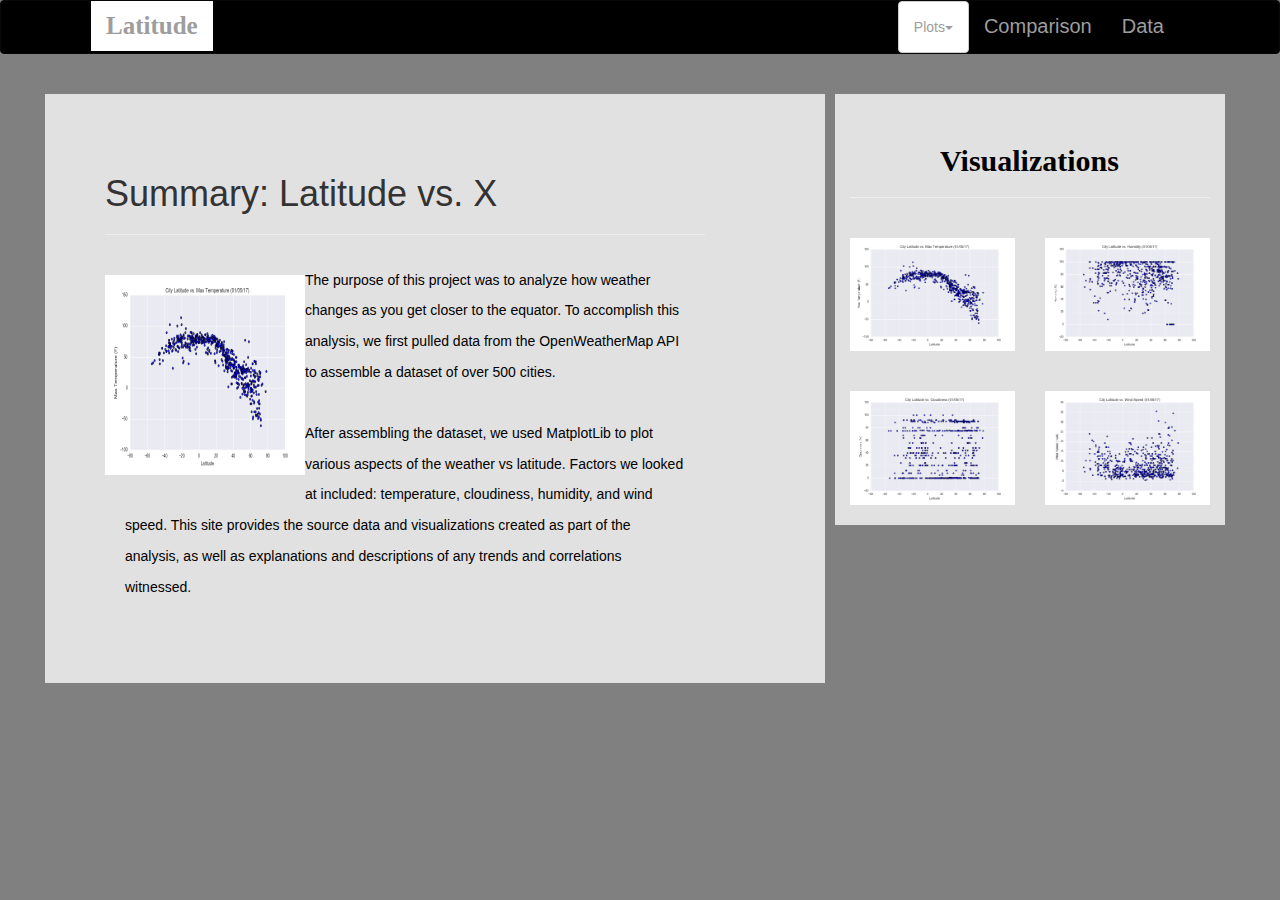
<file: index.html>
<!DOCTYPE html>
<html lang="en-us">
<head>
    <meta charset="utf-8" />
    <title>WEATHER</title>
    <link rel="stylesheet" href="https://maxcdn.bootstrapcdn.com/bootstrap/3.3.7/css/bootstrap.min.css" integrity="sha384-BVYiiSIFeK1dGmJRAkycuHAHRg32OmUcww7on3RYdg4Va+PmSTsz/K68vbdEjh4u" crossorigin="anonymous">
    <link rel="stylesheet" href="style.css">

</head>
<style>
    body {background-color:grey}
</style>
<body>
<nav class="navbar navbar-inverse">
    <div class="container-fluid">
        <div class="navbar-header">
            <a class="navbar-brand" href="index.html">Latitude</a>

        </div>
        <ul class="nav navbar-nav navbar-right">
            <li class="dropdown"><a class="btn btn-default dropdown-toggle" data-toggle="dropdown" href="#" type="button" id="menu1">Plots<span class="caret"></span></a>
                <ul class="dropdown-menu" role="menu" aria-labelledby="menu1">
                    <li><a href="temp.html">Max Temperature</a></li>
                    <li><a href="humidity.html">Humidity</a></li>
                    <li><a href="cloudiness.html">Cloudiness</a></li>
                    <li><a href="wind.html">Wind Speed</a></li>

                </ul>

            </li>
            <li><a href="comparison.html">Comparison</a></li>
            <li><a href="data.html">Data</a></li>

        </ul>

    </div>
</nav>
<br>
<div class="container">
    <div class="row row-grid">
        <div class="col-md-8" style="background-color:rgb(226, 225, 225);">
            <div class="box box-left">
                <section id="intro">
                    <h1>Summary: Latitude vs. X</h1>
                    <hr>
                    <img src="Resources/assets/images/Fig1.png" alt="maxtemp" height="200" width="200" align = "left">
                    <p>The purpose of this project was to analyze how weather changes as you get closer to the equator.  To accomplish this analysis,
                    we first pulled data from the OpenWeatherMap API to assemble a dataset of over 500 cities.
                    </p>
                    <p>After assembling the dataset, we used MatplotLib to plot various aspects of the weather vs latitude.  Factors we looked at included:
                    temperature, cloudiness, humidity, and wind speed.  This site provides the source data and visualizations created as part of the 
                    analysis, as well as explanations and descriptions of any trends and correlations witnessed.
                    </p>
                </section>
            </div>
        </div>

    <div class="col-md-4 sidenav">
        <div class="box box-right">
            <h2>Visualizations</h2>
            <hr>
            <div class="content">
                <div class="row">
                    <div class="col-xs-6"><a href="temp.html"><img class = "img img-responsive" src="Resources/assets/images/Fig1.png"  alt=""></a></div>
                    <div class="col-xs-6"><a href="humidity.html"><img class = "img img-responsive" src="Resources/assets/images/Fig2.png"  alt=""></a></div>

                </div>
                <div class="row">
                    <div class="col-xs-6"><a href="cloudiness.html"><img class = "img img-responsive" src="Resources/assets/images/Fig3.png"  alt=""></a></div>
                    <div class="col-xs-6"><a href="wind.html"><img class = "img img-responsive" src="Resources/assets/images/Fig4.png"  alt=""></a></div>

                </div>

            </div>
            

        </div>

    </div>

    </div>

</div>
</body>
</html>
</file>
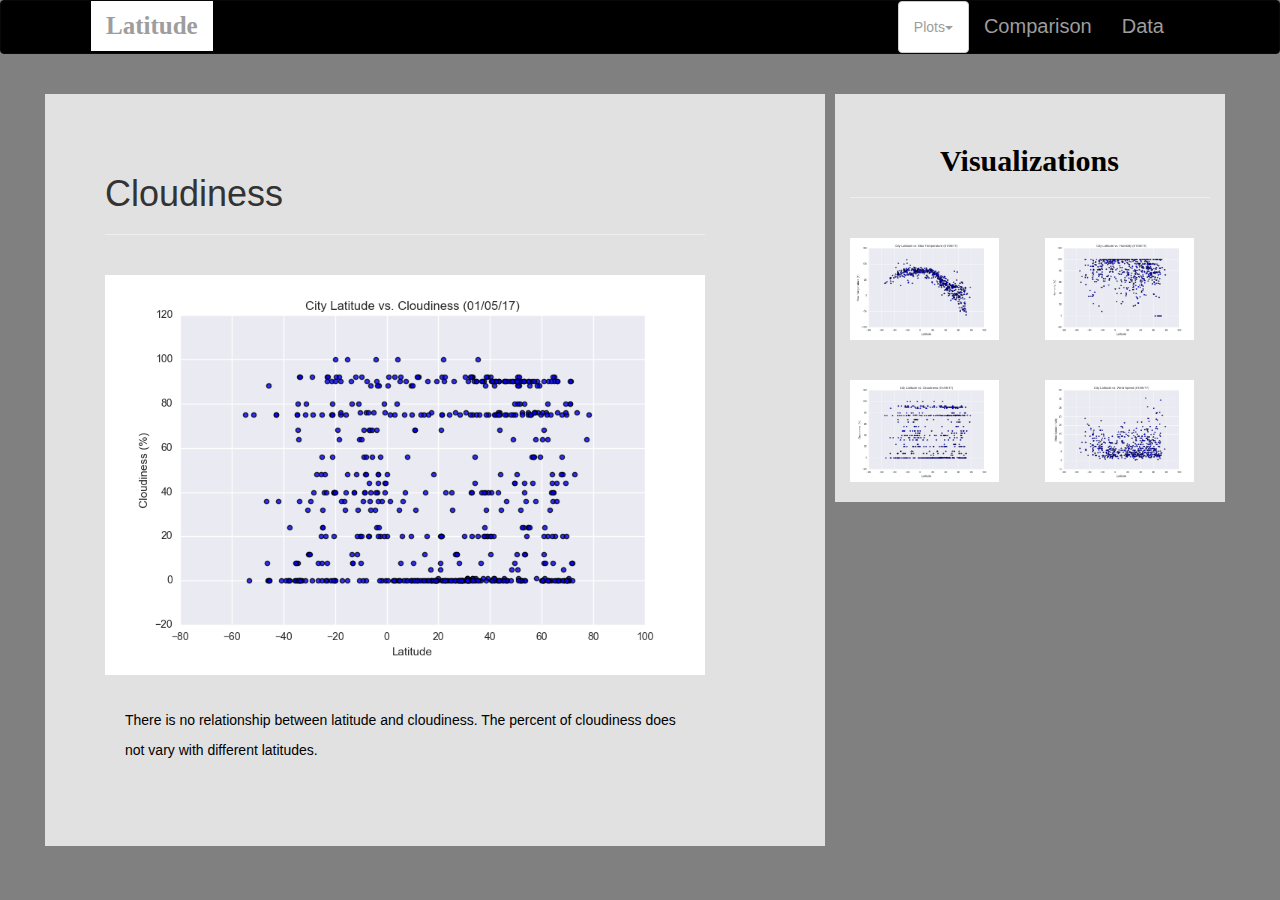
<file: cloudiness.html>
<!DOCTYPE html>
<html lang="en-us">
<head>
    <meta charset="utf-8" />
    <title>WEATHER</title>
    <link rel="stylesheet" href="https://maxcdn.bootstrapcdn.com/bootstrap/3.3.7/css/bootstrap.min.css" integrity="sha384-BVYiiSIFeK1dGmJRAkycuHAHRg32OmUcww7on3RYdg4Va+PmSTsz/K68vbdEjh4u" crossorigin="anonymous">
    <link rel="stylesheet" href="style.css">

</head>
<style>
    body {background-color:grey}
</style>
<body>
<nav class="navbar navbar-inverse">
    <div class="container-fluid">
        <div class="navbar-header">
            <a class="navbar-brand" href="index.html">Latitude</a>

        </div>
        <ul class="nav navbar-nav navbar-right">
            <li class="dropdown"><a class="btn btn-default dropdown-toggle" data-toggle="dropdown" href="#" type="button" id="menu1">Plots<span class="caret"></span></a>
                <ul class="dropdown-menu" role="menu" aria-labelledby="menu1">
                    <li><a href="temp.html">Max Temperature</a></li>
                    <li><a href="humidity.html">Humidity</a></li>
                    <li><a href="cloudiness.html">Cloudiness</a></li>
                    <li><a href="wind.html">Wind Speed</a></li>

                </ul>

            </li>
            <li><a href="comparison.html">Comparison</a></li>
            <li><a href="data.html">Data</a></li>

        </ul>

    </div>
</nav>
<br>
<div class="container">
    <div class="row row-grid">
        <div class="col-md-8" style="background-color:rgb(226, 225, 225);">
            <div class="box box-left">
                <section id="intro">
                    <h1>Cloudiness</h1>
                    <hr>
                    <img src="Resources/assets/images/Fig3.png" alt="cloud" height="400" width="600" align="center">
                    <p>There is no relationship between latitude and cloudiness.  The percent of cloudiness does not vary with different latitudes.
                        </p>
                </section>
            </div>
        </div>

    <div class="col-md-4 sidenav">
        <div class="box box-right">
            <h2>Visualizations</h2>
            <hr>
            <div class="content">
                <div class="row">
                    <div class="col-lg-6 col-md-6 col-sm-6 col-xs-6"><a href="temp.html"><img class = "img img-responsive" src="Resources/assets/images/Fig1.png" style="width:90%" alt=""></a></div>
                    <div class="col-lg-6 col-md-6 col-sm-6 col-xs-6"><a href="humidity.html"><img class = "img img-responsive" src="Resources/assets/images/Fig2.png" style="width:90%" alt=""></a></div>

                </div>
                <div class="row">
                    <div class="col-lg-6 col-md-6 col-sm-6 col-xs-6"><a href="cloudiness.html"><img class = "img img-responsive" src="Resources/assets/images/Fig3.png" style="width:90%" alt=""></a></div>
                    <div class="col-lg-6 col-md-6 col-sm-6 col-xs-6"><a href="wind.html"><img class = "img img-responsive" src="Resources/assets/images/Fig4.png" style="width:90%" alt=""></a></div>

                </div>

            </div>
            

        </div>

    </div>

    </div>

</div>
</body>
</html>
</file>
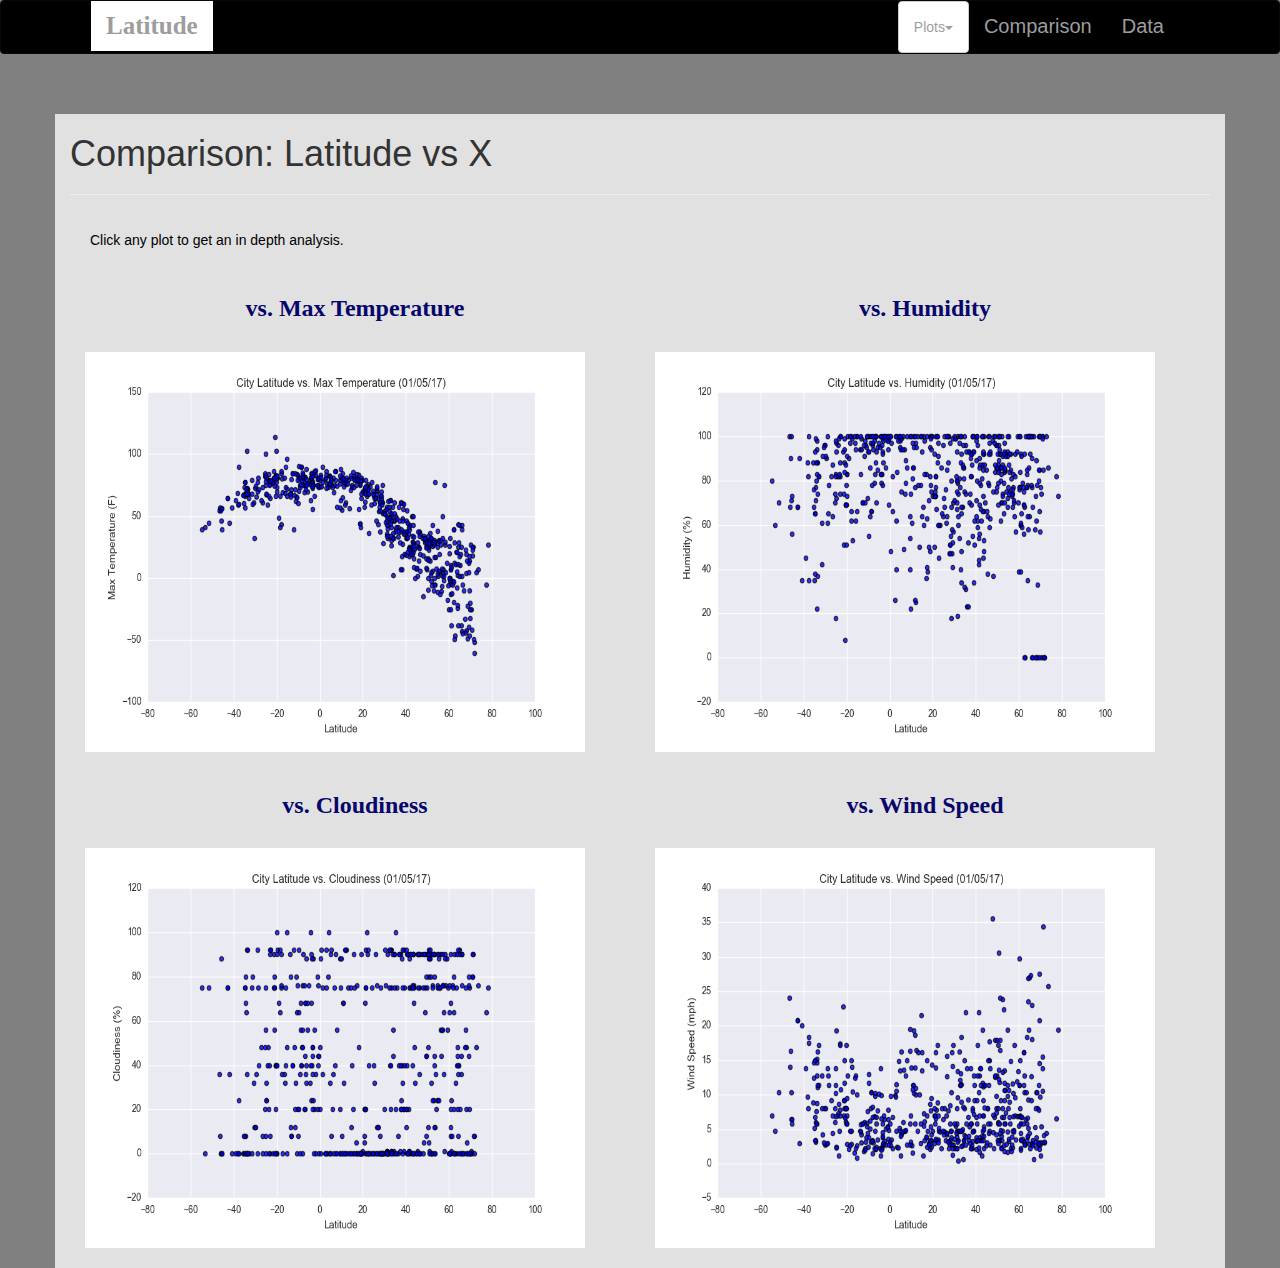
<file: comparison.html>
<!DOCTYPE html>
<html lang="en-us">
<head>
    <meta charset="utf-8" />
    <meta http-equiv="X-UA-Compatible" content="IE=edge">
    <title>Bootstrap Visualization Dashboard</title>
    <meta name="viewport" content="width=device-width, initial-scale=1">
    <link rel="stylesheet" href="https://maxcdn.bootstrapcdn.com/bootstrap/3.3.7/css/bootstrap.min.css" integrity="sha384-BVYiiSIFeK1dGmJRAkycuHAHRg32OmUcww7on3RYdg4Va+PmSTsz/K68vbdEjh4u" crossorigin="anonymous">
    <link rel="stylesheet" href="style.css">
</head>
<style>
    body {background-color:grey}
</style>
<body>
    <nav class="navbar navbar-inverse">
        <div class="container-fluid">
            <div class="navbar-header">
                <a class="navbar-brand" href="index.html">Latitude</a>
        
            </div>
            <ul class="nav navbar-nav navbar-right">
                <li class="dropdown"><a class="btn btn-default dropdown-toggle" data-toggle="dropdown" href="#" type="button" id="menu1">Plots<span class="caret"></span></a>
                    <ul class="dropdown-menu" role="menu" aria-labelledby="menu1">
                        <li><a href="temp.html">Max Temperature</a></li>
                        <li><a href="humidity.html">Humidity</a></li>
                        <li><a href="cloudiness.html">Cloudiness</a></li>
                        <li><a href="wind.html">Wind Speed</a></li>
        
                    </ul>
        
                </li>
                <li><a href="comparison.html">Comparison</a></li>
                <li><a href="data.html">Data</a></li>
        
            </ul>
        
        </div>
    </nav>
<br>
<br>
    <div class="container" style="background-color:rgb(226, 225, 225);">
        <h1>Comparison: Latitude vs X</h1>
        <hr>
        <p>Click any plot to get an in depth analysis.</p>
        <div class="col-md-6 col-sm-12">
            <div class="image-box">
                <h3>vs. Max Temperature</h3>
                <a href="temp.html">
                <img id ="pic1" src="Resources/assets/images/Fig1.png" alt="latvstemp" height="400" width="500">
                </a>
            </div>
        </div>
        <div class="col-md-6 col-sm-12">
            <div class="image-box">
                <h3>vs. Humidity</h3>
                <a href="humidity.html">
                <img id ="pic2" src="Resources/assets/images/Fig2.png" alt="latvshumid" height="400" width="500">
                </a>
            </div>
        </div>
    <br>
        <div class="col-md-6 col-sm-12">
            <div class="image-box">
                <h3>vs. Cloudiness</h3>
                <a href="cloudiness.html">
                <img id ="pic3" src="Resources/assets/images/Fig3.png" alt="latvscloud" height="400" width="500">
                </a>
            </div>
        </div>
        <div class="col-md-6 col-sm-12">
            <div class="image-box">
                <h3>vs. Wind Speed</h3>
                <a href="wind.html">
                <img id ="pic4" src="Resources/assets/images/Fig4.png" alt="latvswind" height="400" width="500">
                </a>
            </div>
        </div>

    </div>
    
</body>
</html>
</file>
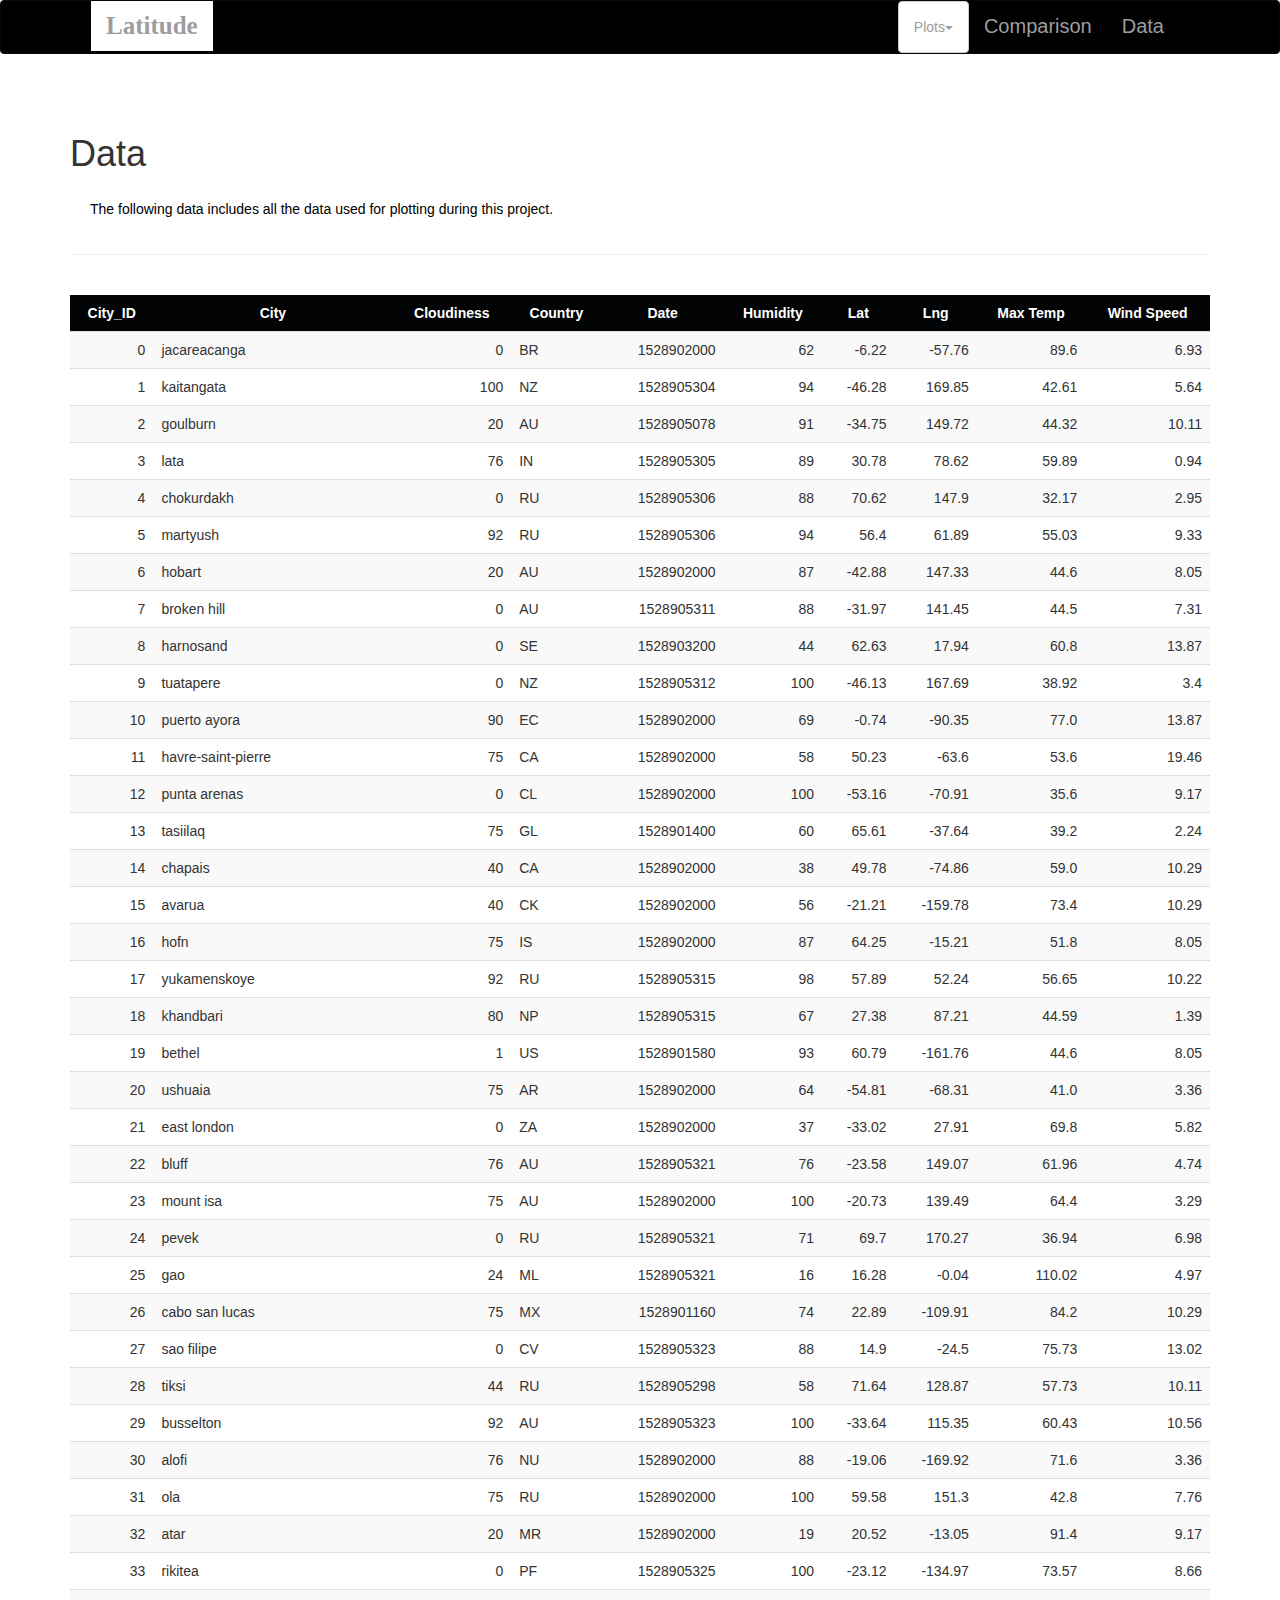
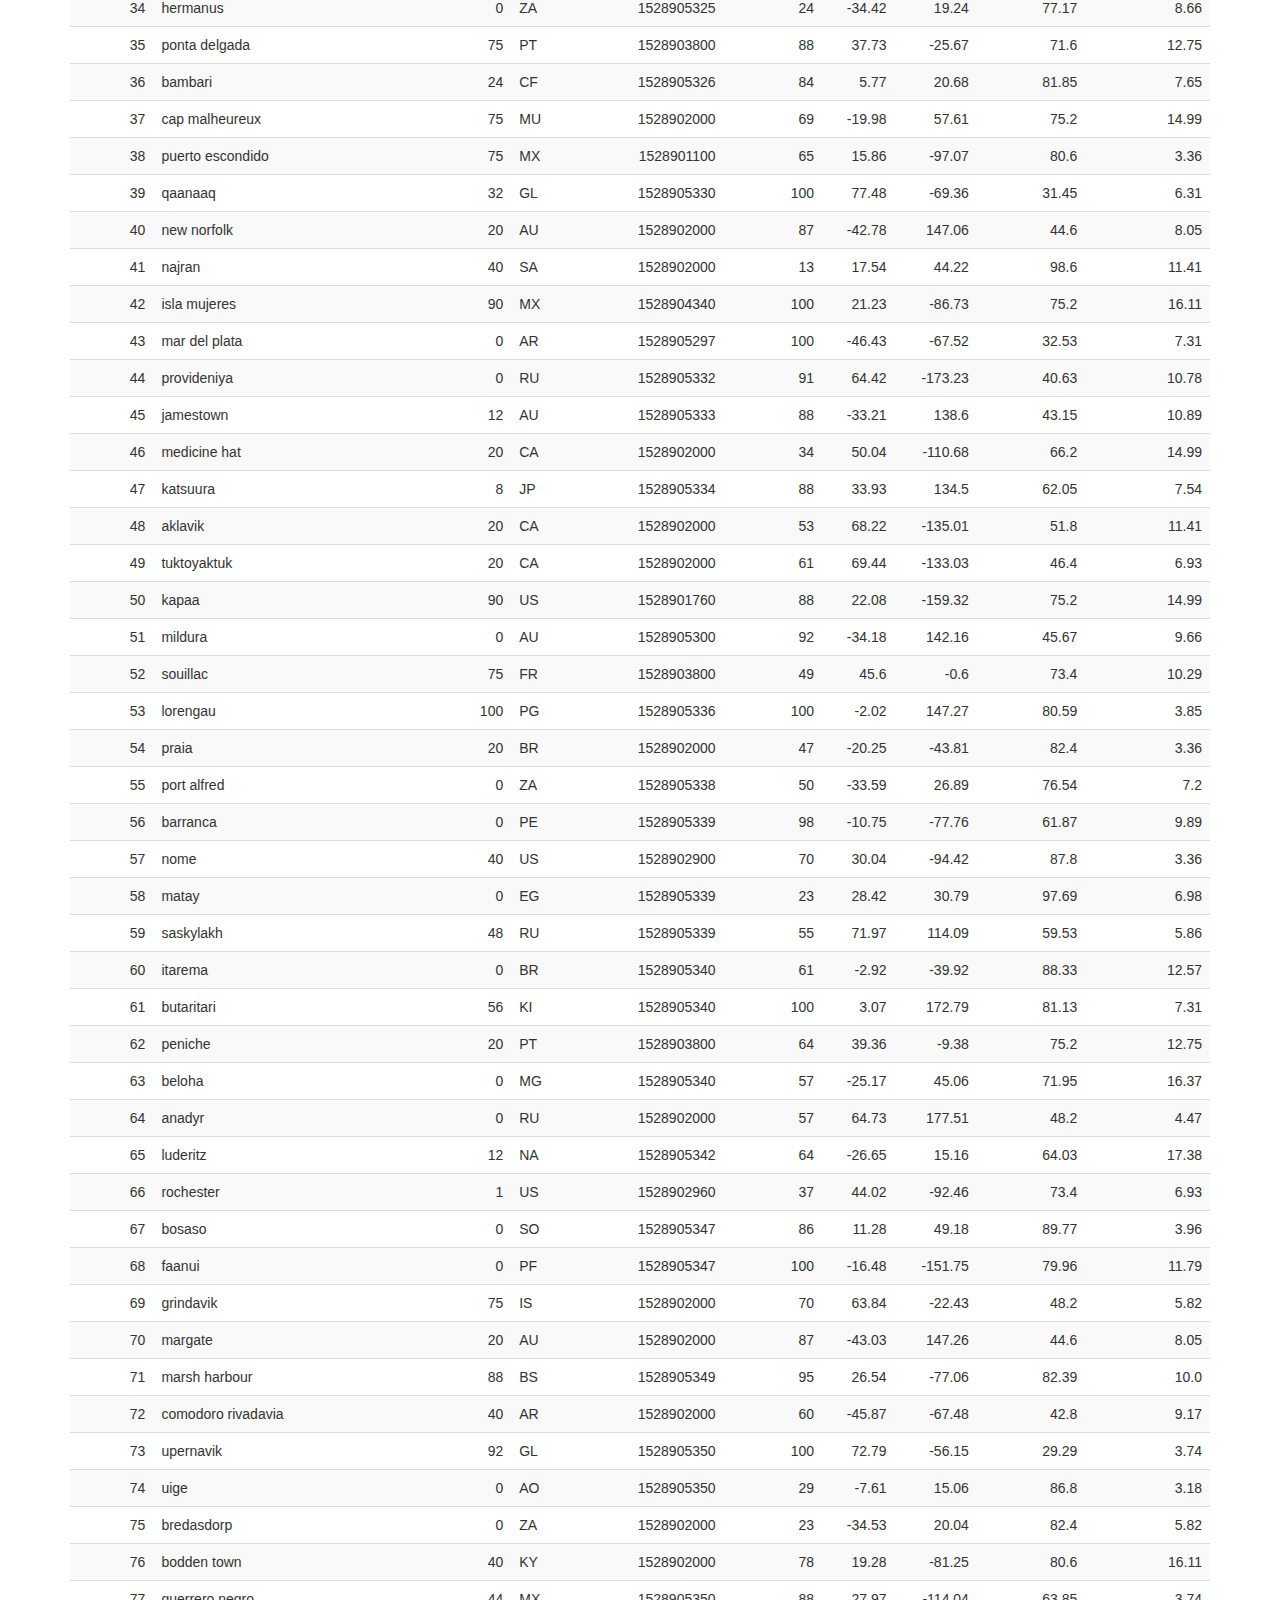
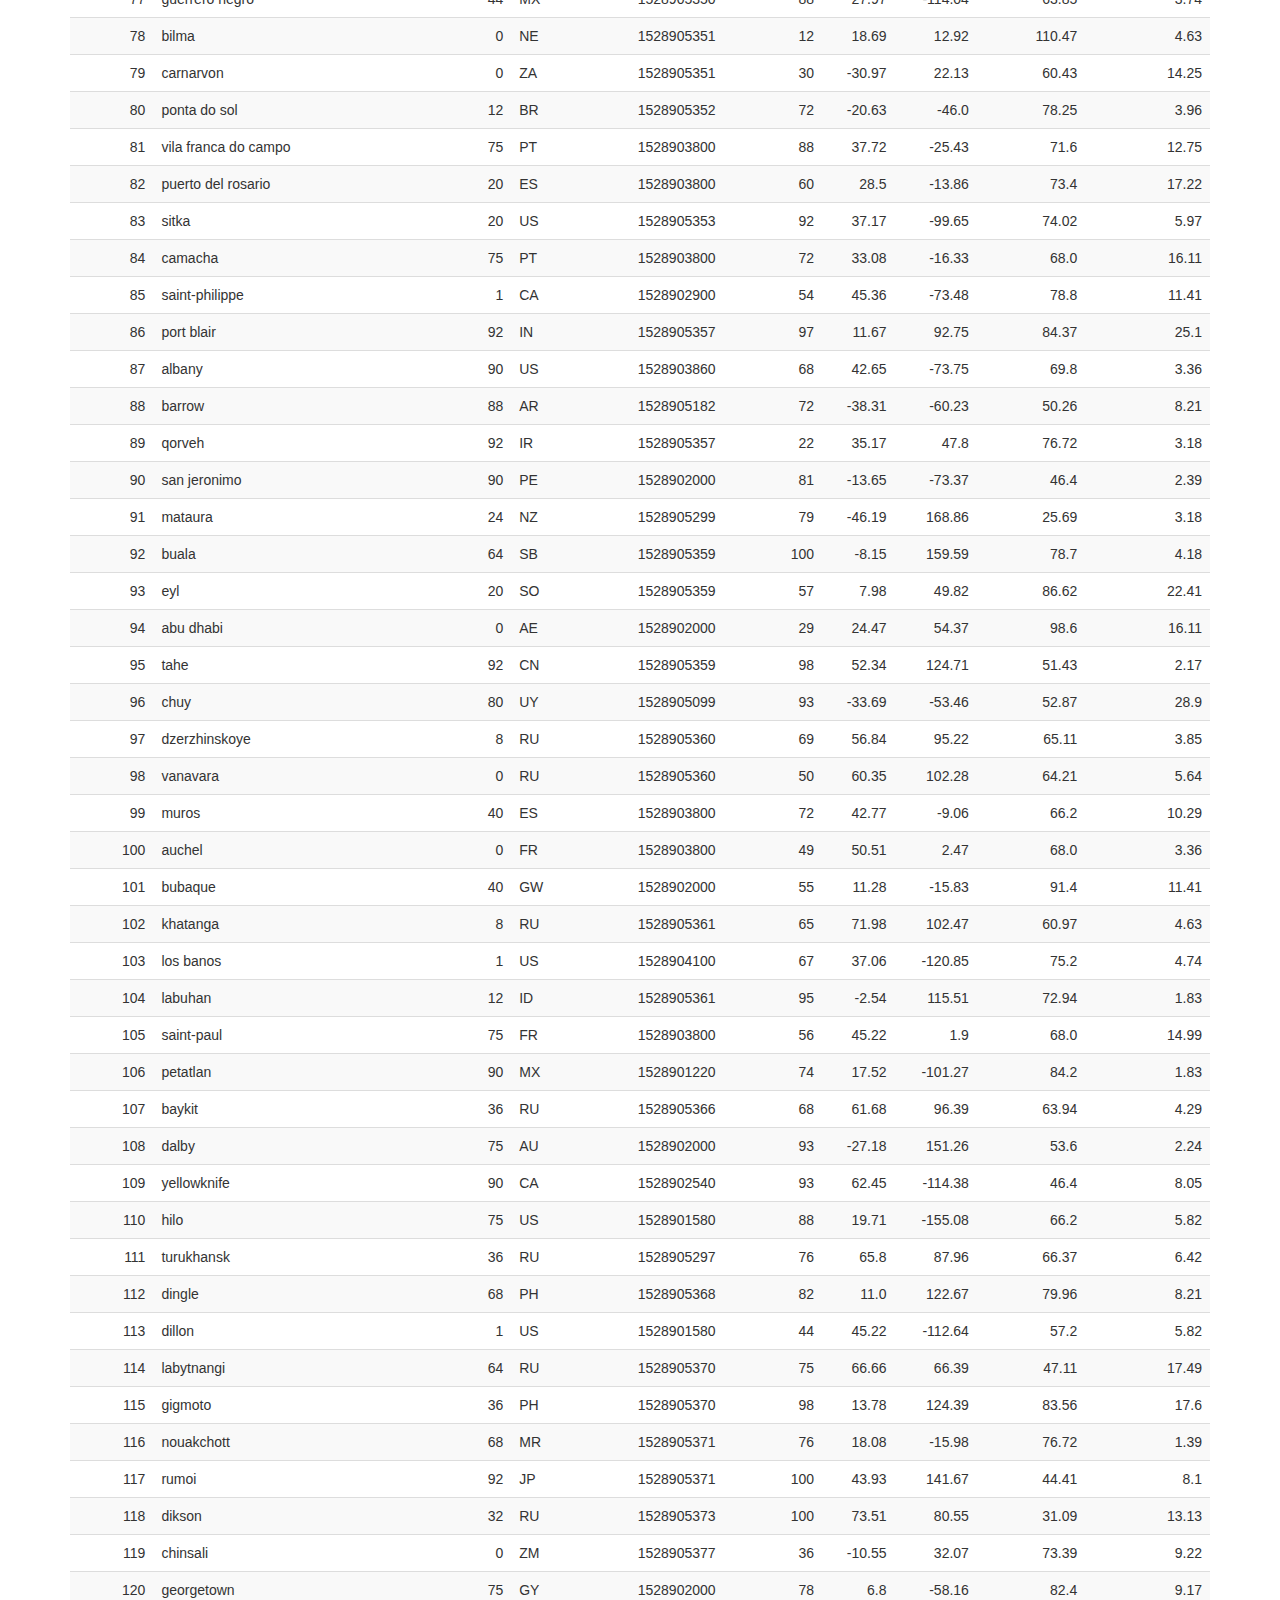
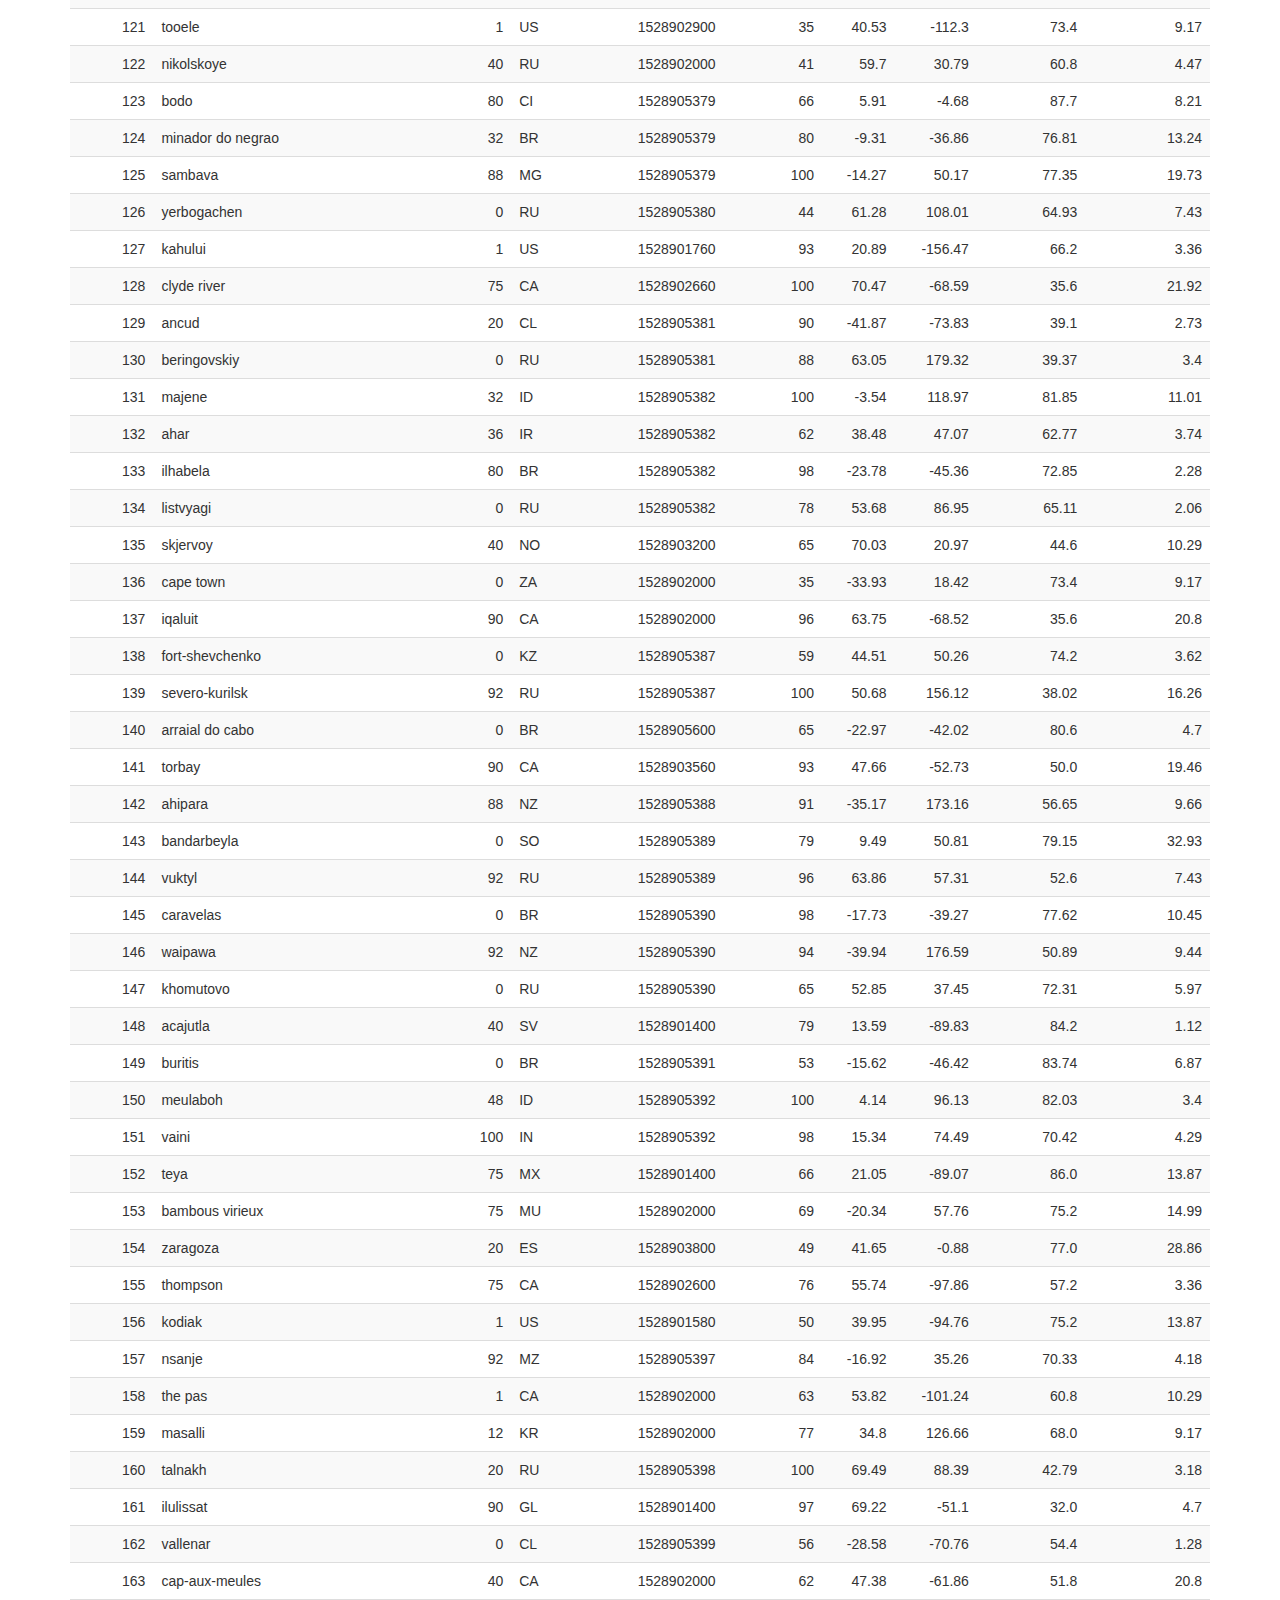
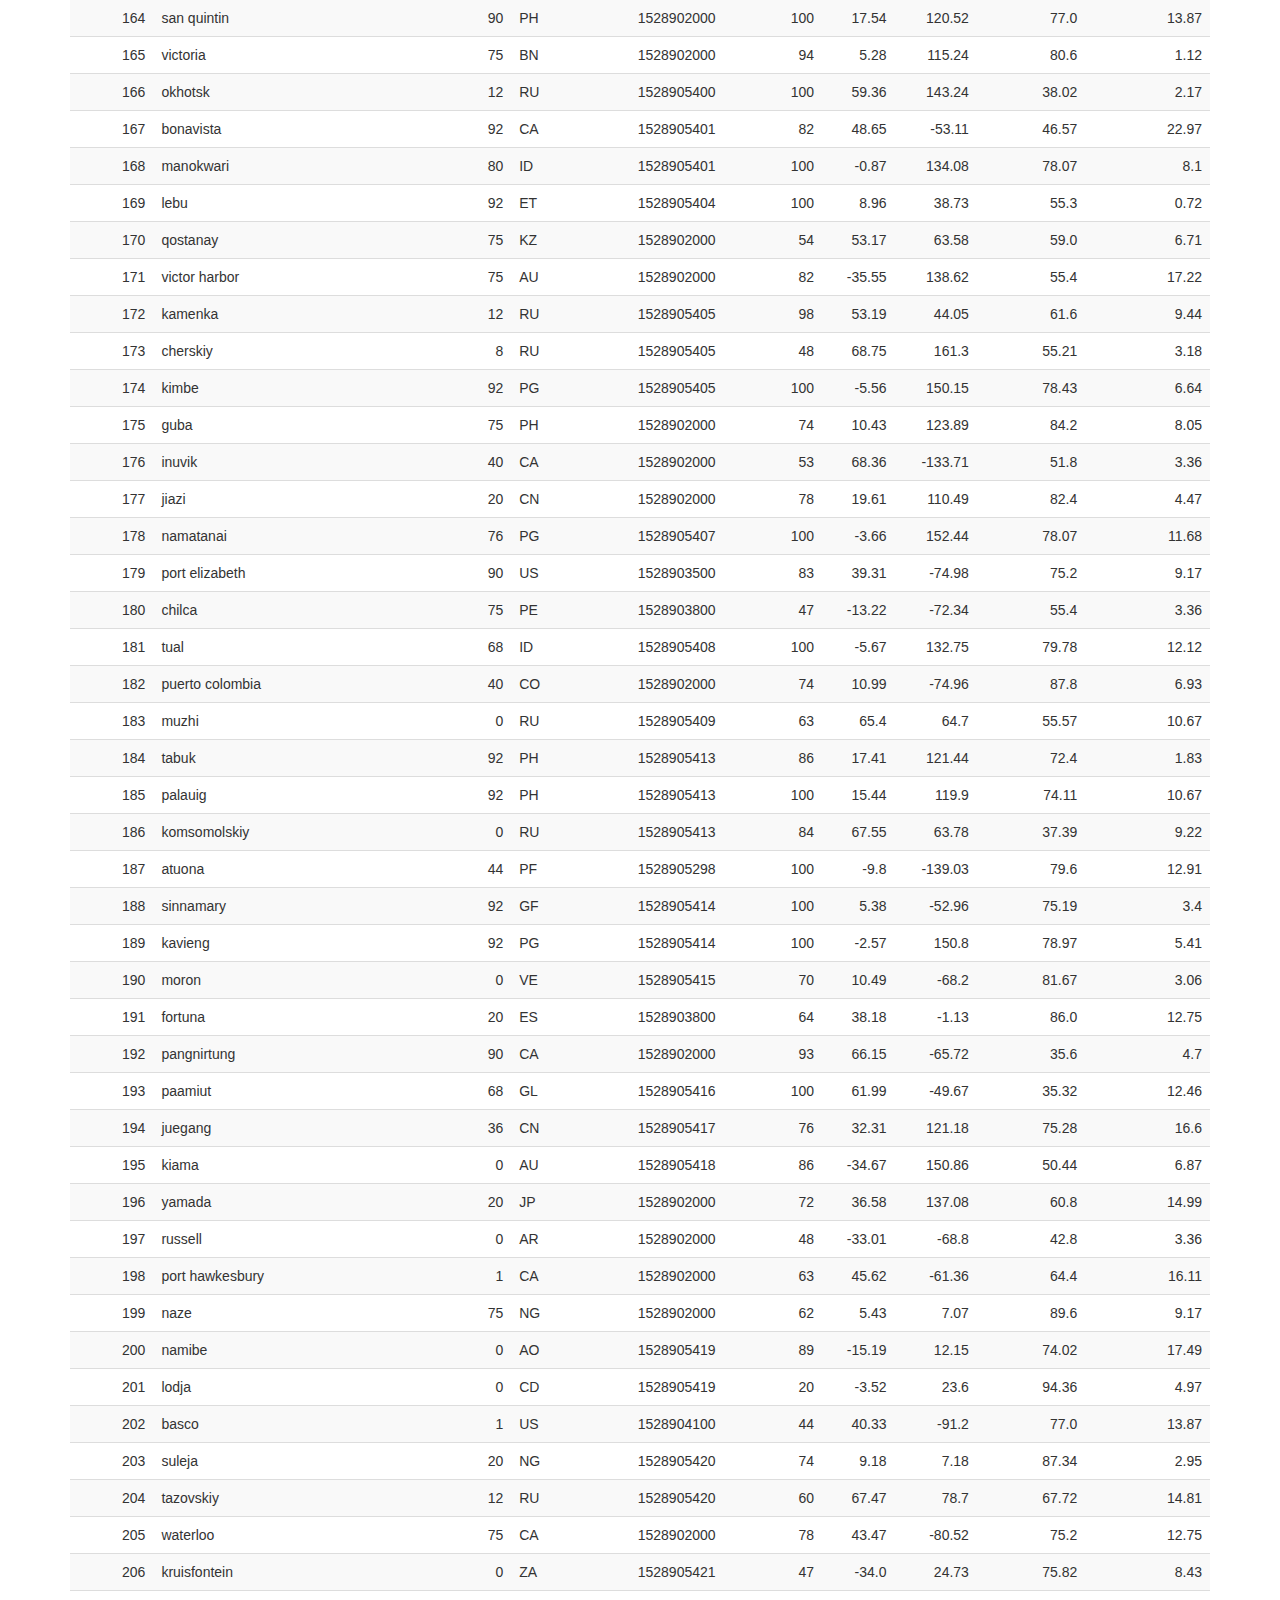
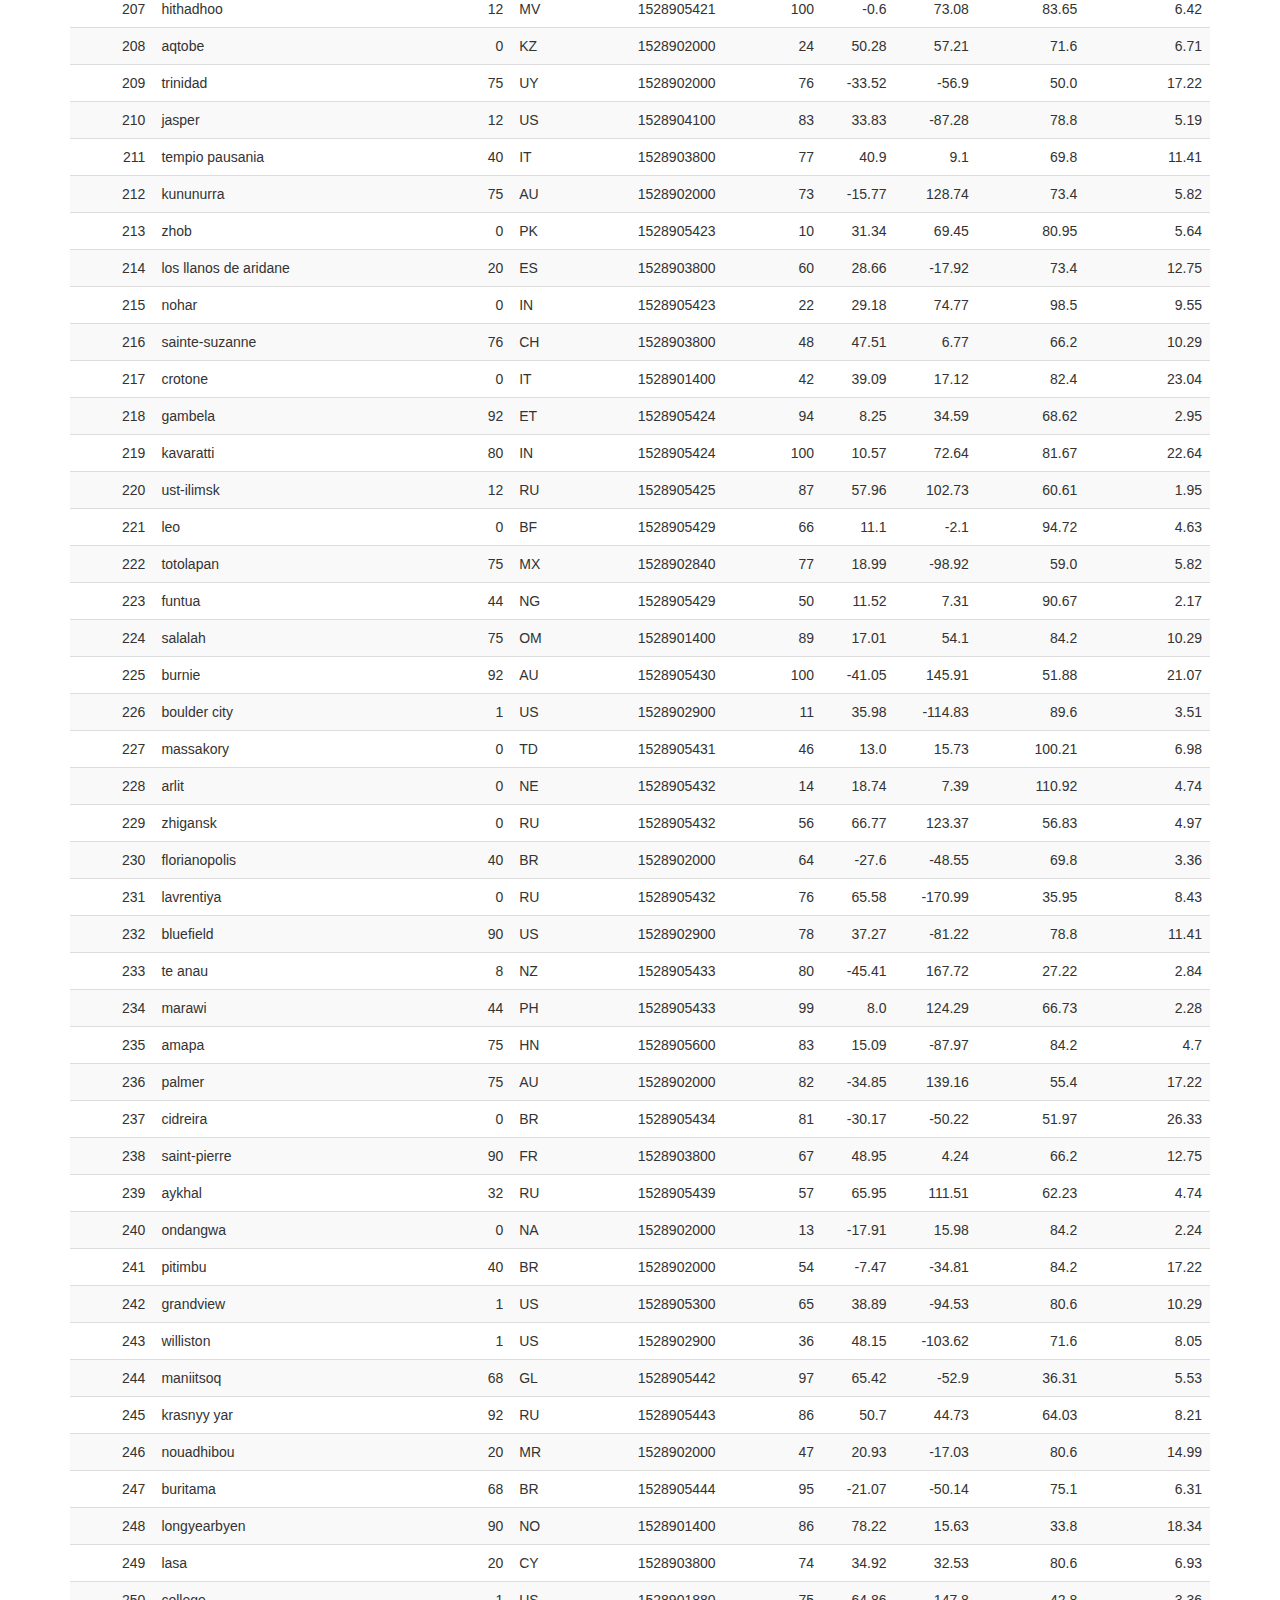
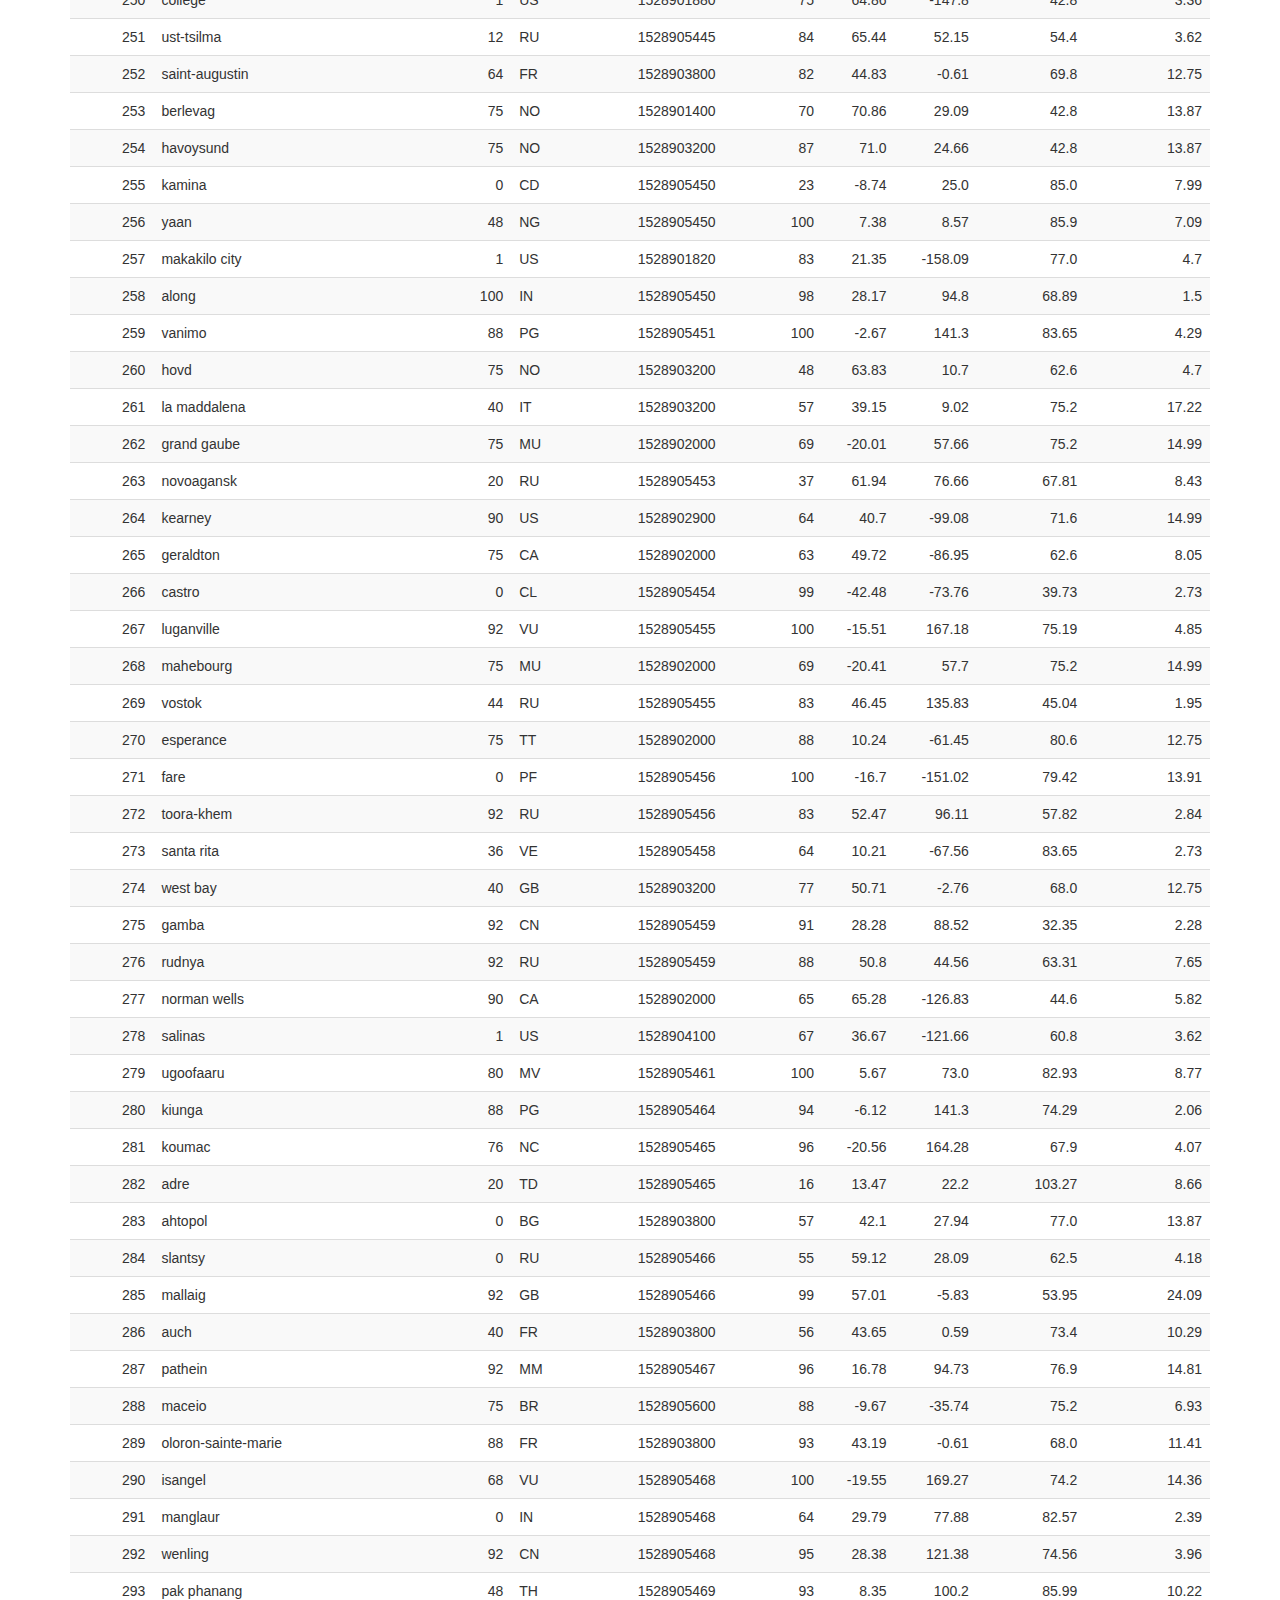
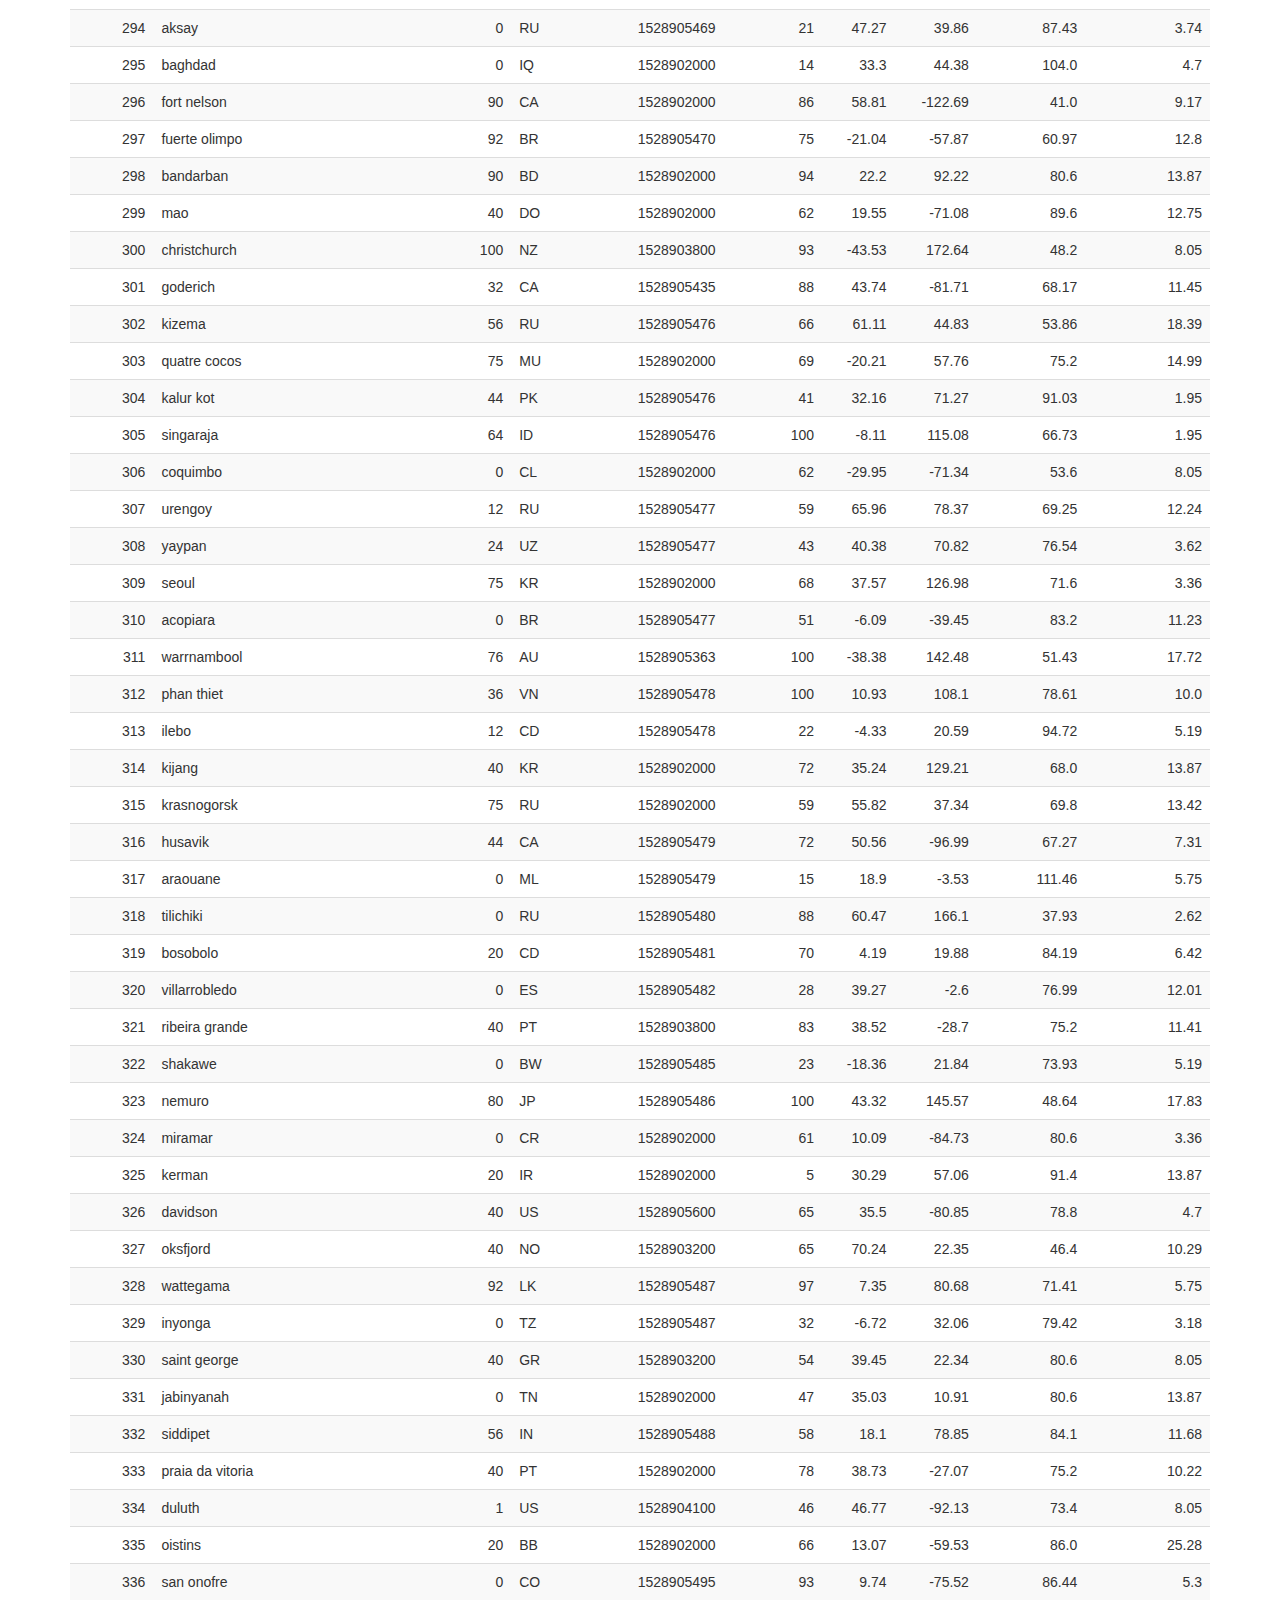
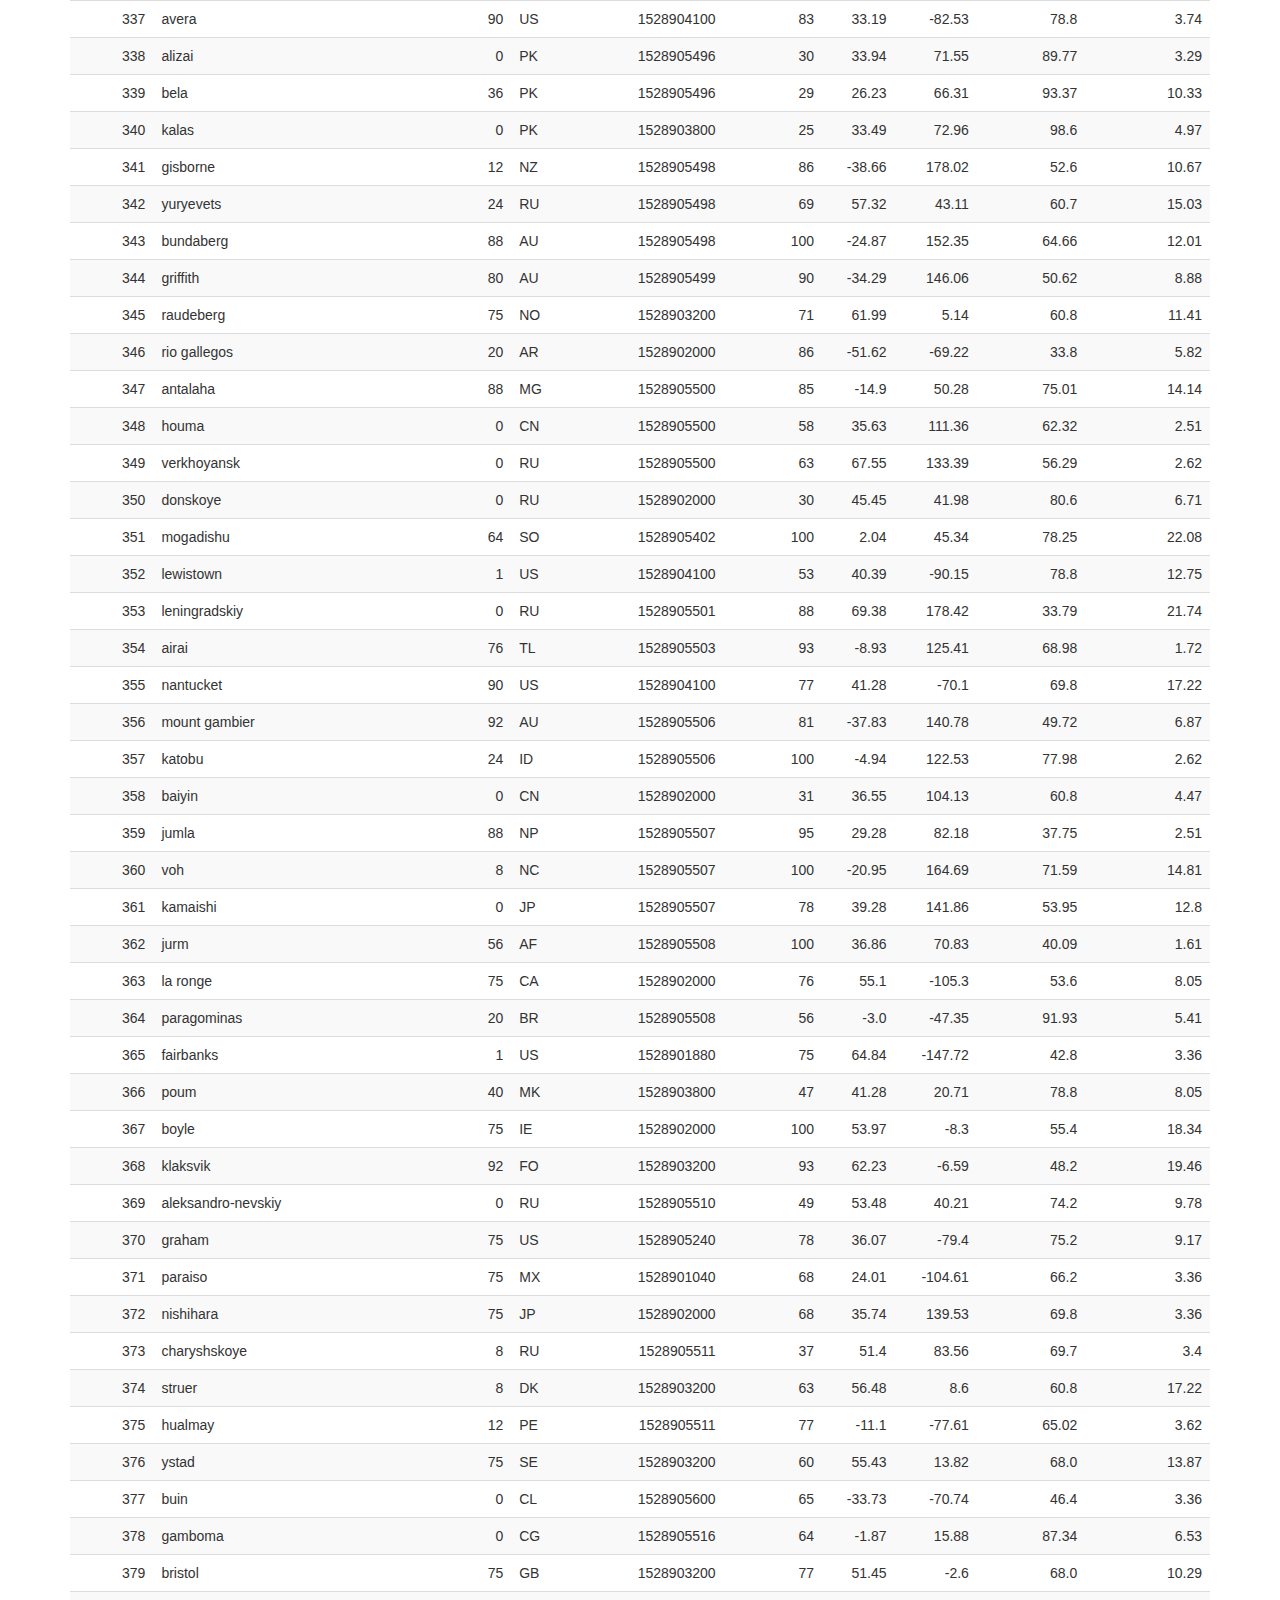
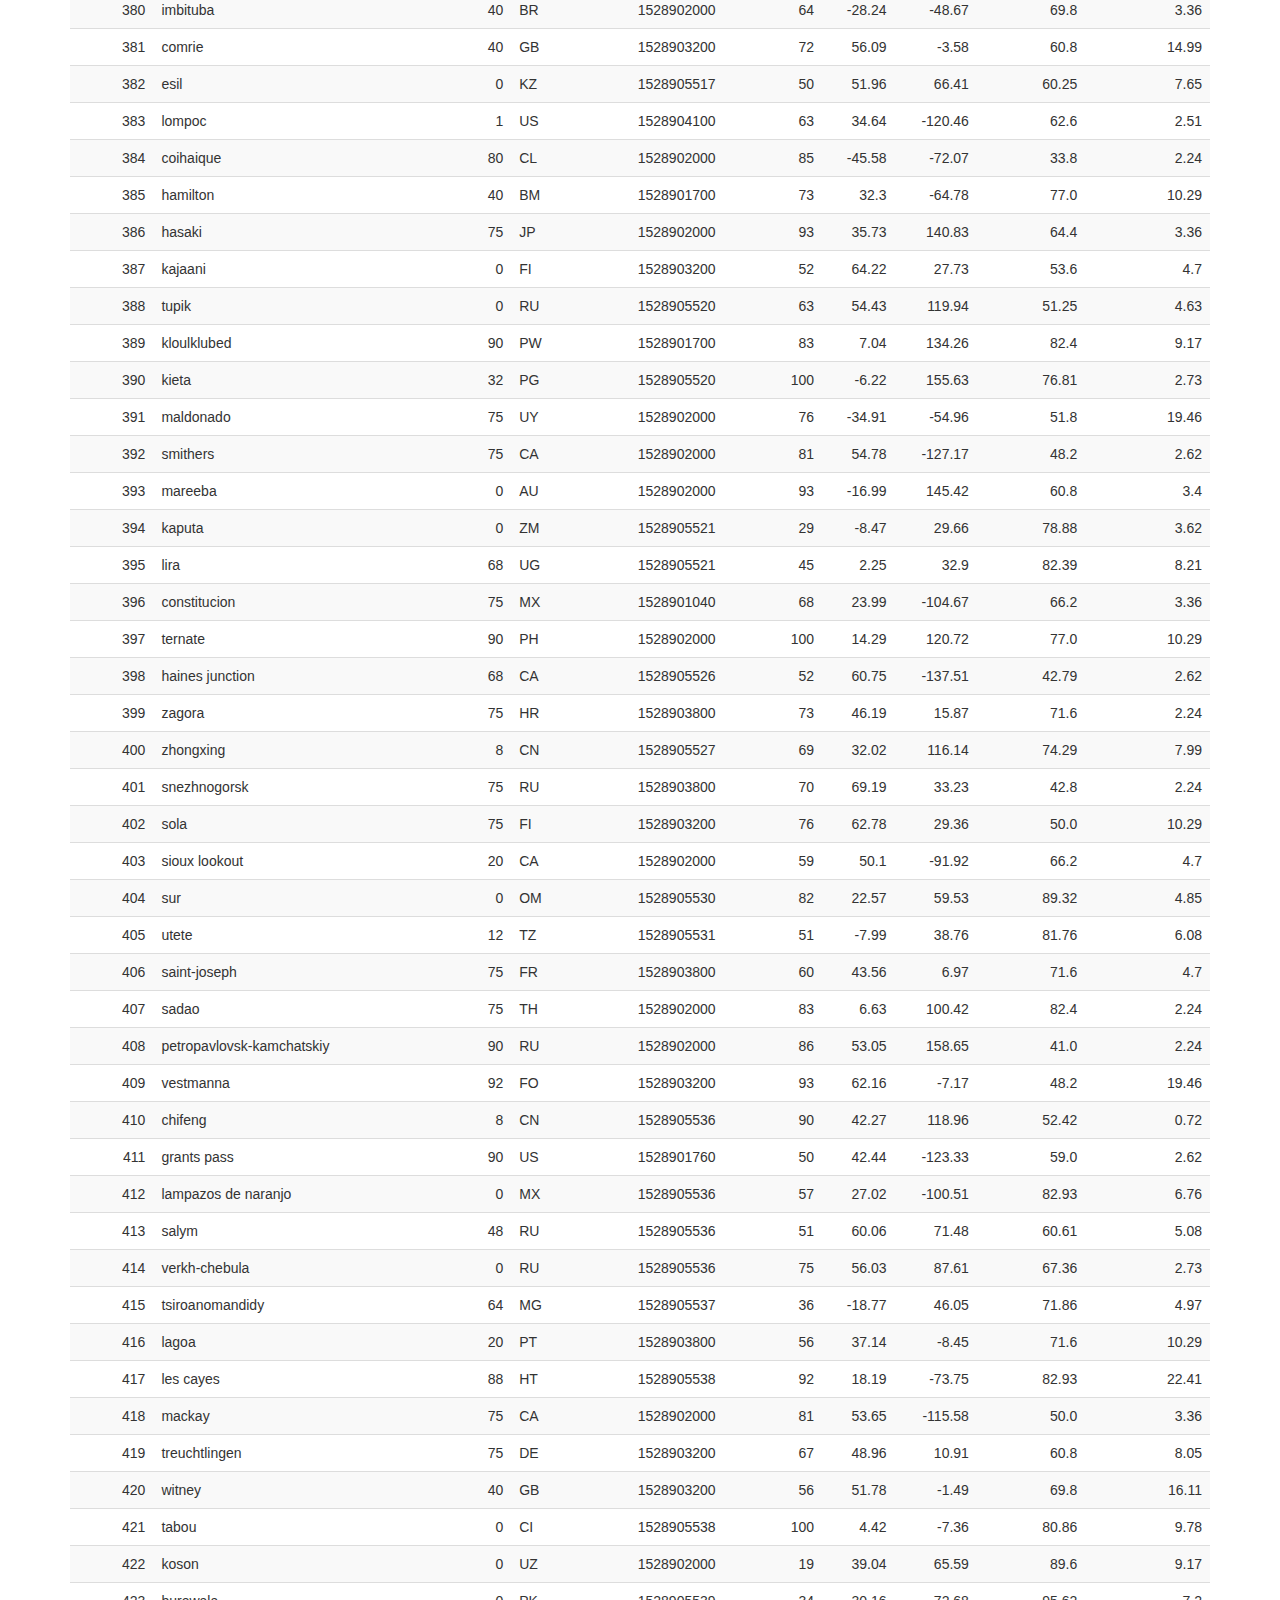
<file: data.html>
<!DOCTYPE html>
<html lang="en-us">
<head>
    <meta charset="utf-8" />
    <title>WEATHER</title>
    <link rel="stylesheet" href="https://maxcdn.bootstrapcdn.com/bootstrap/3.3.7/css/bootstrap.min.css" integrity="sha384-BVYiiSIFeK1dGmJRAkycuHAHRg32OmUcww7on3RYdg4Va+PmSTsz/K68vbdEjh4u" crossorigin="anonymous">
    <link rel="stylesheet" href="style.css">

</head>
<style>
    body {background-color:white}
</style>
<body>
<nav class="navbar navbar-inverse">
    <div class="container-fluid">
        <div class="navbar-header">
            <a class="navbar-brand" href="index.html">Latitude</a>

        </div>
        <ul class="nav navbar-nav navbar-right">
            <li class="dropdown"><a class="btn btn-default dropdown-toggle" data-toggle="dropdown" href="#" type="button" id="menu1">Plots<span class="caret"></span></a>
                <ul class="dropdown-menu" role="menu" aria-labelledby="menu1">
                    <li><a href="temp.html">Max Temperature</a></li>
                    <li><a href="humidity.html">Humidity</a></li>
                    <li><a href="cloudiness.html">Cloudiness</a></li>
                    <li><a href="wind.html">Wind Speed</a></li>

                </ul>

            </li>
            <li><a href="comparison.html">Comparison</a></li>
            <li><a href="data.html">Data</a></li>

        </ul>

    </div>
</nav>
<br>
<br>
<div class="container">
    <div class="title">
        <h1>Data</h1>
        <p>The following data includes all the data used for plotting during this project.</p>
        <hr>
    <table id= "maintable" class="table table-striped">
            <table class="table table-striped">
                    <thead><tr><th title="Field #1">City_ID</th>
                    <th title="Field #2">City</th>
                    <th title="Field #3">Cloudiness</th>
                    <th title="Field #4">Country</th>
                    <th title="Field #5">Date</th>
                    <th title="Field #6">Humidity</th>
                    <th title="Field #7">Lat</th>
                    <th title="Field #8">Lng</th>
                    <th title="Field #9">Max Temp</th>
                    <th title="Field #10">Wind Speed</th>
                    </tr></thead>
                    <tbody><tr>
                    <td align="right">0</td>
                    <td>jacareacanga</td>
                    <td align="right">0</td>
                    <td>BR</td>
                    <td align="right">1528902000</td>
                    <td align="right">62</td>
                    <td align="right">-6.22</td>
                    <td align="right">-57.76</td>
                    <td align="right">89.6</td>
                    <td align="right">6.93</td>
                    </tr>
                    <tr>
                    <td align="right">1</td>
                    <td>kaitangata</td>
                    <td align="right">100</td>
                    <td>NZ</td>
                    <td align="right">1528905304</td>
                    <td align="right">94</td>
                    <td align="right">-46.28</td>
                    <td align="right">169.85</td>
                    <td align="right">42.61</td>
                    <td align="right">5.64</td>
                    </tr>
                    <tr>
                    <td align="right">2</td>
                    <td>goulburn</td>
                    <td align="right">20</td>
                    <td>AU</td>
                    <td align="right">1528905078</td>
                    <td align="right">91</td>
                    <td align="right">-34.75</td>
                    <td align="right">149.72</td>
                    <td align="right">44.32</td>
                    <td align="right">10.11</td>
                    </tr>
                    <tr>
                    <td align="right">3</td>
                    <td>lata</td>
                    <td align="right">76</td>
                    <td>IN</td>
                    <td align="right">1528905305</td>
                    <td align="right">89</td>
                    <td align="right">30.78</td>
                    <td align="right">78.62</td>
                    <td align="right">59.89</td>
                    <td align="right">0.94</td>
                    </tr>
                    <tr>
                    <td align="right">4</td>
                    <td>chokurdakh</td>
                    <td align="right">0</td>
                    <td>RU</td>
                    <td align="right">1528905306</td>
                    <td align="right">88</td>
                    <td align="right">70.62</td>
                    <td align="right">147.9</td>
                    <td align="right">32.17</td>
                    <td align="right">2.95</td>
                    </tr>
                    <tr>
                    <td align="right">5</td>
                    <td>martyush</td>
                    <td align="right">92</td>
                    <td>RU</td>
                    <td align="right">1528905306</td>
                    <td align="right">94</td>
                    <td align="right">56.4</td>
                    <td align="right">61.89</td>
                    <td align="right">55.03</td>
                    <td align="right">9.33</td>
                    </tr>
                    <tr>
                    <td align="right">6</td>
                    <td>hobart</td>
                    <td align="right">20</td>
                    <td>AU</td>
                    <td align="right">1528902000</td>
                    <td align="right">87</td>
                    <td align="right">-42.88</td>
                    <td align="right">147.33</td>
                    <td align="right">44.6</td>
                    <td align="right">8.05</td>
                    </tr>
                    <tr>
                    <td align="right">7</td>
                    <td>broken hill</td>
                    <td align="right">0</td>
                    <td>AU</td>
                    <td align="right">1528905311</td>
                    <td align="right">88</td>
                    <td align="right">-31.97</td>
                    <td align="right">141.45</td>
                    <td align="right">44.5</td>
                    <td align="right">7.31</td>
                    </tr>
                    <tr>
                    <td align="right">8</td>
                    <td>harnosand</td>
                    <td align="right">0</td>
                    <td>SE</td>
                    <td align="right">1528903200</td>
                    <td align="right">44</td>
                    <td align="right">62.63</td>
                    <td align="right">17.94</td>
                    <td align="right">60.8</td>
                    <td align="right">13.87</td>
                    </tr>
                    <tr>
                    <td align="right">9</td>
                    <td>tuatapere</td>
                    <td align="right">0</td>
                    <td>NZ</td>
                    <td align="right">1528905312</td>
                    <td align="right">100</td>
                    <td align="right">-46.13</td>
                    <td align="right">167.69</td>
                    <td align="right">38.92</td>
                    <td align="right">3.4</td>
                    </tr>
                    <tr>
                    <td align="right">10</td>
                    <td>puerto ayora</td>
                    <td align="right">90</td>
                    <td>EC</td>
                    <td align="right">1528902000</td>
                    <td align="right">69</td>
                    <td align="right">-0.74</td>
                    <td align="right">-90.35</td>
                    <td align="right">77.0</td>
                    <td align="right">13.87</td>
                    </tr>
                    <tr>
                    <td align="right">11</td>
                    <td>havre-saint-pierre</td>
                    <td align="right">75</td>
                    <td>CA</td>
                    <td align="right">1528902000</td>
                    <td align="right">58</td>
                    <td align="right">50.23</td>
                    <td align="right">-63.6</td>
                    <td align="right">53.6</td>
                    <td align="right">19.46</td>
                    </tr>
                    <tr>
                    <td align="right">12</td>
                    <td>punta arenas</td>
                    <td align="right">0</td>
                    <td>CL</td>
                    <td align="right">1528902000</td>
                    <td align="right">100</td>
                    <td align="right">-53.16</td>
                    <td align="right">-70.91</td>
                    <td align="right">35.6</td>
                    <td align="right">9.17</td>
                    </tr>
                    <tr>
                    <td align="right">13</td>
                    <td>tasiilaq</td>
                    <td align="right">75</td>
                    <td>GL</td>
                    <td align="right">1528901400</td>
                    <td align="right">60</td>
                    <td align="right">65.61</td>
                    <td align="right">-37.64</td>
                    <td align="right">39.2</td>
                    <td align="right">2.24</td>
                    </tr>
                    <tr>
                    <td align="right">14</td>
                    <td>chapais</td>
                    <td align="right">40</td>
                    <td>CA</td>
                    <td align="right">1528902000</td>
                    <td align="right">38</td>
                    <td align="right">49.78</td>
                    <td align="right">-74.86</td>
                    <td align="right">59.0</td>
                    <td align="right">10.29</td>
                    </tr>
                    <tr>
                    <td align="right">15</td>
                    <td>avarua</td>
                    <td align="right">40</td>
                    <td>CK</td>
                    <td align="right">1528902000</td>
                    <td align="right">56</td>
                    <td align="right">-21.21</td>
                    <td align="right">-159.78</td>
                    <td align="right">73.4</td>
                    <td align="right">10.29</td>
                    </tr>
                    <tr>
                    <td align="right">16</td>
                    <td>hofn</td>
                    <td align="right">75</td>
                    <td>IS</td>
                    <td align="right">1528902000</td>
                    <td align="right">87</td>
                    <td align="right">64.25</td>
                    <td align="right">-15.21</td>
                    <td align="right">51.8</td>
                    <td align="right">8.05</td>
                    </tr>
                    <tr>
                    <td align="right">17</td>
                    <td>yukamenskoye</td>
                    <td align="right">92</td>
                    <td>RU</td>
                    <td align="right">1528905315</td>
                    <td align="right">98</td>
                    <td align="right">57.89</td>
                    <td align="right">52.24</td>
                    <td align="right">56.65</td>
                    <td align="right">10.22</td>
                    </tr>
                    <tr>
                    <td align="right">18</td>
                    <td>khandbari</td>
                    <td align="right">80</td>
                    <td>NP</td>
                    <td align="right">1528905315</td>
                    <td align="right">67</td>
                    <td align="right">27.38</td>
                    <td align="right">87.21</td>
                    <td align="right">44.59</td>
                    <td align="right">1.39</td>
                    </tr>
                    <tr>
                    <td align="right">19</td>
                    <td>bethel</td>
                    <td align="right">1</td>
                    <td>US</td>
                    <td align="right">1528901580</td>
                    <td align="right">93</td>
                    <td align="right">60.79</td>
                    <td align="right">-161.76</td>
                    <td align="right">44.6</td>
                    <td align="right">8.05</td>
                    </tr>
                    <tr>
                    <td align="right">20</td>
                    <td>ushuaia</td>
                    <td align="right">75</td>
                    <td>AR</td>
                    <td align="right">1528902000</td>
                    <td align="right">64</td>
                    <td align="right">-54.81</td>
                    <td align="right">-68.31</td>
                    <td align="right">41.0</td>
                    <td align="right">3.36</td>
                    </tr>
                    <tr>
                    <td align="right">21</td>
                    <td>east london</td>
                    <td align="right">0</td>
                    <td>ZA</td>
                    <td align="right">1528902000</td>
                    <td align="right">37</td>
                    <td align="right">-33.02</td>
                    <td align="right">27.91</td>
                    <td align="right">69.8</td>
                    <td align="right">5.82</td>
                    </tr>
                    <tr>
                    <td align="right">22</td>
                    <td>bluff</td>
                    <td align="right">76</td>
                    <td>AU</td>
                    <td align="right">1528905321</td>
                    <td align="right">76</td>
                    <td align="right">-23.58</td>
                    <td align="right">149.07</td>
                    <td align="right">61.96</td>
                    <td align="right">4.74</td>
                    </tr>
                    <tr>
                    <td align="right">23</td>
                    <td>mount isa</td>
                    <td align="right">75</td>
                    <td>AU</td>
                    <td align="right">1528902000</td>
                    <td align="right">100</td>
                    <td align="right">-20.73</td>
                    <td align="right">139.49</td>
                    <td align="right">64.4</td>
                    <td align="right">3.29</td>
                    </tr>
                    <tr>
                    <td align="right">24</td>
                    <td>pevek</td>
                    <td align="right">0</td>
                    <td>RU</td>
                    <td align="right">1528905321</td>
                    <td align="right">71</td>
                    <td align="right">69.7</td>
                    <td align="right">170.27</td>
                    <td align="right">36.94</td>
                    <td align="right">6.98</td>
                    </tr>
                    <tr>
                    <td align="right">25</td>
                    <td>gao</td>
                    <td align="right">24</td>
                    <td>ML</td>
                    <td align="right">1528905321</td>
                    <td align="right">16</td>
                    <td align="right">16.28</td>
                    <td align="right">-0.04</td>
                    <td align="right">110.02</td>
                    <td align="right">4.97</td>
                    </tr>
                    <tr>
                    <td align="right">26</td>
                    <td>cabo san lucas</td>
                    <td align="right">75</td>
                    <td>MX</td>
                    <td align="right">1528901160</td>
                    <td align="right">74</td>
                    <td align="right">22.89</td>
                    <td align="right">-109.91</td>
                    <td align="right">84.2</td>
                    <td align="right">10.29</td>
                    </tr>
                    <tr>
                    <td align="right">27</td>
                    <td>sao filipe</td>
                    <td align="right">0</td>
                    <td>CV</td>
                    <td align="right">1528905323</td>
                    <td align="right">88</td>
                    <td align="right">14.9</td>
                    <td align="right">-24.5</td>
                    <td align="right">75.73</td>
                    <td align="right">13.02</td>
                    </tr>
                    <tr>
                    <td align="right">28</td>
                    <td>tiksi</td>
                    <td align="right">44</td>
                    <td>RU</td>
                    <td align="right">1528905298</td>
                    <td align="right">58</td>
                    <td align="right">71.64</td>
                    <td align="right">128.87</td>
                    <td align="right">57.73</td>
                    <td align="right">10.11</td>
                    </tr>
                    <tr>
                    <td align="right">29</td>
                    <td>busselton</td>
                    <td align="right">92</td>
                    <td>AU</td>
                    <td align="right">1528905323</td>
                    <td align="right">100</td>
                    <td align="right">-33.64</td>
                    <td align="right">115.35</td>
                    <td align="right">60.43</td>
                    <td align="right">10.56</td>
                    </tr>
                    <tr>
                    <td align="right">30</td>
                    <td>alofi</td>
                    <td align="right">76</td>
                    <td>NU</td>
                    <td align="right">1528902000</td>
                    <td align="right">88</td>
                    <td align="right">-19.06</td>
                    <td align="right">-169.92</td>
                    <td align="right">71.6</td>
                    <td align="right">3.36</td>
                    </tr>
                    <tr>
                    <td align="right">31</td>
                    <td>ola</td>
                    <td align="right">75</td>
                    <td>RU</td>
                    <td align="right">1528902000</td>
                    <td align="right">100</td>
                    <td align="right">59.58</td>
                    <td align="right">151.3</td>
                    <td align="right">42.8</td>
                    <td align="right">7.76</td>
                    </tr>
                    <tr>
                    <td align="right">32</td>
                    <td>atar</td>
                    <td align="right">20</td>
                    <td>MR</td>
                    <td align="right">1528902000</td>
                    <td align="right">19</td>
                    <td align="right">20.52</td>
                    <td align="right">-13.05</td>
                    <td align="right">91.4</td>
                    <td align="right">9.17</td>
                    </tr>
                    <tr>
                    <td align="right">33</td>
                    <td>rikitea</td>
                    <td align="right">0</td>
                    <td>PF</td>
                    <td align="right">1528905325</td>
                    <td align="right">100</td>
                    <td align="right">-23.12</td>
                    <td align="right">-134.97</td>
                    <td align="right">73.57</td>
                    <td align="right">8.66</td>
                    </tr>
                    <tr>
                    <td align="right">34</td>
                    <td>hermanus</td>
                    <td align="right">0</td>
                    <td>ZA</td>
                    <td align="right">1528905325</td>
                    <td align="right">24</td>
                    <td align="right">-34.42</td>
                    <td align="right">19.24</td>
                    <td align="right">77.17</td>
                    <td align="right">8.66</td>
                    </tr>
                    <tr>
                    <td align="right">35</td>
                    <td>ponta delgada</td>
                    <td align="right">75</td>
                    <td>PT</td>
                    <td align="right">1528903800</td>
                    <td align="right">88</td>
                    <td align="right">37.73</td>
                    <td align="right">-25.67</td>
                    <td align="right">71.6</td>
                    <td align="right">12.75</td>
                    </tr>
                    <tr>
                    <td align="right">36</td>
                    <td>bambari</td>
                    <td align="right">24</td>
                    <td>CF</td>
                    <td align="right">1528905326</td>
                    <td align="right">84</td>
                    <td align="right">5.77</td>
                    <td align="right">20.68</td>
                    <td align="right">81.85</td>
                    <td align="right">7.65</td>
                    </tr>
                    <tr>
                    <td align="right">37</td>
                    <td>cap malheureux</td>
                    <td align="right">75</td>
                    <td>MU</td>
                    <td align="right">1528902000</td>
                    <td align="right">69</td>
                    <td align="right">-19.98</td>
                    <td align="right">57.61</td>
                    <td align="right">75.2</td>
                    <td align="right">14.99</td>
                    </tr>
                    <tr>
                    <td align="right">38</td>
                    <td>puerto escondido</td>
                    <td align="right">75</td>
                    <td>MX</td>
                    <td align="right">1528901100</td>
                    <td align="right">65</td>
                    <td align="right">15.86</td>
                    <td align="right">-97.07</td>
                    <td align="right">80.6</td>
                    <td align="right">3.36</td>
                    </tr>
                    <tr>
                    <td align="right">39</td>
                    <td>qaanaaq</td>
                    <td align="right">32</td>
                    <td>GL</td>
                    <td align="right">1528905330</td>
                    <td align="right">100</td>
                    <td align="right">77.48</td>
                    <td align="right">-69.36</td>
                    <td align="right">31.45</td>
                    <td align="right">6.31</td>
                    </tr>
                    <tr>
                    <td align="right">40</td>
                    <td>new norfolk</td>
                    <td align="right">20</td>
                    <td>AU</td>
                    <td align="right">1528902000</td>
                    <td align="right">87</td>
                    <td align="right">-42.78</td>
                    <td align="right">147.06</td>
                    <td align="right">44.6</td>
                    <td align="right">8.05</td>
                    </tr>
                    <tr>
                    <td align="right">41</td>
                    <td>najran</td>
                    <td align="right">40</td>
                    <td>SA</td>
                    <td align="right">1528902000</td>
                    <td align="right">13</td>
                    <td align="right">17.54</td>
                    <td align="right">44.22</td>
                    <td align="right">98.6</td>
                    <td align="right">11.41</td>
                    </tr>
                    <tr>
                    <td align="right">42</td>
                    <td>isla mujeres</td>
                    <td align="right">90</td>
                    <td>MX</td>
                    <td align="right">1528904340</td>
                    <td align="right">100</td>
                    <td align="right">21.23</td>
                    <td align="right">-86.73</td>
                    <td align="right">75.2</td>
                    <td align="right">16.11</td>
                    </tr>
                    <tr>
                    <td align="right">43</td>
                    <td>mar del plata</td>
                    <td align="right">0</td>
                    <td>AR</td>
                    <td align="right">1528905297</td>
                    <td align="right">100</td>
                    <td align="right">-46.43</td>
                    <td align="right">-67.52</td>
                    <td align="right">32.53</td>
                    <td align="right">7.31</td>
                    </tr>
                    <tr>
                    <td align="right">44</td>
                    <td>provideniya</td>
                    <td align="right">0</td>
                    <td>RU</td>
                    <td align="right">1528905332</td>
                    <td align="right">91</td>
                    <td align="right">64.42</td>
                    <td align="right">-173.23</td>
                    <td align="right">40.63</td>
                    <td align="right">10.78</td>
                    </tr>
                    <tr>
                    <td align="right">45</td>
                    <td>jamestown</td>
                    <td align="right">12</td>
                    <td>AU</td>
                    <td align="right">1528905333</td>
                    <td align="right">88</td>
                    <td align="right">-33.21</td>
                    <td align="right">138.6</td>
                    <td align="right">43.15</td>
                    <td align="right">10.89</td>
                    </tr>
                    <tr>
                    <td align="right">46</td>
                    <td>medicine hat</td>
                    <td align="right">20</td>
                    <td>CA</td>
                    <td align="right">1528902000</td>
                    <td align="right">34</td>
                    <td align="right">50.04</td>
                    <td align="right">-110.68</td>
                    <td align="right">66.2</td>
                    <td align="right">14.99</td>
                    </tr>
                    <tr>
                    <td align="right">47</td>
                    <td>katsuura</td>
                    <td align="right">8</td>
                    <td>JP</td>
                    <td align="right">1528905334</td>
                    <td align="right">88</td>
                    <td align="right">33.93</td>
                    <td align="right">134.5</td>
                    <td align="right">62.05</td>
                    <td align="right">7.54</td>
                    </tr>
                    <tr>
                    <td align="right">48</td>
                    <td>aklavik</td>
                    <td align="right">20</td>
                    <td>CA</td>
                    <td align="right">1528902000</td>
                    <td align="right">53</td>
                    <td align="right">68.22</td>
                    <td align="right">-135.01</td>
                    <td align="right">51.8</td>
                    <td align="right">11.41</td>
                    </tr>
                    <tr>
                    <td align="right">49</td>
                    <td>tuktoyaktuk</td>
                    <td align="right">20</td>
                    <td>CA</td>
                    <td align="right">1528902000</td>
                    <td align="right">61</td>
                    <td align="right">69.44</td>
                    <td align="right">-133.03</td>
                    <td align="right">46.4</td>
                    <td align="right">6.93</td>
                    </tr>
                    <tr>
                    <td align="right">50</td>
                    <td>kapaa</td>
                    <td align="right">90</td>
                    <td>US</td>
                    <td align="right">1528901760</td>
                    <td align="right">88</td>
                    <td align="right">22.08</td>
                    <td align="right">-159.32</td>
                    <td align="right">75.2</td>
                    <td align="right">14.99</td>
                    </tr>
                    <tr>
                    <td align="right">51</td>
                    <td>mildura</td>
                    <td align="right">0</td>
                    <td>AU</td>
                    <td align="right">1528905300</td>
                    <td align="right">92</td>
                    <td align="right">-34.18</td>
                    <td align="right">142.16</td>
                    <td align="right">45.67</td>
                    <td align="right">9.66</td>
                    </tr>
                    <tr>
                    <td align="right">52</td>
                    <td>souillac</td>
                    <td align="right">75</td>
                    <td>FR</td>
                    <td align="right">1528903800</td>
                    <td align="right">49</td>
                    <td align="right">45.6</td>
                    <td align="right">-0.6</td>
                    <td align="right">73.4</td>
                    <td align="right">10.29</td>
                    </tr>
                    <tr>
                    <td align="right">53</td>
                    <td>lorengau</td>
                    <td align="right">100</td>
                    <td>PG</td>
                    <td align="right">1528905336</td>
                    <td align="right">100</td>
                    <td align="right">-2.02</td>
                    <td align="right">147.27</td>
                    <td align="right">80.59</td>
                    <td align="right">3.85</td>
                    </tr>
                    <tr>
                    <td align="right">54</td>
                    <td>praia</td>
                    <td align="right">20</td>
                    <td>BR</td>
                    <td align="right">1528902000</td>
                    <td align="right">47</td>
                    <td align="right">-20.25</td>
                    <td align="right">-43.81</td>
                    <td align="right">82.4</td>
                    <td align="right">3.36</td>
                    </tr>
                    <tr>
                    <td align="right">55</td>
                    <td>port alfred</td>
                    <td align="right">0</td>
                    <td>ZA</td>
                    <td align="right">1528905338</td>
                    <td align="right">50</td>
                    <td align="right">-33.59</td>
                    <td align="right">26.89</td>
                    <td align="right">76.54</td>
                    <td align="right">7.2</td>
                    </tr>
                    <tr>
                    <td align="right">56</td>
                    <td>barranca</td>
                    <td align="right">0</td>
                    <td>PE</td>
                    <td align="right">1528905339</td>
                    <td align="right">98</td>
                    <td align="right">-10.75</td>
                    <td align="right">-77.76</td>
                    <td align="right">61.87</td>
                    <td align="right">9.89</td>
                    </tr>
                    <tr>
                    <td align="right">57</td>
                    <td>nome</td>
                    <td align="right">40</td>
                    <td>US</td>
                    <td align="right">1528902900</td>
                    <td align="right">70</td>
                    <td align="right">30.04</td>
                    <td align="right">-94.42</td>
                    <td align="right">87.8</td>
                    <td align="right">3.36</td>
                    </tr>
                    <tr>
                    <td align="right">58</td>
                    <td>matay</td>
                    <td align="right">0</td>
                    <td>EG</td>
                    <td align="right">1528905339</td>
                    <td align="right">23</td>
                    <td align="right">28.42</td>
                    <td align="right">30.79</td>
                    <td align="right">97.69</td>
                    <td align="right">6.98</td>
                    </tr>
                    <tr>
                    <td align="right">59</td>
                    <td>saskylakh</td>
                    <td align="right">48</td>
                    <td>RU</td>
                    <td align="right">1528905339</td>
                    <td align="right">55</td>
                    <td align="right">71.97</td>
                    <td align="right">114.09</td>
                    <td align="right">59.53</td>
                    <td align="right">5.86</td>
                    </tr>
                    <tr>
                    <td align="right">60</td>
                    <td>itarema</td>
                    <td align="right">0</td>
                    <td>BR</td>
                    <td align="right">1528905340</td>
                    <td align="right">61</td>
                    <td align="right">-2.92</td>
                    <td align="right">-39.92</td>
                    <td align="right">88.33</td>
                    <td align="right">12.57</td>
                    </tr>
                    <tr>
                    <td align="right">61</td>
                    <td>butaritari</td>
                    <td align="right">56</td>
                    <td>KI</td>
                    <td align="right">1528905340</td>
                    <td align="right">100</td>
                    <td align="right">3.07</td>
                    <td align="right">172.79</td>
                    <td align="right">81.13</td>
                    <td align="right">7.31</td>
                    </tr>
                    <tr>
                    <td align="right">62</td>
                    <td>peniche</td>
                    <td align="right">20</td>
                    <td>PT</td>
                    <td align="right">1528903800</td>
                    <td align="right">64</td>
                    <td align="right">39.36</td>
                    <td align="right">-9.38</td>
                    <td align="right">75.2</td>
                    <td align="right">12.75</td>
                    </tr>
                    <tr>
                    <td align="right">63</td>
                    <td>beloha</td>
                    <td align="right">0</td>
                    <td>MG</td>
                    <td align="right">1528905340</td>
                    <td align="right">57</td>
                    <td align="right">-25.17</td>
                    <td align="right">45.06</td>
                    <td align="right">71.95</td>
                    <td align="right">16.37</td>
                    </tr>
                    <tr>
                    <td align="right">64</td>
                    <td>anadyr</td>
                    <td align="right">0</td>
                    <td>RU</td>
                    <td align="right">1528902000</td>
                    <td align="right">57</td>
                    <td align="right">64.73</td>
                    <td align="right">177.51</td>
                    <td align="right">48.2</td>
                    <td align="right">4.47</td>
                    </tr>
                    <tr>
                    <td align="right">65</td>
                    <td>luderitz</td>
                    <td align="right">12</td>
                    <td>NA</td>
                    <td align="right">1528905342</td>
                    <td align="right">64</td>
                    <td align="right">-26.65</td>
                    <td align="right">15.16</td>
                    <td align="right">64.03</td>
                    <td align="right">17.38</td>
                    </tr>
                    <tr>
                    <td align="right">66</td>
                    <td>rochester</td>
                    <td align="right">1</td>
                    <td>US</td>
                    <td align="right">1528902960</td>
                    <td align="right">37</td>
                    <td align="right">44.02</td>
                    <td align="right">-92.46</td>
                    <td align="right">73.4</td>
                    <td align="right">6.93</td>
                    </tr>
                    <tr>
                    <td align="right">67</td>
                    <td>bosaso</td>
                    <td align="right">0</td>
                    <td>SO</td>
                    <td align="right">1528905347</td>
                    <td align="right">86</td>
                    <td align="right">11.28</td>
                    <td align="right">49.18</td>
                    <td align="right">89.77</td>
                    <td align="right">3.96</td>
                    </tr>
                    <tr>
                    <td align="right">68</td>
                    <td>faanui</td>
                    <td align="right">0</td>
                    <td>PF</td>
                    <td align="right">1528905347</td>
                    <td align="right">100</td>
                    <td align="right">-16.48</td>
                    <td align="right">-151.75</td>
                    <td align="right">79.96</td>
                    <td align="right">11.79</td>
                    </tr>
                    <tr>
                    <td align="right">69</td>
                    <td>grindavik</td>
                    <td align="right">75</td>
                    <td>IS</td>
                    <td align="right">1528902000</td>
                    <td align="right">70</td>
                    <td align="right">63.84</td>
                    <td align="right">-22.43</td>
                    <td align="right">48.2</td>
                    <td align="right">5.82</td>
                    </tr>
                    <tr>
                    <td align="right">70</td>
                    <td>margate</td>
                    <td align="right">20</td>
                    <td>AU</td>
                    <td align="right">1528902000</td>
                    <td align="right">87</td>
                    <td align="right">-43.03</td>
                    <td align="right">147.26</td>
                    <td align="right">44.6</td>
                    <td align="right">8.05</td>
                    </tr>
                    <tr>
                    <td align="right">71</td>
                    <td>marsh harbour</td>
                    <td align="right">88</td>
                    <td>BS</td>
                    <td align="right">1528905349</td>
                    <td align="right">95</td>
                    <td align="right">26.54</td>
                    <td align="right">-77.06</td>
                    <td align="right">82.39</td>
                    <td align="right">10.0</td>
                    </tr>
                    <tr>
                    <td align="right">72</td>
                    <td>comodoro rivadavia</td>
                    <td align="right">40</td>
                    <td>AR</td>
                    <td align="right">1528902000</td>
                    <td align="right">60</td>
                    <td align="right">-45.87</td>
                    <td align="right">-67.48</td>
                    <td align="right">42.8</td>
                    <td align="right">9.17</td>
                    </tr>
                    <tr>
                    <td align="right">73</td>
                    <td>upernavik</td>
                    <td align="right">92</td>
                    <td>GL</td>
                    <td align="right">1528905350</td>
                    <td align="right">100</td>
                    <td align="right">72.79</td>
                    <td align="right">-56.15</td>
                    <td align="right">29.29</td>
                    <td align="right">3.74</td>
                    </tr>
                    <tr>
                    <td align="right">74</td>
                    <td>uige</td>
                    <td align="right">0</td>
                    <td>AO</td>
                    <td align="right">1528905350</td>
                    <td align="right">29</td>
                    <td align="right">-7.61</td>
                    <td align="right">15.06</td>
                    <td align="right">86.8</td>
                    <td align="right">3.18</td>
                    </tr>
                    <tr>
                    <td align="right">75</td>
                    <td>bredasdorp</td>
                    <td align="right">0</td>
                    <td>ZA</td>
                    <td align="right">1528902000</td>
                    <td align="right">23</td>
                    <td align="right">-34.53</td>
                    <td align="right">20.04</td>
                    <td align="right">82.4</td>
                    <td align="right">5.82</td>
                    </tr>
                    <tr>
                    <td align="right">76</td>
                    <td>bodden town</td>
                    <td align="right">40</td>
                    <td>KY</td>
                    <td align="right">1528902000</td>
                    <td align="right">78</td>
                    <td align="right">19.28</td>
                    <td align="right">-81.25</td>
                    <td align="right">80.6</td>
                    <td align="right">16.11</td>
                    </tr>
                    <tr>
                    <td align="right">77</td>
                    <td>guerrero negro</td>
                    <td align="right">44</td>
                    <td>MX</td>
                    <td align="right">1528905350</td>
                    <td align="right">88</td>
                    <td align="right">27.97</td>
                    <td align="right">-114.04</td>
                    <td align="right">63.85</td>
                    <td align="right">3.74</td>
                    </tr>
                    <tr>
                    <td align="right">78</td>
                    <td>bilma</td>
                    <td align="right">0</td>
                    <td>NE</td>
                    <td align="right">1528905351</td>
                    <td align="right">12</td>
                    <td align="right">18.69</td>
                    <td align="right">12.92</td>
                    <td align="right">110.47</td>
                    <td align="right">4.63</td>
                    </tr>
                    <tr>
                    <td align="right">79</td>
                    <td>carnarvon</td>
                    <td align="right">0</td>
                    <td>ZA</td>
                    <td align="right">1528905351</td>
                    <td align="right">30</td>
                    <td align="right">-30.97</td>
                    <td align="right">22.13</td>
                    <td align="right">60.43</td>
                    <td align="right">14.25</td>
                    </tr>
                    <tr>
                    <td align="right">80</td>
                    <td>ponta do sol</td>
                    <td align="right">12</td>
                    <td>BR</td>
                    <td align="right">1528905352</td>
                    <td align="right">72</td>
                    <td align="right">-20.63</td>
                    <td align="right">-46.0</td>
                    <td align="right">78.25</td>
                    <td align="right">3.96</td>
                    </tr>
                    <tr>
                    <td align="right">81</td>
                    <td>vila franca do campo</td>
                    <td align="right">75</td>
                    <td>PT</td>
                    <td align="right">1528903800</td>
                    <td align="right">88</td>
                    <td align="right">37.72</td>
                    <td align="right">-25.43</td>
                    <td align="right">71.6</td>
                    <td align="right">12.75</td>
                    </tr>
                    <tr>
                    <td align="right">82</td>
                    <td>puerto del rosario</td>
                    <td align="right">20</td>
                    <td>ES</td>
                    <td align="right">1528903800</td>
                    <td align="right">60</td>
                    <td align="right">28.5</td>
                    <td align="right">-13.86</td>
                    <td align="right">73.4</td>
                    <td align="right">17.22</td>
                    </tr>
                    <tr>
                    <td align="right">83</td>
                    <td>sitka</td>
                    <td align="right">20</td>
                    <td>US</td>
                    <td align="right">1528905353</td>
                    <td align="right">92</td>
                    <td align="right">37.17</td>
                    <td align="right">-99.65</td>
                    <td align="right">74.02</td>
                    <td align="right">5.97</td>
                    </tr>
                    <tr>
                    <td align="right">84</td>
                    <td>camacha</td>
                    <td align="right">75</td>
                    <td>PT</td>
                    <td align="right">1528903800</td>
                    <td align="right">72</td>
                    <td align="right">33.08</td>
                    <td align="right">-16.33</td>
                    <td align="right">68.0</td>
                    <td align="right">16.11</td>
                    </tr>
                    <tr>
                    <td align="right">85</td>
                    <td>saint-philippe</td>
                    <td align="right">1</td>
                    <td>CA</td>
                    <td align="right">1528902900</td>
                    <td align="right">54</td>
                    <td align="right">45.36</td>
                    <td align="right">-73.48</td>
                    <td align="right">78.8</td>
                    <td align="right">11.41</td>
                    </tr>
                    <tr>
                    <td align="right">86</td>
                    <td>port blair</td>
                    <td align="right">92</td>
                    <td>IN</td>
                    <td align="right">1528905357</td>
                    <td align="right">97</td>
                    <td align="right">11.67</td>
                    <td align="right">92.75</td>
                    <td align="right">84.37</td>
                    <td align="right">25.1</td>
                    </tr>
                    <tr>
                    <td align="right">87</td>
                    <td>albany</td>
                    <td align="right">90</td>
                    <td>US</td>
                    <td align="right">1528903860</td>
                    <td align="right">68</td>
                    <td align="right">42.65</td>
                    <td align="right">-73.75</td>
                    <td align="right">69.8</td>
                    <td align="right">3.36</td>
                    </tr>
                    <tr>
                    <td align="right">88</td>
                    <td>barrow</td>
                    <td align="right">88</td>
                    <td>AR</td>
                    <td align="right">1528905182</td>
                    <td align="right">72</td>
                    <td align="right">-38.31</td>
                    <td align="right">-60.23</td>
                    <td align="right">50.26</td>
                    <td align="right">8.21</td>
                    </tr>
                    <tr>
                    <td align="right">89</td>
                    <td>qorveh</td>
                    <td align="right">92</td>
                    <td>IR</td>
                    <td align="right">1528905357</td>
                    <td align="right">22</td>
                    <td align="right">35.17</td>
                    <td align="right">47.8</td>
                    <td align="right">76.72</td>
                    <td align="right">3.18</td>
                    </tr>
                    <tr>
                    <td align="right">90</td>
                    <td>san jeronimo</td>
                    <td align="right">90</td>
                    <td>PE</td>
                    <td align="right">1528902000</td>
                    <td align="right">81</td>
                    <td align="right">-13.65</td>
                    <td align="right">-73.37</td>
                    <td align="right">46.4</td>
                    <td align="right">2.39</td>
                    </tr>
                    <tr>
                    <td align="right">91</td>
                    <td>mataura</td>
                    <td align="right">24</td>
                    <td>NZ</td>
                    <td align="right">1528905299</td>
                    <td align="right">79</td>
                    <td align="right">-46.19</td>
                    <td align="right">168.86</td>
                    <td align="right">25.69</td>
                    <td align="right">3.18</td>
                    </tr>
                    <tr>
                    <td align="right">92</td>
                    <td>buala</td>
                    <td align="right">64</td>
                    <td>SB</td>
                    <td align="right">1528905359</td>
                    <td align="right">100</td>
                    <td align="right">-8.15</td>
                    <td align="right">159.59</td>
                    <td align="right">78.7</td>
                    <td align="right">4.18</td>
                    </tr>
                    <tr>
                    <td align="right">93</td>
                    <td>eyl</td>
                    <td align="right">20</td>
                    <td>SO</td>
                    <td align="right">1528905359</td>
                    <td align="right">57</td>
                    <td align="right">7.98</td>
                    <td align="right">49.82</td>
                    <td align="right">86.62</td>
                    <td align="right">22.41</td>
                    </tr>
                    <tr>
                    <td align="right">94</td>
                    <td>abu dhabi</td>
                    <td align="right">0</td>
                    <td>AE</td>
                    <td align="right">1528902000</td>
                    <td align="right">29</td>
                    <td align="right">24.47</td>
                    <td align="right">54.37</td>
                    <td align="right">98.6</td>
                    <td align="right">16.11</td>
                    </tr>
                    <tr>
                    <td align="right">95</td>
                    <td>tahe</td>
                    <td align="right">92</td>
                    <td>CN</td>
                    <td align="right">1528905359</td>
                    <td align="right">98</td>
                    <td align="right">52.34</td>
                    <td align="right">124.71</td>
                    <td align="right">51.43</td>
                    <td align="right">2.17</td>
                    </tr>
                    <tr>
                    <td align="right">96</td>
                    <td>chuy</td>
                    <td align="right">80</td>
                    <td>UY</td>
                    <td align="right">1528905099</td>
                    <td align="right">93</td>
                    <td align="right">-33.69</td>
                    <td align="right">-53.46</td>
                    <td align="right">52.87</td>
                    <td align="right">28.9</td>
                    </tr>
                    <tr>
                    <td align="right">97</td>
                    <td>dzerzhinskoye</td>
                    <td align="right">8</td>
                    <td>RU</td>
                    <td align="right">1528905360</td>
                    <td align="right">69</td>
                    <td align="right">56.84</td>
                    <td align="right">95.22</td>
                    <td align="right">65.11</td>
                    <td align="right">3.85</td>
                    </tr>
                    <tr>
                    <td align="right">98</td>
                    <td>vanavara</td>
                    <td align="right">0</td>
                    <td>RU</td>
                    <td align="right">1528905360</td>
                    <td align="right">50</td>
                    <td align="right">60.35</td>
                    <td align="right">102.28</td>
                    <td align="right">64.21</td>
                    <td align="right">5.64</td>
                    </tr>
                    <tr>
                    <td align="right">99</td>
                    <td>muros</td>
                    <td align="right">40</td>
                    <td>ES</td>
                    <td align="right">1528903800</td>
                    <td align="right">72</td>
                    <td align="right">42.77</td>
                    <td align="right">-9.06</td>
                    <td align="right">66.2</td>
                    <td align="right">10.29</td>
                    </tr>
                    <tr>
                    <td align="right">100</td>
                    <td>auchel</td>
                    <td align="right">0</td>
                    <td>FR</td>
                    <td align="right">1528903800</td>
                    <td align="right">49</td>
                    <td align="right">50.51</td>
                    <td align="right">2.47</td>
                    <td align="right">68.0</td>
                    <td align="right">3.36</td>
                    </tr>
                    <tr>
                    <td align="right">101</td>
                    <td>bubaque</td>
                    <td align="right">40</td>
                    <td>GW</td>
                    <td align="right">1528902000</td>
                    <td align="right">55</td>
                    <td align="right">11.28</td>
                    <td align="right">-15.83</td>
                    <td align="right">91.4</td>
                    <td align="right">11.41</td>
                    </tr>
                    <tr>
                    <td align="right">102</td>
                    <td>khatanga</td>
                    <td align="right">8</td>
                    <td>RU</td>
                    <td align="right">1528905361</td>
                    <td align="right">65</td>
                    <td align="right">71.98</td>
                    <td align="right">102.47</td>
                    <td align="right">60.97</td>
                    <td align="right">4.63</td>
                    </tr>
                    <tr>
                    <td align="right">103</td>
                    <td>los banos</td>
                    <td align="right">1</td>
                    <td>US</td>
                    <td align="right">1528904100</td>
                    <td align="right">67</td>
                    <td align="right">37.06</td>
                    <td align="right">-120.85</td>
                    <td align="right">75.2</td>
                    <td align="right">4.74</td>
                    </tr>
                    <tr>
                    <td align="right">104</td>
                    <td>labuhan</td>
                    <td align="right">12</td>
                    <td>ID</td>
                    <td align="right">1528905361</td>
                    <td align="right">95</td>
                    <td align="right">-2.54</td>
                    <td align="right">115.51</td>
                    <td align="right">72.94</td>
                    <td align="right">1.83</td>
                    </tr>
                    <tr>
                    <td align="right">105</td>
                    <td>saint-paul</td>
                    <td align="right">75</td>
                    <td>FR</td>
                    <td align="right">1528903800</td>
                    <td align="right">56</td>
                    <td align="right">45.22</td>
                    <td align="right">1.9</td>
                    <td align="right">68.0</td>
                    <td align="right">14.99</td>
                    </tr>
                    <tr>
                    <td align="right">106</td>
                    <td>petatlan</td>
                    <td align="right">90</td>
                    <td>MX</td>
                    <td align="right">1528901220</td>
                    <td align="right">74</td>
                    <td align="right">17.52</td>
                    <td align="right">-101.27</td>
                    <td align="right">84.2</td>
                    <td align="right">1.83</td>
                    </tr>
                    <tr>
                    <td align="right">107</td>
                    <td>baykit</td>
                    <td align="right">36</td>
                    <td>RU</td>
                    <td align="right">1528905366</td>
                    <td align="right">68</td>
                    <td align="right">61.68</td>
                    <td align="right">96.39</td>
                    <td align="right">63.94</td>
                    <td align="right">4.29</td>
                    </tr>
                    <tr>
                    <td align="right">108</td>
                    <td>dalby</td>
                    <td align="right">75</td>
                    <td>AU</td>
                    <td align="right">1528902000</td>
                    <td align="right">93</td>
                    <td align="right">-27.18</td>
                    <td align="right">151.26</td>
                    <td align="right">53.6</td>
                    <td align="right">2.24</td>
                    </tr>
                    <tr>
                    <td align="right">109</td>
                    <td>yellowknife</td>
                    <td align="right">90</td>
                    <td>CA</td>
                    <td align="right">1528902540</td>
                    <td align="right">93</td>
                    <td align="right">62.45</td>
                    <td align="right">-114.38</td>
                    <td align="right">46.4</td>
                    <td align="right">8.05</td>
                    </tr>
                    <tr>
                    <td align="right">110</td>
                    <td>hilo</td>
                    <td align="right">75</td>
                    <td>US</td>
                    <td align="right">1528901580</td>
                    <td align="right">88</td>
                    <td align="right">19.71</td>
                    <td align="right">-155.08</td>
                    <td align="right">66.2</td>
                    <td align="right">5.82</td>
                    </tr>
                    <tr>
                    <td align="right">111</td>
                    <td>turukhansk</td>
                    <td align="right">36</td>
                    <td>RU</td>
                    <td align="right">1528905297</td>
                    <td align="right">76</td>
                    <td align="right">65.8</td>
                    <td align="right">87.96</td>
                    <td align="right">66.37</td>
                    <td align="right">6.42</td>
                    </tr>
                    <tr>
                    <td align="right">112</td>
                    <td>dingle</td>
                    <td align="right">68</td>
                    <td>PH</td>
                    <td align="right">1528905368</td>
                    <td align="right">82</td>
                    <td align="right">11.0</td>
                    <td align="right">122.67</td>
                    <td align="right">79.96</td>
                    <td align="right">8.21</td>
                    </tr>
                    <tr>
                    <td align="right">113</td>
                    <td>dillon</td>
                    <td align="right">1</td>
                    <td>US</td>
                    <td align="right">1528901580</td>
                    <td align="right">44</td>
                    <td align="right">45.22</td>
                    <td align="right">-112.64</td>
                    <td align="right">57.2</td>
                    <td align="right">5.82</td>
                    </tr>
                    <tr>
                    <td align="right">114</td>
                    <td>labytnangi</td>
                    <td align="right">64</td>
                    <td>RU</td>
                    <td align="right">1528905370</td>
                    <td align="right">75</td>
                    <td align="right">66.66</td>
                    <td align="right">66.39</td>
                    <td align="right">47.11</td>
                    <td align="right">17.49</td>
                    </tr>
                    <tr>
                    <td align="right">115</td>
                    <td>gigmoto</td>
                    <td align="right">36</td>
                    <td>PH</td>
                    <td align="right">1528905370</td>
                    <td align="right">98</td>
                    <td align="right">13.78</td>
                    <td align="right">124.39</td>
                    <td align="right">83.56</td>
                    <td align="right">17.6</td>
                    </tr>
                    <tr>
                    <td align="right">116</td>
                    <td>nouakchott</td>
                    <td align="right">68</td>
                    <td>MR</td>
                    <td align="right">1528905371</td>
                    <td align="right">76</td>
                    <td align="right">18.08</td>
                    <td align="right">-15.98</td>
                    <td align="right">76.72</td>
                    <td align="right">1.39</td>
                    </tr>
                    <tr>
                    <td align="right">117</td>
                    <td>rumoi</td>
                    <td align="right">92</td>
                    <td>JP</td>
                    <td align="right">1528905371</td>
                    <td align="right">100</td>
                    <td align="right">43.93</td>
                    <td align="right">141.67</td>
                    <td align="right">44.41</td>
                    <td align="right">8.1</td>
                    </tr>
                    <tr>
                    <td align="right">118</td>
                    <td>dikson</td>
                    <td align="right">32</td>
                    <td>RU</td>
                    <td align="right">1528905373</td>
                    <td align="right">100</td>
                    <td align="right">73.51</td>
                    <td align="right">80.55</td>
                    <td align="right">31.09</td>
                    <td align="right">13.13</td>
                    </tr>
                    <tr>
                    <td align="right">119</td>
                    <td>chinsali</td>
                    <td align="right">0</td>
                    <td>ZM</td>
                    <td align="right">1528905377</td>
                    <td align="right">36</td>
                    <td align="right">-10.55</td>
                    <td align="right">32.07</td>
                    <td align="right">73.39</td>
                    <td align="right">9.22</td>
                    </tr>
                    <tr>
                    <td align="right">120</td>
                    <td>georgetown</td>
                    <td align="right">75</td>
                    <td>GY</td>
                    <td align="right">1528902000</td>
                    <td align="right">78</td>
                    <td align="right">6.8</td>
                    <td align="right">-58.16</td>
                    <td align="right">82.4</td>
                    <td align="right">9.17</td>
                    </tr>
                    <tr>
                    <td align="right">121</td>
                    <td>tooele</td>
                    <td align="right">1</td>
                    <td>US</td>
                    <td align="right">1528902900</td>
                    <td align="right">35</td>
                    <td align="right">40.53</td>
                    <td align="right">-112.3</td>
                    <td align="right">73.4</td>
                    <td align="right">9.17</td>
                    </tr>
                    <tr>
                    <td align="right">122</td>
                    <td>nikolskoye</td>
                    <td align="right">40</td>
                    <td>RU</td>
                    <td align="right">1528902000</td>
                    <td align="right">41</td>
                    <td align="right">59.7</td>
                    <td align="right">30.79</td>
                    <td align="right">60.8</td>
                    <td align="right">4.47</td>
                    </tr>
                    <tr>
                    <td align="right">123</td>
                    <td>bodo</td>
                    <td align="right">80</td>
                    <td>CI</td>
                    <td align="right">1528905379</td>
                    <td align="right">66</td>
                    <td align="right">5.91</td>
                    <td align="right">-4.68</td>
                    <td align="right">87.7</td>
                    <td align="right">8.21</td>
                    </tr>
                    <tr>
                    <td align="right">124</td>
                    <td>minador do negrao</td>
                    <td align="right">32</td>
                    <td>BR</td>
                    <td align="right">1528905379</td>
                    <td align="right">80</td>
                    <td align="right">-9.31</td>
                    <td align="right">-36.86</td>
                    <td align="right">76.81</td>
                    <td align="right">13.24</td>
                    </tr>
                    <tr>
                    <td align="right">125</td>
                    <td>sambava</td>
                    <td align="right">88</td>
                    <td>MG</td>
                    <td align="right">1528905379</td>
                    <td align="right">100</td>
                    <td align="right">-14.27</td>
                    <td align="right">50.17</td>
                    <td align="right">77.35</td>
                    <td align="right">19.73</td>
                    </tr>
                    <tr>
                    <td align="right">126</td>
                    <td>yerbogachen</td>
                    <td align="right">0</td>
                    <td>RU</td>
                    <td align="right">1528905380</td>
                    <td align="right">44</td>
                    <td align="right">61.28</td>
                    <td align="right">108.01</td>
                    <td align="right">64.93</td>
                    <td align="right">7.43</td>
                    </tr>
                    <tr>
                    <td align="right">127</td>
                    <td>kahului</td>
                    <td align="right">1</td>
                    <td>US</td>
                    <td align="right">1528901760</td>
                    <td align="right">93</td>
                    <td align="right">20.89</td>
                    <td align="right">-156.47</td>
                    <td align="right">66.2</td>
                    <td align="right">3.36</td>
                    </tr>
                    <tr>
                    <td align="right">128</td>
                    <td>clyde river</td>
                    <td align="right">75</td>
                    <td>CA</td>
                    <td align="right">1528902660</td>
                    <td align="right">100</td>
                    <td align="right">70.47</td>
                    <td align="right">-68.59</td>
                    <td align="right">35.6</td>
                    <td align="right">21.92</td>
                    </tr>
                    <tr>
                    <td align="right">129</td>
                    <td>ancud</td>
                    <td align="right">20</td>
                    <td>CL</td>
                    <td align="right">1528905381</td>
                    <td align="right">90</td>
                    <td align="right">-41.87</td>
                    <td align="right">-73.83</td>
                    <td align="right">39.1</td>
                    <td align="right">2.73</td>
                    </tr>
                    <tr>
                    <td align="right">130</td>
                    <td>beringovskiy</td>
                    <td align="right">0</td>
                    <td>RU</td>
                    <td align="right">1528905381</td>
                    <td align="right">88</td>
                    <td align="right">63.05</td>
                    <td align="right">179.32</td>
                    <td align="right">39.37</td>
                    <td align="right">3.4</td>
                    </tr>
                    <tr>
                    <td align="right">131</td>
                    <td>majene</td>
                    <td align="right">32</td>
                    <td>ID</td>
                    <td align="right">1528905382</td>
                    <td align="right">100</td>
                    <td align="right">-3.54</td>
                    <td align="right">118.97</td>
                    <td align="right">81.85</td>
                    <td align="right">11.01</td>
                    </tr>
                    <tr>
                    <td align="right">132</td>
                    <td>ahar</td>
                    <td align="right">36</td>
                    <td>IR</td>
                    <td align="right">1528905382</td>
                    <td align="right">62</td>
                    <td align="right">38.48</td>
                    <td align="right">47.07</td>
                    <td align="right">62.77</td>
                    <td align="right">3.74</td>
                    </tr>
                    <tr>
                    <td align="right">133</td>
                    <td>ilhabela</td>
                    <td align="right">80</td>
                    <td>BR</td>
                    <td align="right">1528905382</td>
                    <td align="right">98</td>
                    <td align="right">-23.78</td>
                    <td align="right">-45.36</td>
                    <td align="right">72.85</td>
                    <td align="right">2.28</td>
                    </tr>
                    <tr>
                    <td align="right">134</td>
                    <td>listvyagi</td>
                    <td align="right">0</td>
                    <td>RU</td>
                    <td align="right">1528905382</td>
                    <td align="right">78</td>
                    <td align="right">53.68</td>
                    <td align="right">86.95</td>
                    <td align="right">65.11</td>
                    <td align="right">2.06</td>
                    </tr>
                    <tr>
                    <td align="right">135</td>
                    <td>skjervoy</td>
                    <td align="right">40</td>
                    <td>NO</td>
                    <td align="right">1528903200</td>
                    <td align="right">65</td>
                    <td align="right">70.03</td>
                    <td align="right">20.97</td>
                    <td align="right">44.6</td>
                    <td align="right">10.29</td>
                    </tr>
                    <tr>
                    <td align="right">136</td>
                    <td>cape town</td>
                    <td align="right">0</td>
                    <td>ZA</td>
                    <td align="right">1528902000</td>
                    <td align="right">35</td>
                    <td align="right">-33.93</td>
                    <td align="right">18.42</td>
                    <td align="right">73.4</td>
                    <td align="right">9.17</td>
                    </tr>
                    <tr>
                    <td align="right">137</td>
                    <td>iqaluit</td>
                    <td align="right">90</td>
                    <td>CA</td>
                    <td align="right">1528902000</td>
                    <td align="right">96</td>
                    <td align="right">63.75</td>
                    <td align="right">-68.52</td>
                    <td align="right">35.6</td>
                    <td align="right">20.8</td>
                    </tr>
                    <tr>
                    <td align="right">138</td>
                    <td>fort-shevchenko</td>
                    <td align="right">0</td>
                    <td>KZ</td>
                    <td align="right">1528905387</td>
                    <td align="right">59</td>
                    <td align="right">44.51</td>
                    <td align="right">50.26</td>
                    <td align="right">74.2</td>
                    <td align="right">3.62</td>
                    </tr>
                    <tr>
                    <td align="right">139</td>
                    <td>severo-kurilsk</td>
                    <td align="right">92</td>
                    <td>RU</td>
                    <td align="right">1528905387</td>
                    <td align="right">100</td>
                    <td align="right">50.68</td>
                    <td align="right">156.12</td>
                    <td align="right">38.02</td>
                    <td align="right">16.26</td>
                    </tr>
                    <tr>
                    <td align="right">140</td>
                    <td>arraial do cabo</td>
                    <td align="right">0</td>
                    <td>BR</td>
                    <td align="right">1528905600</td>
                    <td align="right">65</td>
                    <td align="right">-22.97</td>
                    <td align="right">-42.02</td>
                    <td align="right">80.6</td>
                    <td align="right">4.7</td>
                    </tr>
                    <tr>
                    <td align="right">141</td>
                    <td>torbay</td>
                    <td align="right">90</td>
                    <td>CA</td>
                    <td align="right">1528903560</td>
                    <td align="right">93</td>
                    <td align="right">47.66</td>
                    <td align="right">-52.73</td>
                    <td align="right">50.0</td>
                    <td align="right">19.46</td>
                    </tr>
                    <tr>
                    <td align="right">142</td>
                    <td>ahipara</td>
                    <td align="right">88</td>
                    <td>NZ</td>
                    <td align="right">1528905388</td>
                    <td align="right">91</td>
                    <td align="right">-35.17</td>
                    <td align="right">173.16</td>
                    <td align="right">56.65</td>
                    <td align="right">9.66</td>
                    </tr>
                    <tr>
                    <td align="right">143</td>
                    <td>bandarbeyla</td>
                    <td align="right">0</td>
                    <td>SO</td>
                    <td align="right">1528905389</td>
                    <td align="right">79</td>
                    <td align="right">9.49</td>
                    <td align="right">50.81</td>
                    <td align="right">79.15</td>
                    <td align="right">32.93</td>
                    </tr>
                    <tr>
                    <td align="right">144</td>
                    <td>vuktyl</td>
                    <td align="right">92</td>
                    <td>RU</td>
                    <td align="right">1528905389</td>
                    <td align="right">96</td>
                    <td align="right">63.86</td>
                    <td align="right">57.31</td>
                    <td align="right">52.6</td>
                    <td align="right">7.43</td>
                    </tr>
                    <tr>
                    <td align="right">145</td>
                    <td>caravelas</td>
                    <td align="right">0</td>
                    <td>BR</td>
                    <td align="right">1528905390</td>
                    <td align="right">98</td>
                    <td align="right">-17.73</td>
                    <td align="right">-39.27</td>
                    <td align="right">77.62</td>
                    <td align="right">10.45</td>
                    </tr>
                    <tr>
                    <td align="right">146</td>
                    <td>waipawa</td>
                    <td align="right">92</td>
                    <td>NZ</td>
                    <td align="right">1528905390</td>
                    <td align="right">94</td>
                    <td align="right">-39.94</td>
                    <td align="right">176.59</td>
                    <td align="right">50.89</td>
                    <td align="right">9.44</td>
                    </tr>
                    <tr>
                    <td align="right">147</td>
                    <td>khomutovo</td>
                    <td align="right">0</td>
                    <td>RU</td>
                    <td align="right">1528905390</td>
                    <td align="right">65</td>
                    <td align="right">52.85</td>
                    <td align="right">37.45</td>
                    <td align="right">72.31</td>
                    <td align="right">5.97</td>
                    </tr>
                    <tr>
                    <td align="right">148</td>
                    <td>acajutla</td>
                    <td align="right">40</td>
                    <td>SV</td>
                    <td align="right">1528901400</td>
                    <td align="right">79</td>
                    <td align="right">13.59</td>
                    <td align="right">-89.83</td>
                    <td align="right">84.2</td>
                    <td align="right">1.12</td>
                    </tr>
                    <tr>
                    <td align="right">149</td>
                    <td>buritis</td>
                    <td align="right">0</td>
                    <td>BR</td>
                    <td align="right">1528905391</td>
                    <td align="right">53</td>
                    <td align="right">-15.62</td>
                    <td align="right">-46.42</td>
                    <td align="right">83.74</td>
                    <td align="right">6.87</td>
                    </tr>
                    <tr>
                    <td align="right">150</td>
                    <td>meulaboh</td>
                    <td align="right">48</td>
                    <td>ID</td>
                    <td align="right">1528905392</td>
                    <td align="right">100</td>
                    <td align="right">4.14</td>
                    <td align="right">96.13</td>
                    <td align="right">82.03</td>
                    <td align="right">3.4</td>
                    </tr>
                    <tr>
                    <td align="right">151</td>
                    <td>vaini</td>
                    <td align="right">100</td>
                    <td>IN</td>
                    <td align="right">1528905392</td>
                    <td align="right">98</td>
                    <td align="right">15.34</td>
                    <td align="right">74.49</td>
                    <td align="right">70.42</td>
                    <td align="right">4.29</td>
                    </tr>
                    <tr>
                    <td align="right">152</td>
                    <td>teya</td>
                    <td align="right">75</td>
                    <td>MX</td>
                    <td align="right">1528901400</td>
                    <td align="right">66</td>
                    <td align="right">21.05</td>
                    <td align="right">-89.07</td>
                    <td align="right">86.0</td>
                    <td align="right">13.87</td>
                    </tr>
                    <tr>
                    <td align="right">153</td>
                    <td>bambous virieux</td>
                    <td align="right">75</td>
                    <td>MU</td>
                    <td align="right">1528902000</td>
                    <td align="right">69</td>
                    <td align="right">-20.34</td>
                    <td align="right">57.76</td>
                    <td align="right">75.2</td>
                    <td align="right">14.99</td>
                    </tr>
                    <tr>
                    <td align="right">154</td>
                    <td>zaragoza</td>
                    <td align="right">20</td>
                    <td>ES</td>
                    <td align="right">1528903800</td>
                    <td align="right">49</td>
                    <td align="right">41.65</td>
                    <td align="right">-0.88</td>
                    <td align="right">77.0</td>
                    <td align="right">28.86</td>
                    </tr>
                    <tr>
                    <td align="right">155</td>
                    <td>thompson</td>
                    <td align="right">75</td>
                    <td>CA</td>
                    <td align="right">1528902600</td>
                    <td align="right">76</td>
                    <td align="right">55.74</td>
                    <td align="right">-97.86</td>
                    <td align="right">57.2</td>
                    <td align="right">3.36</td>
                    </tr>
                    <tr>
                    <td align="right">156</td>
                    <td>kodiak</td>
                    <td align="right">1</td>
                    <td>US</td>
                    <td align="right">1528901580</td>
                    <td align="right">50</td>
                    <td align="right">39.95</td>
                    <td align="right">-94.76</td>
                    <td align="right">75.2</td>
                    <td align="right">13.87</td>
                    </tr>
                    <tr>
                    <td align="right">157</td>
                    <td>nsanje</td>
                    <td align="right">92</td>
                    <td>MZ</td>
                    <td align="right">1528905397</td>
                    <td align="right">84</td>
                    <td align="right">-16.92</td>
                    <td align="right">35.26</td>
                    <td align="right">70.33</td>
                    <td align="right">4.18</td>
                    </tr>
                    <tr>
                    <td align="right">158</td>
                    <td>the pas</td>
                    <td align="right">1</td>
                    <td>CA</td>
                    <td align="right">1528902000</td>
                    <td align="right">63</td>
                    <td align="right">53.82</td>
                    <td align="right">-101.24</td>
                    <td align="right">60.8</td>
                    <td align="right">10.29</td>
                    </tr>
                    <tr>
                    <td align="right">159</td>
                    <td>masalli</td>
                    <td align="right">12</td>
                    <td>KR</td>
                    <td align="right">1528902000</td>
                    <td align="right">77</td>
                    <td align="right">34.8</td>
                    <td align="right">126.66</td>
                    <td align="right">68.0</td>
                    <td align="right">9.17</td>
                    </tr>
                    <tr>
                    <td align="right">160</td>
                    <td>talnakh</td>
                    <td align="right">20</td>
                    <td>RU</td>
                    <td align="right">1528905398</td>
                    <td align="right">100</td>
                    <td align="right">69.49</td>
                    <td align="right">88.39</td>
                    <td align="right">42.79</td>
                    <td align="right">3.18</td>
                    </tr>
                    <tr>
                    <td align="right">161</td>
                    <td>ilulissat</td>
                    <td align="right">90</td>
                    <td>GL</td>
                    <td align="right">1528901400</td>
                    <td align="right">97</td>
                    <td align="right">69.22</td>
                    <td align="right">-51.1</td>
                    <td align="right">32.0</td>
                    <td align="right">4.7</td>
                    </tr>
                    <tr>
                    <td align="right">162</td>
                    <td>vallenar</td>
                    <td align="right">0</td>
                    <td>CL</td>
                    <td align="right">1528905399</td>
                    <td align="right">56</td>
                    <td align="right">-28.58</td>
                    <td align="right">-70.76</td>
                    <td align="right">54.4</td>
                    <td align="right">1.28</td>
                    </tr>
                    <tr>
                    <td align="right">163</td>
                    <td>cap-aux-meules</td>
                    <td align="right">40</td>
                    <td>CA</td>
                    <td align="right">1528902000</td>
                    <td align="right">62</td>
                    <td align="right">47.38</td>
                    <td align="right">-61.86</td>
                    <td align="right">51.8</td>
                    <td align="right">20.8</td>
                    </tr>
                    <tr>
                    <td align="right">164</td>
                    <td>san quintin</td>
                    <td align="right">90</td>
                    <td>PH</td>
                    <td align="right">1528902000</td>
                    <td align="right">100</td>
                    <td align="right">17.54</td>
                    <td align="right">120.52</td>
                    <td align="right">77.0</td>
                    <td align="right">13.87</td>
                    </tr>
                    <tr>
                    <td align="right">165</td>
                    <td>victoria</td>
                    <td align="right">75</td>
                    <td>BN</td>
                    <td align="right">1528902000</td>
                    <td align="right">94</td>
                    <td align="right">5.28</td>
                    <td align="right">115.24</td>
                    <td align="right">80.6</td>
                    <td align="right">1.12</td>
                    </tr>
                    <tr>
                    <td align="right">166</td>
                    <td>okhotsk</td>
                    <td align="right">12</td>
                    <td>RU</td>
                    <td align="right">1528905400</td>
                    <td align="right">100</td>
                    <td align="right">59.36</td>
                    <td align="right">143.24</td>
                    <td align="right">38.02</td>
                    <td align="right">2.17</td>
                    </tr>
                    <tr>
                    <td align="right">167</td>
                    <td>bonavista</td>
                    <td align="right">92</td>
                    <td>CA</td>
                    <td align="right">1528905401</td>
                    <td align="right">82</td>
                    <td align="right">48.65</td>
                    <td align="right">-53.11</td>
                    <td align="right">46.57</td>
                    <td align="right">22.97</td>
                    </tr>
                    <tr>
                    <td align="right">168</td>
                    <td>manokwari</td>
                    <td align="right">80</td>
                    <td>ID</td>
                    <td align="right">1528905401</td>
                    <td align="right">100</td>
                    <td align="right">-0.87</td>
                    <td align="right">134.08</td>
                    <td align="right">78.07</td>
                    <td align="right">8.1</td>
                    </tr>
                    <tr>
                    <td align="right">169</td>
                    <td>lebu</td>
                    <td align="right">92</td>
                    <td>ET</td>
                    <td align="right">1528905404</td>
                    <td align="right">100</td>
                    <td align="right">8.96</td>
                    <td align="right">38.73</td>
                    <td align="right">55.3</td>
                    <td align="right">0.72</td>
                    </tr>
                    <tr>
                    <td align="right">170</td>
                    <td>qostanay</td>
                    <td align="right">75</td>
                    <td>KZ</td>
                    <td align="right">1528902000</td>
                    <td align="right">54</td>
                    <td align="right">53.17</td>
                    <td align="right">63.58</td>
                    <td align="right">59.0</td>
                    <td align="right">6.71</td>
                    </tr>
                    <tr>
                    <td align="right">171</td>
                    <td>victor harbor</td>
                    <td align="right">75</td>
                    <td>AU</td>
                    <td align="right">1528902000</td>
                    <td align="right">82</td>
                    <td align="right">-35.55</td>
                    <td align="right">138.62</td>
                    <td align="right">55.4</td>
                    <td align="right">17.22</td>
                    </tr>
                    <tr>
                    <td align="right">172</td>
                    <td>kamenka</td>
                    <td align="right">12</td>
                    <td>RU</td>
                    <td align="right">1528905405</td>
                    <td align="right">98</td>
                    <td align="right">53.19</td>
                    <td align="right">44.05</td>
                    <td align="right">61.6</td>
                    <td align="right">9.44</td>
                    </tr>
                    <tr>
                    <td align="right">173</td>
                    <td>cherskiy</td>
                    <td align="right">8</td>
                    <td>RU</td>
                    <td align="right">1528905405</td>
                    <td align="right">48</td>
                    <td align="right">68.75</td>
                    <td align="right">161.3</td>
                    <td align="right">55.21</td>
                    <td align="right">3.18</td>
                    </tr>
                    <tr>
                    <td align="right">174</td>
                    <td>kimbe</td>
                    <td align="right">92</td>
                    <td>PG</td>
                    <td align="right">1528905405</td>
                    <td align="right">100</td>
                    <td align="right">-5.56</td>
                    <td align="right">150.15</td>
                    <td align="right">78.43</td>
                    <td align="right">6.64</td>
                    </tr>
                    <tr>
                    <td align="right">175</td>
                    <td>guba</td>
                    <td align="right">75</td>
                    <td>PH</td>
                    <td align="right">1528902000</td>
                    <td align="right">74</td>
                    <td align="right">10.43</td>
                    <td align="right">123.89</td>
                    <td align="right">84.2</td>
                    <td align="right">8.05</td>
                    </tr>
                    <tr>
                    <td align="right">176</td>
                    <td>inuvik</td>
                    <td align="right">40</td>
                    <td>CA</td>
                    <td align="right">1528902000</td>
                    <td align="right">53</td>
                    <td align="right">68.36</td>
                    <td align="right">-133.71</td>
                    <td align="right">51.8</td>
                    <td align="right">3.36</td>
                    </tr>
                    <tr>
                    <td align="right">177</td>
                    <td>jiazi</td>
                    <td align="right">20</td>
                    <td>CN</td>
                    <td align="right">1528902000</td>
                    <td align="right">78</td>
                    <td align="right">19.61</td>
                    <td align="right">110.49</td>
                    <td align="right">82.4</td>
                    <td align="right">4.47</td>
                    </tr>
                    <tr>
                    <td align="right">178</td>
                    <td>namatanai</td>
                    <td align="right">76</td>
                    <td>PG</td>
                    <td align="right">1528905407</td>
                    <td align="right">100</td>
                    <td align="right">-3.66</td>
                    <td align="right">152.44</td>
                    <td align="right">78.07</td>
                    <td align="right">11.68</td>
                    </tr>
                    <tr>
                    <td align="right">179</td>
                    <td>port elizabeth</td>
                    <td align="right">90</td>
                    <td>US</td>
                    <td align="right">1528903500</td>
                    <td align="right">83</td>
                    <td align="right">39.31</td>
                    <td align="right">-74.98</td>
                    <td align="right">75.2</td>
                    <td align="right">9.17</td>
                    </tr>
                    <tr>
                    <td align="right">180</td>
                    <td>chilca</td>
                    <td align="right">75</td>
                    <td>PE</td>
                    <td align="right">1528903800</td>
                    <td align="right">47</td>
                    <td align="right">-13.22</td>
                    <td align="right">-72.34</td>
                    <td align="right">55.4</td>
                    <td align="right">3.36</td>
                    </tr>
                    <tr>
                    <td align="right">181</td>
                    <td>tual</td>
                    <td align="right">68</td>
                    <td>ID</td>
                    <td align="right">1528905408</td>
                    <td align="right">100</td>
                    <td align="right">-5.67</td>
                    <td align="right">132.75</td>
                    <td align="right">79.78</td>
                    <td align="right">12.12</td>
                    </tr>
                    <tr>
                    <td align="right">182</td>
                    <td>puerto colombia</td>
                    <td align="right">40</td>
                    <td>CO</td>
                    <td align="right">1528902000</td>
                    <td align="right">74</td>
                    <td align="right">10.99</td>
                    <td align="right">-74.96</td>
                    <td align="right">87.8</td>
                    <td align="right">6.93</td>
                    </tr>
                    <tr>
                    <td align="right">183</td>
                    <td>muzhi</td>
                    <td align="right">0</td>
                    <td>RU</td>
                    <td align="right">1528905409</td>
                    <td align="right">63</td>
                    <td align="right">65.4</td>
                    <td align="right">64.7</td>
                    <td align="right">55.57</td>
                    <td align="right">10.67</td>
                    </tr>
                    <tr>
                    <td align="right">184</td>
                    <td>tabuk</td>
                    <td align="right">92</td>
                    <td>PH</td>
                    <td align="right">1528905413</td>
                    <td align="right">86</td>
                    <td align="right">17.41</td>
                    <td align="right">121.44</td>
                    <td align="right">72.4</td>
                    <td align="right">1.83</td>
                    </tr>
                    <tr>
                    <td align="right">185</td>
                    <td>palauig</td>
                    <td align="right">92</td>
                    <td>PH</td>
                    <td align="right">1528905413</td>
                    <td align="right">100</td>
                    <td align="right">15.44</td>
                    <td align="right">119.9</td>
                    <td align="right">74.11</td>
                    <td align="right">10.67</td>
                    </tr>
                    <tr>
                    <td align="right">186</td>
                    <td>komsomolskiy</td>
                    <td align="right">0</td>
                    <td>RU</td>
                    <td align="right">1528905413</td>
                    <td align="right">84</td>
                    <td align="right">67.55</td>
                    <td align="right">63.78</td>
                    <td align="right">37.39</td>
                    <td align="right">9.22</td>
                    </tr>
                    <tr>
                    <td align="right">187</td>
                    <td>atuona</td>
                    <td align="right">44</td>
                    <td>PF</td>
                    <td align="right">1528905298</td>
                    <td align="right">100</td>
                    <td align="right">-9.8</td>
                    <td align="right">-139.03</td>
                    <td align="right">79.6</td>
                    <td align="right">12.91</td>
                    </tr>
                    <tr>
                    <td align="right">188</td>
                    <td>sinnamary</td>
                    <td align="right">92</td>
                    <td>GF</td>
                    <td align="right">1528905414</td>
                    <td align="right">100</td>
                    <td align="right">5.38</td>
                    <td align="right">-52.96</td>
                    <td align="right">75.19</td>
                    <td align="right">3.4</td>
                    </tr>
                    <tr>
                    <td align="right">189</td>
                    <td>kavieng</td>
                    <td align="right">92</td>
                    <td>PG</td>
                    <td align="right">1528905414</td>
                    <td align="right">100</td>
                    <td align="right">-2.57</td>
                    <td align="right">150.8</td>
                    <td align="right">78.97</td>
                    <td align="right">5.41</td>
                    </tr>
                    <tr>
                    <td align="right">190</td>
                    <td>moron</td>
                    <td align="right">0</td>
                    <td>VE</td>
                    <td align="right">1528905415</td>
                    <td align="right">70</td>
                    <td align="right">10.49</td>
                    <td align="right">-68.2</td>
                    <td align="right">81.67</td>
                    <td align="right">3.06</td>
                    </tr>
                    <tr>
                    <td align="right">191</td>
                    <td>fortuna</td>
                    <td align="right">20</td>
                    <td>ES</td>
                    <td align="right">1528903800</td>
                    <td align="right">64</td>
                    <td align="right">38.18</td>
                    <td align="right">-1.13</td>
                    <td align="right">86.0</td>
                    <td align="right">12.75</td>
                    </tr>
                    <tr>
                    <td align="right">192</td>
                    <td>pangnirtung</td>
                    <td align="right">90</td>
                    <td>CA</td>
                    <td align="right">1528902000</td>
                    <td align="right">93</td>
                    <td align="right">66.15</td>
                    <td align="right">-65.72</td>
                    <td align="right">35.6</td>
                    <td align="right">4.7</td>
                    </tr>
                    <tr>
                    <td align="right">193</td>
                    <td>paamiut</td>
                    <td align="right">68</td>
                    <td>GL</td>
                    <td align="right">1528905416</td>
                    <td align="right">100</td>
                    <td align="right">61.99</td>
                    <td align="right">-49.67</td>
                    <td align="right">35.32</td>
                    <td align="right">12.46</td>
                    </tr>
                    <tr>
                    <td align="right">194</td>
                    <td>juegang</td>
                    <td align="right">36</td>
                    <td>CN</td>
                    <td align="right">1528905417</td>
                    <td align="right">76</td>
                    <td align="right">32.31</td>
                    <td align="right">121.18</td>
                    <td align="right">75.28</td>
                    <td align="right">16.6</td>
                    </tr>
                    <tr>
                    <td align="right">195</td>
                    <td>kiama</td>
                    <td align="right">0</td>
                    <td>AU</td>
                    <td align="right">1528905418</td>
                    <td align="right">86</td>
                    <td align="right">-34.67</td>
                    <td align="right">150.86</td>
                    <td align="right">50.44</td>
                    <td align="right">6.87</td>
                    </tr>
                    <tr>
                    <td align="right">196</td>
                    <td>yamada</td>
                    <td align="right">20</td>
                    <td>JP</td>
                    <td align="right">1528902000</td>
                    <td align="right">72</td>
                    <td align="right">36.58</td>
                    <td align="right">137.08</td>
                    <td align="right">60.8</td>
                    <td align="right">14.99</td>
                    </tr>
                    <tr>
                    <td align="right">197</td>
                    <td>russell</td>
                    <td align="right">0</td>
                    <td>AR</td>
                    <td align="right">1528902000</td>
                    <td align="right">48</td>
                    <td align="right">-33.01</td>
                    <td align="right">-68.8</td>
                    <td align="right">42.8</td>
                    <td align="right">3.36</td>
                    </tr>
                    <tr>
                    <td align="right">198</td>
                    <td>port hawkesbury</td>
                    <td align="right">1</td>
                    <td>CA</td>
                    <td align="right">1528902000</td>
                    <td align="right">63</td>
                    <td align="right">45.62</td>
                    <td align="right">-61.36</td>
                    <td align="right">64.4</td>
                    <td align="right">16.11</td>
                    </tr>
                    <tr>
                    <td align="right">199</td>
                    <td>naze</td>
                    <td align="right">75</td>
                    <td>NG</td>
                    <td align="right">1528902000</td>
                    <td align="right">62</td>
                    <td align="right">5.43</td>
                    <td align="right">7.07</td>
                    <td align="right">89.6</td>
                    <td align="right">9.17</td>
                    </tr>
                    <tr>
                    <td align="right">200</td>
                    <td>namibe</td>
                    <td align="right">0</td>
                    <td>AO</td>
                    <td align="right">1528905419</td>
                    <td align="right">89</td>
                    <td align="right">-15.19</td>
                    <td align="right">12.15</td>
                    <td align="right">74.02</td>
                    <td align="right">17.49</td>
                    </tr>
                    <tr>
                    <td align="right">201</td>
                    <td>lodja</td>
                    <td align="right">0</td>
                    <td>CD</td>
                    <td align="right">1528905419</td>
                    <td align="right">20</td>
                    <td align="right">-3.52</td>
                    <td align="right">23.6</td>
                    <td align="right">94.36</td>
                    <td align="right">4.97</td>
                    </tr>
                    <tr>
                    <td align="right">202</td>
                    <td>basco</td>
                    <td align="right">1</td>
                    <td>US</td>
                    <td align="right">1528904100</td>
                    <td align="right">44</td>
                    <td align="right">40.33</td>
                    <td align="right">-91.2</td>
                    <td align="right">77.0</td>
                    <td align="right">13.87</td>
                    </tr>
                    <tr>
                    <td align="right">203</td>
                    <td>suleja</td>
                    <td align="right">20</td>
                    <td>NG</td>
                    <td align="right">1528905420</td>
                    <td align="right">74</td>
                    <td align="right">9.18</td>
                    <td align="right">7.18</td>
                    <td align="right">87.34</td>
                    <td align="right">2.95</td>
                    </tr>
                    <tr>
                    <td align="right">204</td>
                    <td>tazovskiy</td>
                    <td align="right">12</td>
                    <td>RU</td>
                    <td align="right">1528905420</td>
                    <td align="right">60</td>
                    <td align="right">67.47</td>
                    <td align="right">78.7</td>
                    <td align="right">67.72</td>
                    <td align="right">14.81</td>
                    </tr>
                    <tr>
                    <td align="right">205</td>
                    <td>waterloo</td>
                    <td align="right">75</td>
                    <td>CA</td>
                    <td align="right">1528902000</td>
                    <td align="right">78</td>
                    <td align="right">43.47</td>
                    <td align="right">-80.52</td>
                    <td align="right">75.2</td>
                    <td align="right">12.75</td>
                    </tr>
                    <tr>
                    <td align="right">206</td>
                    <td>kruisfontein</td>
                    <td align="right">0</td>
                    <td>ZA</td>
                    <td align="right">1528905421</td>
                    <td align="right">47</td>
                    <td align="right">-34.0</td>
                    <td align="right">24.73</td>
                    <td align="right">75.82</td>
                    <td align="right">8.43</td>
                    </tr>
                    <tr>
                    <td align="right">207</td>
                    <td>hithadhoo</td>
                    <td align="right">12</td>
                    <td>MV</td>
                    <td align="right">1528905421</td>
                    <td align="right">100</td>
                    <td align="right">-0.6</td>
                    <td align="right">73.08</td>
                    <td align="right">83.65</td>
                    <td align="right">6.42</td>
                    </tr>
                    <tr>
                    <td align="right">208</td>
                    <td>aqtobe</td>
                    <td align="right">0</td>
                    <td>KZ</td>
                    <td align="right">1528902000</td>
                    <td align="right">24</td>
                    <td align="right">50.28</td>
                    <td align="right">57.21</td>
                    <td align="right">71.6</td>
                    <td align="right">6.71</td>
                    </tr>
                    <tr>
                    <td align="right">209</td>
                    <td>trinidad</td>
                    <td align="right">75</td>
                    <td>UY</td>
                    <td align="right">1528902000</td>
                    <td align="right">76</td>
                    <td align="right">-33.52</td>
                    <td align="right">-56.9</td>
                    <td align="right">50.0</td>
                    <td align="right">17.22</td>
                    </tr>
                    <tr>
                    <td align="right">210</td>
                    <td>jasper</td>
                    <td align="right">12</td>
                    <td>US</td>
                    <td align="right">1528904100</td>
                    <td align="right">83</td>
                    <td align="right">33.83</td>
                    <td align="right">-87.28</td>
                    <td align="right">78.8</td>
                    <td align="right">5.19</td>
                    </tr>
                    <tr>
                    <td align="right">211</td>
                    <td>tempio pausania</td>
                    <td align="right">40</td>
                    <td>IT</td>
                    <td align="right">1528903800</td>
                    <td align="right">77</td>
                    <td align="right">40.9</td>
                    <td align="right">9.1</td>
                    <td align="right">69.8</td>
                    <td align="right">11.41</td>
                    </tr>
                    <tr>
                    <td align="right">212</td>
                    <td>kununurra</td>
                    <td align="right">75</td>
                    <td>AU</td>
                    <td align="right">1528902000</td>
                    <td align="right">73</td>
                    <td align="right">-15.77</td>
                    <td align="right">128.74</td>
                    <td align="right">73.4</td>
                    <td align="right">5.82</td>
                    </tr>
                    <tr>
                    <td align="right">213</td>
                    <td>zhob</td>
                    <td align="right">0</td>
                    <td>PK</td>
                    <td align="right">1528905423</td>
                    <td align="right">10</td>
                    <td align="right">31.34</td>
                    <td align="right">69.45</td>
                    <td align="right">80.95</td>
                    <td align="right">5.64</td>
                    </tr>
                    <tr>
                    <td align="right">214</td>
                    <td>los llanos de aridane</td>
                    <td align="right">20</td>
                    <td>ES</td>
                    <td align="right">1528903800</td>
                    <td align="right">60</td>
                    <td align="right">28.66</td>
                    <td align="right">-17.92</td>
                    <td align="right">73.4</td>
                    <td align="right">12.75</td>
                    </tr>
                    <tr>
                    <td align="right">215</td>
                    <td>nohar</td>
                    <td align="right">0</td>
                    <td>IN</td>
                    <td align="right">1528905423</td>
                    <td align="right">22</td>
                    <td align="right">29.18</td>
                    <td align="right">74.77</td>
                    <td align="right">98.5</td>
                    <td align="right">9.55</td>
                    </tr>
                    <tr>
                    <td align="right">216</td>
                    <td>sainte-suzanne</td>
                    <td align="right">76</td>
                    <td>CH</td>
                    <td align="right">1528903800</td>
                    <td align="right">48</td>
                    <td align="right">47.51</td>
                    <td align="right">6.77</td>
                    <td align="right">66.2</td>
                    <td align="right">10.29</td>
                    </tr>
                    <tr>
                    <td align="right">217</td>
                    <td>crotone</td>
                    <td align="right">0</td>
                    <td>IT</td>
                    <td align="right">1528901400</td>
                    <td align="right">42</td>
                    <td align="right">39.09</td>
                    <td align="right">17.12</td>
                    <td align="right">82.4</td>
                    <td align="right">23.04</td>
                    </tr>
                    <tr>
                    <td align="right">218</td>
                    <td>gambela</td>
                    <td align="right">92</td>
                    <td>ET</td>
                    <td align="right">1528905424</td>
                    <td align="right">94</td>
                    <td align="right">8.25</td>
                    <td align="right">34.59</td>
                    <td align="right">68.62</td>
                    <td align="right">2.95</td>
                    </tr>
                    <tr>
                    <td align="right">219</td>
                    <td>kavaratti</td>
                    <td align="right">80</td>
                    <td>IN</td>
                    <td align="right">1528905424</td>
                    <td align="right">100</td>
                    <td align="right">10.57</td>
                    <td align="right">72.64</td>
                    <td align="right">81.67</td>
                    <td align="right">22.64</td>
                    </tr>
                    <tr>
                    <td align="right">220</td>
                    <td>ust-ilimsk</td>
                    <td align="right">12</td>
                    <td>RU</td>
                    <td align="right">1528905425</td>
                    <td align="right">87</td>
                    <td align="right">57.96</td>
                    <td align="right">102.73</td>
                    <td align="right">60.61</td>
                    <td align="right">1.95</td>
                    </tr>
                    <tr>
                    <td align="right">221</td>
                    <td>leo</td>
                    <td align="right">0</td>
                    <td>BF</td>
                    <td align="right">1528905429</td>
                    <td align="right">66</td>
                    <td align="right">11.1</td>
                    <td align="right">-2.1</td>
                    <td align="right">94.72</td>
                    <td align="right">4.63</td>
                    </tr>
                    <tr>
                    <td align="right">222</td>
                    <td>totolapan</td>
                    <td align="right">75</td>
                    <td>MX</td>
                    <td align="right">1528902840</td>
                    <td align="right">77</td>
                    <td align="right">18.99</td>
                    <td align="right">-98.92</td>
                    <td align="right">59.0</td>
                    <td align="right">5.82</td>
                    </tr>
                    <tr>
                    <td align="right">223</td>
                    <td>funtua</td>
                    <td align="right">44</td>
                    <td>NG</td>
                    <td align="right">1528905429</td>
                    <td align="right">50</td>
                    <td align="right">11.52</td>
                    <td align="right">7.31</td>
                    <td align="right">90.67</td>
                    <td align="right">2.17</td>
                    </tr>
                    <tr>
                    <td align="right">224</td>
                    <td>salalah</td>
                    <td align="right">75</td>
                    <td>OM</td>
                    <td align="right">1528901400</td>
                    <td align="right">89</td>
                    <td align="right">17.01</td>
                    <td align="right">54.1</td>
                    <td align="right">84.2</td>
                    <td align="right">10.29</td>
                    </tr>
                    <tr>
                    <td align="right">225</td>
                    <td>burnie</td>
                    <td align="right">92</td>
                    <td>AU</td>
                    <td align="right">1528905430</td>
                    <td align="right">100</td>
                    <td align="right">-41.05</td>
                    <td align="right">145.91</td>
                    <td align="right">51.88</td>
                    <td align="right">21.07</td>
                    </tr>
                    <tr>
                    <td align="right">226</td>
                    <td>boulder city</td>
                    <td align="right">1</td>
                    <td>US</td>
                    <td align="right">1528902900</td>
                    <td align="right">11</td>
                    <td align="right">35.98</td>
                    <td align="right">-114.83</td>
                    <td align="right">89.6</td>
                    <td align="right">3.51</td>
                    </tr>
                    <tr>
                    <td align="right">227</td>
                    <td>massakory</td>
                    <td align="right">0</td>
                    <td>TD</td>
                    <td align="right">1528905431</td>
                    <td align="right">46</td>
                    <td align="right">13.0</td>
                    <td align="right">15.73</td>
                    <td align="right">100.21</td>
                    <td align="right">6.98</td>
                    </tr>
                    <tr>
                    <td align="right">228</td>
                    <td>arlit</td>
                    <td align="right">0</td>
                    <td>NE</td>
                    <td align="right">1528905432</td>
                    <td align="right">14</td>
                    <td align="right">18.74</td>
                    <td align="right">7.39</td>
                    <td align="right">110.92</td>
                    <td align="right">4.74</td>
                    </tr>
                    <tr>
                    <td align="right">229</td>
                    <td>zhigansk</td>
                    <td align="right">0</td>
                    <td>RU</td>
                    <td align="right">1528905432</td>
                    <td align="right">56</td>
                    <td align="right">66.77</td>
                    <td align="right">123.37</td>
                    <td align="right">56.83</td>
                    <td align="right">4.97</td>
                    </tr>
                    <tr>
                    <td align="right">230</td>
                    <td>florianopolis</td>
                    <td align="right">40</td>
                    <td>BR</td>
                    <td align="right">1528902000</td>
                    <td align="right">64</td>
                    <td align="right">-27.6</td>
                    <td align="right">-48.55</td>
                    <td align="right">69.8</td>
                    <td align="right">3.36</td>
                    </tr>
                    <tr>
                    <td align="right">231</td>
                    <td>lavrentiya</td>
                    <td align="right">0</td>
                    <td>RU</td>
                    <td align="right">1528905432</td>
                    <td align="right">76</td>
                    <td align="right">65.58</td>
                    <td align="right">-170.99</td>
                    <td align="right">35.95</td>
                    <td align="right">8.43</td>
                    </tr>
                    <tr>
                    <td align="right">232</td>
                    <td>bluefield</td>
                    <td align="right">90</td>
                    <td>US</td>
                    <td align="right">1528902900</td>
                    <td align="right">78</td>
                    <td align="right">37.27</td>
                    <td align="right">-81.22</td>
                    <td align="right">78.8</td>
                    <td align="right">11.41</td>
                    </tr>
                    <tr>
                    <td align="right">233</td>
                    <td>te anau</td>
                    <td align="right">8</td>
                    <td>NZ</td>
                    <td align="right">1528905433</td>
                    <td align="right">80</td>
                    <td align="right">-45.41</td>
                    <td align="right">167.72</td>
                    <td align="right">27.22</td>
                    <td align="right">2.84</td>
                    </tr>
                    <tr>
                    <td align="right">234</td>
                    <td>marawi</td>
                    <td align="right">44</td>
                    <td>PH</td>
                    <td align="right">1528905433</td>
                    <td align="right">99</td>
                    <td align="right">8.0</td>
                    <td align="right">124.29</td>
                    <td align="right">66.73</td>
                    <td align="right">2.28</td>
                    </tr>
                    <tr>
                    <td align="right">235</td>
                    <td>amapa</td>
                    <td align="right">75</td>
                    <td>HN</td>
                    <td align="right">1528905600</td>
                    <td align="right">83</td>
                    <td align="right">15.09</td>
                    <td align="right">-87.97</td>
                    <td align="right">84.2</td>
                    <td align="right">4.7</td>
                    </tr>
                    <tr>
                    <td align="right">236</td>
                    <td>palmer</td>
                    <td align="right">75</td>
                    <td>AU</td>
                    <td align="right">1528902000</td>
                    <td align="right">82</td>
                    <td align="right">-34.85</td>
                    <td align="right">139.16</td>
                    <td align="right">55.4</td>
                    <td align="right">17.22</td>
                    </tr>
                    <tr>
                    <td align="right">237</td>
                    <td>cidreira</td>
                    <td align="right">0</td>
                    <td>BR</td>
                    <td align="right">1528905434</td>
                    <td align="right">81</td>
                    <td align="right">-30.17</td>
                    <td align="right">-50.22</td>
                    <td align="right">51.97</td>
                    <td align="right">26.33</td>
                    </tr>
                    <tr>
                    <td align="right">238</td>
                    <td>saint-pierre</td>
                    <td align="right">90</td>
                    <td>FR</td>
                    <td align="right">1528903800</td>
                    <td align="right">67</td>
                    <td align="right">48.95</td>
                    <td align="right">4.24</td>
                    <td align="right">66.2</td>
                    <td align="right">12.75</td>
                    </tr>
                    <tr>
                    <td align="right">239</td>
                    <td>aykhal</td>
                    <td align="right">32</td>
                    <td>RU</td>
                    <td align="right">1528905439</td>
                    <td align="right">57</td>
                    <td align="right">65.95</td>
                    <td align="right">111.51</td>
                    <td align="right">62.23</td>
                    <td align="right">4.74</td>
                    </tr>
                    <tr>
                    <td align="right">240</td>
                    <td>ondangwa</td>
                    <td align="right">0</td>
                    <td>NA</td>
                    <td align="right">1528902000</td>
                    <td align="right">13</td>
                    <td align="right">-17.91</td>
                    <td align="right">15.98</td>
                    <td align="right">84.2</td>
                    <td align="right">2.24</td>
                    </tr>
                    <tr>
                    <td align="right">241</td>
                    <td>pitimbu</td>
                    <td align="right">40</td>
                    <td>BR</td>
                    <td align="right">1528902000</td>
                    <td align="right">54</td>
                    <td align="right">-7.47</td>
                    <td align="right">-34.81</td>
                    <td align="right">84.2</td>
                    <td align="right">17.22</td>
                    </tr>
                    <tr>
                    <td align="right">242</td>
                    <td>grandview</td>
                    <td align="right">1</td>
                    <td>US</td>
                    <td align="right">1528905300</td>
                    <td align="right">65</td>
                    <td align="right">38.89</td>
                    <td align="right">-94.53</td>
                    <td align="right">80.6</td>
                    <td align="right">10.29</td>
                    </tr>
                    <tr>
                    <td align="right">243</td>
                    <td>williston</td>
                    <td align="right">1</td>
                    <td>US</td>
                    <td align="right">1528902900</td>
                    <td align="right">36</td>
                    <td align="right">48.15</td>
                    <td align="right">-103.62</td>
                    <td align="right">71.6</td>
                    <td align="right">8.05</td>
                    </tr>
                    <tr>
                    <td align="right">244</td>
                    <td>maniitsoq</td>
                    <td align="right">68</td>
                    <td>GL</td>
                    <td align="right">1528905442</td>
                    <td align="right">97</td>
                    <td align="right">65.42</td>
                    <td align="right">-52.9</td>
                    <td align="right">36.31</td>
                    <td align="right">5.53</td>
                    </tr>
                    <tr>
                    <td align="right">245</td>
                    <td>krasnyy yar</td>
                    <td align="right">92</td>
                    <td>RU</td>
                    <td align="right">1528905443</td>
                    <td align="right">86</td>
                    <td align="right">50.7</td>
                    <td align="right">44.73</td>
                    <td align="right">64.03</td>
                    <td align="right">8.21</td>
                    </tr>
                    <tr>
                    <td align="right">246</td>
                    <td>nouadhibou</td>
                    <td align="right">20</td>
                    <td>MR</td>
                    <td align="right">1528902000</td>
                    <td align="right">47</td>
                    <td align="right">20.93</td>
                    <td align="right">-17.03</td>
                    <td align="right">80.6</td>
                    <td align="right">14.99</td>
                    </tr>
                    <tr>
                    <td align="right">247</td>
                    <td>buritama</td>
                    <td align="right">68</td>
                    <td>BR</td>
                    <td align="right">1528905444</td>
                    <td align="right">95</td>
                    <td align="right">-21.07</td>
                    <td align="right">-50.14</td>
                    <td align="right">75.1</td>
                    <td align="right">6.31</td>
                    </tr>
                    <tr>
                    <td align="right">248</td>
                    <td>longyearbyen</td>
                    <td align="right">90</td>
                    <td>NO</td>
                    <td align="right">1528901400</td>
                    <td align="right">86</td>
                    <td align="right">78.22</td>
                    <td align="right">15.63</td>
                    <td align="right">33.8</td>
                    <td align="right">18.34</td>
                    </tr>
                    <tr>
                    <td align="right">249</td>
                    <td>lasa</td>
                    <td align="right">20</td>
                    <td>CY</td>
                    <td align="right">1528903800</td>
                    <td align="right">74</td>
                    <td align="right">34.92</td>
                    <td align="right">32.53</td>
                    <td align="right">80.6</td>
                    <td align="right">6.93</td>
                    </tr>
                    <tr>
                    <td align="right">250</td>
                    <td>college</td>
                    <td align="right">1</td>
                    <td>US</td>
                    <td align="right">1528901880</td>
                    <td align="right">75</td>
                    <td align="right">64.86</td>
                    <td align="right">-147.8</td>
                    <td align="right">42.8</td>
                    <td align="right">3.36</td>
                    </tr>
                    <tr>
                    <td align="right">251</td>
                    <td>ust-tsilma</td>
                    <td align="right">12</td>
                    <td>RU</td>
                    <td align="right">1528905445</td>
                    <td align="right">84</td>
                    <td align="right">65.44</td>
                    <td align="right">52.15</td>
                    <td align="right">54.4</td>
                    <td align="right">3.62</td>
                    </tr>
                    <tr>
                    <td align="right">252</td>
                    <td>saint-augustin</td>
                    <td align="right">64</td>
                    <td>FR</td>
                    <td align="right">1528903800</td>
                    <td align="right">82</td>
                    <td align="right">44.83</td>
                    <td align="right">-0.61</td>
                    <td align="right">69.8</td>
                    <td align="right">12.75</td>
                    </tr>
                    <tr>
                    <td align="right">253</td>
                    <td>berlevag</td>
                    <td align="right">75</td>
                    <td>NO</td>
                    <td align="right">1528901400</td>
                    <td align="right">70</td>
                    <td align="right">70.86</td>
                    <td align="right">29.09</td>
                    <td align="right">42.8</td>
                    <td align="right">13.87</td>
                    </tr>
                    <tr>
                    <td align="right">254</td>
                    <td>havoysund</td>
                    <td align="right">75</td>
                    <td>NO</td>
                    <td align="right">1528903200</td>
                    <td align="right">87</td>
                    <td align="right">71.0</td>
                    <td align="right">24.66</td>
                    <td align="right">42.8</td>
                    <td align="right">13.87</td>
                    </tr>
                    <tr>
                    <td align="right">255</td>
                    <td>kamina</td>
                    <td align="right">0</td>
                    <td>CD</td>
                    <td align="right">1528905450</td>
                    <td align="right">23</td>
                    <td align="right">-8.74</td>
                    <td align="right">25.0</td>
                    <td align="right">85.0</td>
                    <td align="right">7.99</td>
                    </tr>
                    <tr>
                    <td align="right">256</td>
                    <td>yaan</td>
                    <td align="right">48</td>
                    <td>NG</td>
                    <td align="right">1528905450</td>
                    <td align="right">100</td>
                    <td align="right">7.38</td>
                    <td align="right">8.57</td>
                    <td align="right">85.9</td>
                    <td align="right">7.09</td>
                    </tr>
                    <tr>
                    <td align="right">257</td>
                    <td>makakilo city</td>
                    <td align="right">1</td>
                    <td>US</td>
                    <td align="right">1528901820</td>
                    <td align="right">83</td>
                    <td align="right">21.35</td>
                    <td align="right">-158.09</td>
                    <td align="right">77.0</td>
                    <td align="right">4.7</td>
                    </tr>
                    <tr>
                    <td align="right">258</td>
                    <td>along</td>
                    <td align="right">100</td>
                    <td>IN</td>
                    <td align="right">1528905450</td>
                    <td align="right">98</td>
                    <td align="right">28.17</td>
                    <td align="right">94.8</td>
                    <td align="right">68.89</td>
                    <td align="right">1.5</td>
                    </tr>
                    <tr>
                    <td align="right">259</td>
                    <td>vanimo</td>
                    <td align="right">88</td>
                    <td>PG</td>
                    <td align="right">1528905451</td>
                    <td align="right">100</td>
                    <td align="right">-2.67</td>
                    <td align="right">141.3</td>
                    <td align="right">83.65</td>
                    <td align="right">4.29</td>
                    </tr>
                    <tr>
                    <td align="right">260</td>
                    <td>hovd</td>
                    <td align="right">75</td>
                    <td>NO</td>
                    <td align="right">1528903200</td>
                    <td align="right">48</td>
                    <td align="right">63.83</td>
                    <td align="right">10.7</td>
                    <td align="right">62.6</td>
                    <td align="right">4.7</td>
                    </tr>
                    <tr>
                    <td align="right">261</td>
                    <td>la maddalena</td>
                    <td align="right">40</td>
                    <td>IT</td>
                    <td align="right">1528903200</td>
                    <td align="right">57</td>
                    <td align="right">39.15</td>
                    <td align="right">9.02</td>
                    <td align="right">75.2</td>
                    <td align="right">17.22</td>
                    </tr>
                    <tr>
                    <td align="right">262</td>
                    <td>grand gaube</td>
                    <td align="right">75</td>
                    <td>MU</td>
                    <td align="right">1528902000</td>
                    <td align="right">69</td>
                    <td align="right">-20.01</td>
                    <td align="right">57.66</td>
                    <td align="right">75.2</td>
                    <td align="right">14.99</td>
                    </tr>
                    <tr>
                    <td align="right">263</td>
                    <td>novoagansk</td>
                    <td align="right">20</td>
                    <td>RU</td>
                    <td align="right">1528905453</td>
                    <td align="right">37</td>
                    <td align="right">61.94</td>
                    <td align="right">76.66</td>
                    <td align="right">67.81</td>
                    <td align="right">8.43</td>
                    </tr>
                    <tr>
                    <td align="right">264</td>
                    <td>kearney</td>
                    <td align="right">90</td>
                    <td>US</td>
                    <td align="right">1528902900</td>
                    <td align="right">64</td>
                    <td align="right">40.7</td>
                    <td align="right">-99.08</td>
                    <td align="right">71.6</td>
                    <td align="right">14.99</td>
                    </tr>
                    <tr>
                    <td align="right">265</td>
                    <td>geraldton</td>
                    <td align="right">75</td>
                    <td>CA</td>
                    <td align="right">1528902000</td>
                    <td align="right">63</td>
                    <td align="right">49.72</td>
                    <td align="right">-86.95</td>
                    <td align="right">62.6</td>
                    <td align="right">8.05</td>
                    </tr>
                    <tr>
                    <td align="right">266</td>
                    <td>castro</td>
                    <td align="right">0</td>
                    <td>CL</td>
                    <td align="right">1528905454</td>
                    <td align="right">99</td>
                    <td align="right">-42.48</td>
                    <td align="right">-73.76</td>
                    <td align="right">39.73</td>
                    <td align="right">2.73</td>
                    </tr>
                    <tr>
                    <td align="right">267</td>
                    <td>luganville</td>
                    <td align="right">92</td>
                    <td>VU</td>
                    <td align="right">1528905455</td>
                    <td align="right">100</td>
                    <td align="right">-15.51</td>
                    <td align="right">167.18</td>
                    <td align="right">75.19</td>
                    <td align="right">4.85</td>
                    </tr>
                    <tr>
                    <td align="right">268</td>
                    <td>mahebourg</td>
                    <td align="right">75</td>
                    <td>MU</td>
                    <td align="right">1528902000</td>
                    <td align="right">69</td>
                    <td align="right">-20.41</td>
                    <td align="right">57.7</td>
                    <td align="right">75.2</td>
                    <td align="right">14.99</td>
                    </tr>
                    <tr>
                    <td align="right">269</td>
                    <td>vostok</td>
                    <td align="right">44</td>
                    <td>RU</td>
                    <td align="right">1528905455</td>
                    <td align="right">83</td>
                    <td align="right">46.45</td>
                    <td align="right">135.83</td>
                    <td align="right">45.04</td>
                    <td align="right">1.95</td>
                    </tr>
                    <tr>
                    <td align="right">270</td>
                    <td>esperance</td>
                    <td align="right">75</td>
                    <td>TT</td>
                    <td align="right">1528902000</td>
                    <td align="right">88</td>
                    <td align="right">10.24</td>
                    <td align="right">-61.45</td>
                    <td align="right">80.6</td>
                    <td align="right">12.75</td>
                    </tr>
                    <tr>
                    <td align="right">271</td>
                    <td>fare</td>
                    <td align="right">0</td>
                    <td>PF</td>
                    <td align="right">1528905456</td>
                    <td align="right">100</td>
                    <td align="right">-16.7</td>
                    <td align="right">-151.02</td>
                    <td align="right">79.42</td>
                    <td align="right">13.91</td>
                    </tr>
                    <tr>
                    <td align="right">272</td>
                    <td>toora-khem</td>
                    <td align="right">92</td>
                    <td>RU</td>
                    <td align="right">1528905456</td>
                    <td align="right">83</td>
                    <td align="right">52.47</td>
                    <td align="right">96.11</td>
                    <td align="right">57.82</td>
                    <td align="right">2.84</td>
                    </tr>
                    <tr>
                    <td align="right">273</td>
                    <td>santa rita</td>
                    <td align="right">36</td>
                    <td>VE</td>
                    <td align="right">1528905458</td>
                    <td align="right">64</td>
                    <td align="right">10.21</td>
                    <td align="right">-67.56</td>
                    <td align="right">83.65</td>
                    <td align="right">2.73</td>
                    </tr>
                    <tr>
                    <td align="right">274</td>
                    <td>west bay</td>
                    <td align="right">40</td>
                    <td>GB</td>
                    <td align="right">1528903200</td>
                    <td align="right">77</td>
                    <td align="right">50.71</td>
                    <td align="right">-2.76</td>
                    <td align="right">68.0</td>
                    <td align="right">12.75</td>
                    </tr>
                    <tr>
                    <td align="right">275</td>
                    <td>gamba</td>
                    <td align="right">92</td>
                    <td>CN</td>
                    <td align="right">1528905459</td>
                    <td align="right">91</td>
                    <td align="right">28.28</td>
                    <td align="right">88.52</td>
                    <td align="right">32.35</td>
                    <td align="right">2.28</td>
                    </tr>
                    <tr>
                    <td align="right">276</td>
                    <td>rudnya</td>
                    <td align="right">92</td>
                    <td>RU</td>
                    <td align="right">1528905459</td>
                    <td align="right">88</td>
                    <td align="right">50.8</td>
                    <td align="right">44.56</td>
                    <td align="right">63.31</td>
                    <td align="right">7.65</td>
                    </tr>
                    <tr>
                    <td align="right">277</td>
                    <td>norman wells</td>
                    <td align="right">90</td>
                    <td>CA</td>
                    <td align="right">1528902000</td>
                    <td align="right">65</td>
                    <td align="right">65.28</td>
                    <td align="right">-126.83</td>
                    <td align="right">44.6</td>
                    <td align="right">5.82</td>
                    </tr>
                    <tr>
                    <td align="right">278</td>
                    <td>salinas</td>
                    <td align="right">1</td>
                    <td>US</td>
                    <td align="right">1528904100</td>
                    <td align="right">67</td>
                    <td align="right">36.67</td>
                    <td align="right">-121.66</td>
                    <td align="right">60.8</td>
                    <td align="right">3.62</td>
                    </tr>
                    <tr>
                    <td align="right">279</td>
                    <td>ugoofaaru</td>
                    <td align="right">80</td>
                    <td>MV</td>
                    <td align="right">1528905461</td>
                    <td align="right">100</td>
                    <td align="right">5.67</td>
                    <td align="right">73.0</td>
                    <td align="right">82.93</td>
                    <td align="right">8.77</td>
                    </tr>
                    <tr>
                    <td align="right">280</td>
                    <td>kiunga</td>
                    <td align="right">88</td>
                    <td>PG</td>
                    <td align="right">1528905464</td>
                    <td align="right">94</td>
                    <td align="right">-6.12</td>
                    <td align="right">141.3</td>
                    <td align="right">74.29</td>
                    <td align="right">2.06</td>
                    </tr>
                    <tr>
                    <td align="right">281</td>
                    <td>koumac</td>
                    <td align="right">76</td>
                    <td>NC</td>
                    <td align="right">1528905465</td>
                    <td align="right">96</td>
                    <td align="right">-20.56</td>
                    <td align="right">164.28</td>
                    <td align="right">67.9</td>
                    <td align="right">4.07</td>
                    </tr>
                    <tr>
                    <td align="right">282</td>
                    <td>adre</td>
                    <td align="right">20</td>
                    <td>TD</td>
                    <td align="right">1528905465</td>
                    <td align="right">16</td>
                    <td align="right">13.47</td>
                    <td align="right">22.2</td>
                    <td align="right">103.27</td>
                    <td align="right">8.66</td>
                    </tr>
                    <tr>
                    <td align="right">283</td>
                    <td>ahtopol</td>
                    <td align="right">0</td>
                    <td>BG</td>
                    <td align="right">1528903800</td>
                    <td align="right">57</td>
                    <td align="right">42.1</td>
                    <td align="right">27.94</td>
                    <td align="right">77.0</td>
                    <td align="right">13.87</td>
                    </tr>
                    <tr>
                    <td align="right">284</td>
                    <td>slantsy</td>
                    <td align="right">0</td>
                    <td>RU</td>
                    <td align="right">1528905466</td>
                    <td align="right">55</td>
                    <td align="right">59.12</td>
                    <td align="right">28.09</td>
                    <td align="right">62.5</td>
                    <td align="right">4.18</td>
                    </tr>
                    <tr>
                    <td align="right">285</td>
                    <td>mallaig</td>
                    <td align="right">92</td>
                    <td>GB</td>
                    <td align="right">1528905466</td>
                    <td align="right">99</td>
                    <td align="right">57.01</td>
                    <td align="right">-5.83</td>
                    <td align="right">53.95</td>
                    <td align="right">24.09</td>
                    </tr>
                    <tr>
                    <td align="right">286</td>
                    <td>auch</td>
                    <td align="right">40</td>
                    <td>FR</td>
                    <td align="right">1528903800</td>
                    <td align="right">56</td>
                    <td align="right">43.65</td>
                    <td align="right">0.59</td>
                    <td align="right">73.4</td>
                    <td align="right">10.29</td>
                    </tr>
                    <tr>
                    <td align="right">287</td>
                    <td>pathein</td>
                    <td align="right">92</td>
                    <td>MM</td>
                    <td align="right">1528905467</td>
                    <td align="right">96</td>
                    <td align="right">16.78</td>
                    <td align="right">94.73</td>
                    <td align="right">76.9</td>
                    <td align="right">14.81</td>
                    </tr>
                    <tr>
                    <td align="right">288</td>
                    <td>maceio</td>
                    <td align="right">75</td>
                    <td>BR</td>
                    <td align="right">1528905600</td>
                    <td align="right">88</td>
                    <td align="right">-9.67</td>
                    <td align="right">-35.74</td>
                    <td align="right">75.2</td>
                    <td align="right">6.93</td>
                    </tr>
                    <tr>
                    <td align="right">289</td>
                    <td>oloron-sainte-marie</td>
                    <td align="right">88</td>
                    <td>FR</td>
                    <td align="right">1528903800</td>
                    <td align="right">93</td>
                    <td align="right">43.19</td>
                    <td align="right">-0.61</td>
                    <td align="right">68.0</td>
                    <td align="right">11.41</td>
                    </tr>
                    <tr>
                    <td align="right">290</td>
                    <td>isangel</td>
                    <td align="right">68</td>
                    <td>VU</td>
                    <td align="right">1528905468</td>
                    <td align="right">100</td>
                    <td align="right">-19.55</td>
                    <td align="right">169.27</td>
                    <td align="right">74.2</td>
                    <td align="right">14.36</td>
                    </tr>
                    <tr>
                    <td align="right">291</td>
                    <td>manglaur</td>
                    <td align="right">0</td>
                    <td>IN</td>
                    <td align="right">1528905468</td>
                    <td align="right">64</td>
                    <td align="right">29.79</td>
                    <td align="right">77.88</td>
                    <td align="right">82.57</td>
                    <td align="right">2.39</td>
                    </tr>
                    <tr>
                    <td align="right">292</td>
                    <td>wenling</td>
                    <td align="right">92</td>
                    <td>CN</td>
                    <td align="right">1528905468</td>
                    <td align="right">95</td>
                    <td align="right">28.38</td>
                    <td align="right">121.38</td>
                    <td align="right">74.56</td>
                    <td align="right">3.96</td>
                    </tr>
                    <tr>
                    <td align="right">293</td>
                    <td>pak phanang</td>
                    <td align="right">48</td>
                    <td>TH</td>
                    <td align="right">1528905469</td>
                    <td align="right">93</td>
                    <td align="right">8.35</td>
                    <td align="right">100.2</td>
                    <td align="right">85.99</td>
                    <td align="right">10.22</td>
                    </tr>
                    <tr>
                    <td align="right">294</td>
                    <td>aksay</td>
                    <td align="right">0</td>
                    <td>RU</td>
                    <td align="right">1528905469</td>
                    <td align="right">21</td>
                    <td align="right">47.27</td>
                    <td align="right">39.86</td>
                    <td align="right">87.43</td>
                    <td align="right">3.74</td>
                    </tr>
                    <tr>
                    <td align="right">295</td>
                    <td>baghdad</td>
                    <td align="right">0</td>
                    <td>IQ</td>
                    <td align="right">1528902000</td>
                    <td align="right">14</td>
                    <td align="right">33.3</td>
                    <td align="right">44.38</td>
                    <td align="right">104.0</td>
                    <td align="right">4.7</td>
                    </tr>
                    <tr>
                    <td align="right">296</td>
                    <td>fort nelson</td>
                    <td align="right">90</td>
                    <td>CA</td>
                    <td align="right">1528902000</td>
                    <td align="right">86</td>
                    <td align="right">58.81</td>
                    <td align="right">-122.69</td>
                    <td align="right">41.0</td>
                    <td align="right">9.17</td>
                    </tr>
                    <tr>
                    <td align="right">297</td>
                    <td>fuerte olimpo</td>
                    <td align="right">92</td>
                    <td>BR</td>
                    <td align="right">1528905470</td>
                    <td align="right">75</td>
                    <td align="right">-21.04</td>
                    <td align="right">-57.87</td>
                    <td align="right">60.97</td>
                    <td align="right">12.8</td>
                    </tr>
                    <tr>
                    <td align="right">298</td>
                    <td>bandarban</td>
                    <td align="right">90</td>
                    <td>BD</td>
                    <td align="right">1528902000</td>
                    <td align="right">94</td>
                    <td align="right">22.2</td>
                    <td align="right">92.22</td>
                    <td align="right">80.6</td>
                    <td align="right">13.87</td>
                    </tr>
                    <tr>
                    <td align="right">299</td>
                    <td>mao</td>
                    <td align="right">40</td>
                    <td>DO</td>
                    <td align="right">1528902000</td>
                    <td align="right">62</td>
                    <td align="right">19.55</td>
                    <td align="right">-71.08</td>
                    <td align="right">89.6</td>
                    <td align="right">12.75</td>
                    </tr>
                    <tr>
                    <td align="right">300</td>
                    <td>christchurch</td>
                    <td align="right">100</td>
                    <td>NZ</td>
                    <td align="right">1528903800</td>
                    <td align="right">93</td>
                    <td align="right">-43.53</td>
                    <td align="right">172.64</td>
                    <td align="right">48.2</td>
                    <td align="right">8.05</td>
                    </tr>
                    <tr>
                    <td align="right">301</td>
                    <td>goderich</td>
                    <td align="right">32</td>
                    <td>CA</td>
                    <td align="right">1528905435</td>
                    <td align="right">88</td>
                    <td align="right">43.74</td>
                    <td align="right">-81.71</td>
                    <td align="right">68.17</td>
                    <td align="right">11.45</td>
                    </tr>
                    <tr>
                    <td align="right">302</td>
                    <td>kizema</td>
                    <td align="right">56</td>
                    <td>RU</td>
                    <td align="right">1528905476</td>
                    <td align="right">66</td>
                    <td align="right">61.11</td>
                    <td align="right">44.83</td>
                    <td align="right">53.86</td>
                    <td align="right">18.39</td>
                    </tr>
                    <tr>
                    <td align="right">303</td>
                    <td>quatre cocos</td>
                    <td align="right">75</td>
                    <td>MU</td>
                    <td align="right">1528902000</td>
                    <td align="right">69</td>
                    <td align="right">-20.21</td>
                    <td align="right">57.76</td>
                    <td align="right">75.2</td>
                    <td align="right">14.99</td>
                    </tr>
                    <tr>
                    <td align="right">304</td>
                    <td>kalur kot</td>
                    <td align="right">44</td>
                    <td>PK</td>
                    <td align="right">1528905476</td>
                    <td align="right">41</td>
                    <td align="right">32.16</td>
                    <td align="right">71.27</td>
                    <td align="right">91.03</td>
                    <td align="right">1.95</td>
                    </tr>
                    <tr>
                    <td align="right">305</td>
                    <td>singaraja</td>
                    <td align="right">64</td>
                    <td>ID</td>
                    <td align="right">1528905476</td>
                    <td align="right">100</td>
                    <td align="right">-8.11</td>
                    <td align="right">115.08</td>
                    <td align="right">66.73</td>
                    <td align="right">1.95</td>
                    </tr>
                    <tr>
                    <td align="right">306</td>
                    <td>coquimbo</td>
                    <td align="right">0</td>
                    <td>CL</td>
                    <td align="right">1528902000</td>
                    <td align="right">62</td>
                    <td align="right">-29.95</td>
                    <td align="right">-71.34</td>
                    <td align="right">53.6</td>
                    <td align="right">8.05</td>
                    </tr>
                    <tr>
                    <td align="right">307</td>
                    <td>urengoy</td>
                    <td align="right">12</td>
                    <td>RU</td>
                    <td align="right">1528905477</td>
                    <td align="right">59</td>
                    <td align="right">65.96</td>
                    <td align="right">78.37</td>
                    <td align="right">69.25</td>
                    <td align="right">12.24</td>
                    </tr>
                    <tr>
                    <td align="right">308</td>
                    <td>yaypan</td>
                    <td align="right">24</td>
                    <td>UZ</td>
                    <td align="right">1528905477</td>
                    <td align="right">43</td>
                    <td align="right">40.38</td>
                    <td align="right">70.82</td>
                    <td align="right">76.54</td>
                    <td align="right">3.62</td>
                    </tr>
                    <tr>
                    <td align="right">309</td>
                    <td>seoul</td>
                    <td align="right">75</td>
                    <td>KR</td>
                    <td align="right">1528902000</td>
                    <td align="right">68</td>
                    <td align="right">37.57</td>
                    <td align="right">126.98</td>
                    <td align="right">71.6</td>
                    <td align="right">3.36</td>
                    </tr>
                    <tr>
                    <td align="right">310</td>
                    <td>acopiara</td>
                    <td align="right">0</td>
                    <td>BR</td>
                    <td align="right">1528905477</td>
                    <td align="right">51</td>
                    <td align="right">-6.09</td>
                    <td align="right">-39.45</td>
                    <td align="right">83.2</td>
                    <td align="right">11.23</td>
                    </tr>
                    <tr>
                    <td align="right">311</td>
                    <td>warrnambool</td>
                    <td align="right">76</td>
                    <td>AU</td>
                    <td align="right">1528905363</td>
                    <td align="right">100</td>
                    <td align="right">-38.38</td>
                    <td align="right">142.48</td>
                    <td align="right">51.43</td>
                    <td align="right">17.72</td>
                    </tr>
                    <tr>
                    <td align="right">312</td>
                    <td>phan thiet</td>
                    <td align="right">36</td>
                    <td>VN</td>
                    <td align="right">1528905478</td>
                    <td align="right">100</td>
                    <td align="right">10.93</td>
                    <td align="right">108.1</td>
                    <td align="right">78.61</td>
                    <td align="right">10.0</td>
                    </tr>
                    <tr>
                    <td align="right">313</td>
                    <td>ilebo</td>
                    <td align="right">12</td>
                    <td>CD</td>
                    <td align="right">1528905478</td>
                    <td align="right">22</td>
                    <td align="right">-4.33</td>
                    <td align="right">20.59</td>
                    <td align="right">94.72</td>
                    <td align="right">5.19</td>
                    </tr>
                    <tr>
                    <td align="right">314</td>
                    <td>kijang</td>
                    <td align="right">40</td>
                    <td>KR</td>
                    <td align="right">1528902000</td>
                    <td align="right">72</td>
                    <td align="right">35.24</td>
                    <td align="right">129.21</td>
                    <td align="right">68.0</td>
                    <td align="right">13.87</td>
                    </tr>
                    <tr>
                    <td align="right">315</td>
                    <td>krasnogorsk</td>
                    <td align="right">75</td>
                    <td>RU</td>
                    <td align="right">1528902000</td>
                    <td align="right">59</td>
                    <td align="right">55.82</td>
                    <td align="right">37.34</td>
                    <td align="right">69.8</td>
                    <td align="right">13.42</td>
                    </tr>
                    <tr>
                    <td align="right">316</td>
                    <td>husavik</td>
                    <td align="right">44</td>
                    <td>CA</td>
                    <td align="right">1528905479</td>
                    <td align="right">72</td>
                    <td align="right">50.56</td>
                    <td align="right">-96.99</td>
                    <td align="right">67.27</td>
                    <td align="right">7.31</td>
                    </tr>
                    <tr>
                    <td align="right">317</td>
                    <td>araouane</td>
                    <td align="right">0</td>
                    <td>ML</td>
                    <td align="right">1528905479</td>
                    <td align="right">15</td>
                    <td align="right">18.9</td>
                    <td align="right">-3.53</td>
                    <td align="right">111.46</td>
                    <td align="right">5.75</td>
                    </tr>
                    <tr>
                    <td align="right">318</td>
                    <td>tilichiki</td>
                    <td align="right">0</td>
                    <td>RU</td>
                    <td align="right">1528905480</td>
                    <td align="right">88</td>
                    <td align="right">60.47</td>
                    <td align="right">166.1</td>
                    <td align="right">37.93</td>
                    <td align="right">2.62</td>
                    </tr>
                    <tr>
                    <td align="right">319</td>
                    <td>bosobolo</td>
                    <td align="right">20</td>
                    <td>CD</td>
                    <td align="right">1528905481</td>
                    <td align="right">70</td>
                    <td align="right">4.19</td>
                    <td align="right">19.88</td>
                    <td align="right">84.19</td>
                    <td align="right">6.42</td>
                    </tr>
                    <tr>
                    <td align="right">320</td>
                    <td>villarrobledo</td>
                    <td align="right">0</td>
                    <td>ES</td>
                    <td align="right">1528905482</td>
                    <td align="right">28</td>
                    <td align="right">39.27</td>
                    <td align="right">-2.6</td>
                    <td align="right">76.99</td>
                    <td align="right">12.01</td>
                    </tr>
                    <tr>
                    <td align="right">321</td>
                    <td>ribeira grande</td>
                    <td align="right">40</td>
                    <td>PT</td>
                    <td align="right">1528903800</td>
                    <td align="right">83</td>
                    <td align="right">38.52</td>
                    <td align="right">-28.7</td>
                    <td align="right">75.2</td>
                    <td align="right">11.41</td>
                    </tr>
                    <tr>
                    <td align="right">322</td>
                    <td>shakawe</td>
                    <td align="right">0</td>
                    <td>BW</td>
                    <td align="right">1528905485</td>
                    <td align="right">23</td>
                    <td align="right">-18.36</td>
                    <td align="right">21.84</td>
                    <td align="right">73.93</td>
                    <td align="right">5.19</td>
                    </tr>
                    <tr>
                    <td align="right">323</td>
                    <td>nemuro</td>
                    <td align="right">80</td>
                    <td>JP</td>
                    <td align="right">1528905486</td>
                    <td align="right">100</td>
                    <td align="right">43.32</td>
                    <td align="right">145.57</td>
                    <td align="right">48.64</td>
                    <td align="right">17.83</td>
                    </tr>
                    <tr>
                    <td align="right">324</td>
                    <td>miramar</td>
                    <td align="right">0</td>
                    <td>CR</td>
                    <td align="right">1528902000</td>
                    <td align="right">61</td>
                    <td align="right">10.09</td>
                    <td align="right">-84.73</td>
                    <td align="right">80.6</td>
                    <td align="right">3.36</td>
                    </tr>
                    <tr>
                    <td align="right">325</td>
                    <td>kerman</td>
                    <td align="right">20</td>
                    <td>IR</td>
                    <td align="right">1528902000</td>
                    <td align="right">5</td>
                    <td align="right">30.29</td>
                    <td align="right">57.06</td>
                    <td align="right">91.4</td>
                    <td align="right">13.87</td>
                    </tr>
                    <tr>
                    <td align="right">326</td>
                    <td>davidson</td>
                    <td align="right">40</td>
                    <td>US</td>
                    <td align="right">1528905600</td>
                    <td align="right">65</td>
                    <td align="right">35.5</td>
                    <td align="right">-80.85</td>
                    <td align="right">78.8</td>
                    <td align="right">4.7</td>
                    </tr>
                    <tr>
                    <td align="right">327</td>
                    <td>oksfjord</td>
                    <td align="right">40</td>
                    <td>NO</td>
                    <td align="right">1528903200</td>
                    <td align="right">65</td>
                    <td align="right">70.24</td>
                    <td align="right">22.35</td>
                    <td align="right">46.4</td>
                    <td align="right">10.29</td>
                    </tr>
                    <tr>
                    <td align="right">328</td>
                    <td>wattegama</td>
                    <td align="right">92</td>
                    <td>LK</td>
                    <td align="right">1528905487</td>
                    <td align="right">97</td>
                    <td align="right">7.35</td>
                    <td align="right">80.68</td>
                    <td align="right">71.41</td>
                    <td align="right">5.75</td>
                    </tr>
                    <tr>
                    <td align="right">329</td>
                    <td>inyonga</td>
                    <td align="right">0</td>
                    <td>TZ</td>
                    <td align="right">1528905487</td>
                    <td align="right">32</td>
                    <td align="right">-6.72</td>
                    <td align="right">32.06</td>
                    <td align="right">79.42</td>
                    <td align="right">3.18</td>
                    </tr>
                    <tr>
                    <td align="right">330</td>
                    <td>saint george</td>
                    <td align="right">40</td>
                    <td>GR</td>
                    <td align="right">1528903200</td>
                    <td align="right">54</td>
                    <td align="right">39.45</td>
                    <td align="right">22.34</td>
                    <td align="right">80.6</td>
                    <td align="right">8.05</td>
                    </tr>
                    <tr>
                    <td align="right">331</td>
                    <td>jabinyanah</td>
                    <td align="right">0</td>
                    <td>TN</td>
                    <td align="right">1528902000</td>
                    <td align="right">47</td>
                    <td align="right">35.03</td>
                    <td align="right">10.91</td>
                    <td align="right">80.6</td>
                    <td align="right">13.87</td>
                    </tr>
                    <tr>
                    <td align="right">332</td>
                    <td>siddipet</td>
                    <td align="right">56</td>
                    <td>IN</td>
                    <td align="right">1528905488</td>
                    <td align="right">58</td>
                    <td align="right">18.1</td>
                    <td align="right">78.85</td>
                    <td align="right">84.1</td>
                    <td align="right">11.68</td>
                    </tr>
                    <tr>
                    <td align="right">333</td>
                    <td>praia da vitoria</td>
                    <td align="right">40</td>
                    <td>PT</td>
                    <td align="right">1528902000</td>
                    <td align="right">78</td>
                    <td align="right">38.73</td>
                    <td align="right">-27.07</td>
                    <td align="right">75.2</td>
                    <td align="right">10.22</td>
                    </tr>
                    <tr>
                    <td align="right">334</td>
                    <td>duluth</td>
                    <td align="right">1</td>
                    <td>US</td>
                    <td align="right">1528904100</td>
                    <td align="right">46</td>
                    <td align="right">46.77</td>
                    <td align="right">-92.13</td>
                    <td align="right">73.4</td>
                    <td align="right">8.05</td>
                    </tr>
                    <tr>
                    <td align="right">335</td>
                    <td>oistins</td>
                    <td align="right">20</td>
                    <td>BB</td>
                    <td align="right">1528902000</td>
                    <td align="right">66</td>
                    <td align="right">13.07</td>
                    <td align="right">-59.53</td>
                    <td align="right">86.0</td>
                    <td align="right">25.28</td>
                    </tr>
                    <tr>
                    <td align="right">336</td>
                    <td>san onofre</td>
                    <td align="right">0</td>
                    <td>CO</td>
                    <td align="right">1528905495</td>
                    <td align="right">93</td>
                    <td align="right">9.74</td>
                    <td align="right">-75.52</td>
                    <td align="right">86.44</td>
                    <td align="right">5.3</td>
                    </tr>
                    <tr>
                    <td align="right">337</td>
                    <td>avera</td>
                    <td align="right">90</td>
                    <td>US</td>
                    <td align="right">1528904100</td>
                    <td align="right">83</td>
                    <td align="right">33.19</td>
                    <td align="right">-82.53</td>
                    <td align="right">78.8</td>
                    <td align="right">3.74</td>
                    </tr>
                    <tr>
                    <td align="right">338</td>
                    <td>alizai</td>
                    <td align="right">0</td>
                    <td>PK</td>
                    <td align="right">1528905496</td>
                    <td align="right">30</td>
                    <td align="right">33.94</td>
                    <td align="right">71.55</td>
                    <td align="right">89.77</td>
                    <td align="right">3.29</td>
                    </tr>
                    <tr>
                    <td align="right">339</td>
                    <td>bela</td>
                    <td align="right">36</td>
                    <td>PK</td>
                    <td align="right">1528905496</td>
                    <td align="right">29</td>
                    <td align="right">26.23</td>
                    <td align="right">66.31</td>
                    <td align="right">93.37</td>
                    <td align="right">10.33</td>
                    </tr>
                    <tr>
                    <td align="right">340</td>
                    <td>kalas</td>
                    <td align="right">0</td>
                    <td>PK</td>
                    <td align="right">1528903800</td>
                    <td align="right">25</td>
                    <td align="right">33.49</td>
                    <td align="right">72.96</td>
                    <td align="right">98.6</td>
                    <td align="right">4.97</td>
                    </tr>
                    <tr>
                    <td align="right">341</td>
                    <td>gisborne</td>
                    <td align="right">12</td>
                    <td>NZ</td>
                    <td align="right">1528905498</td>
                    <td align="right">86</td>
                    <td align="right">-38.66</td>
                    <td align="right">178.02</td>
                    <td align="right">52.6</td>
                    <td align="right">10.67</td>
                    </tr>
                    <tr>
                    <td align="right">342</td>
                    <td>yuryevets</td>
                    <td align="right">24</td>
                    <td>RU</td>
                    <td align="right">1528905498</td>
                    <td align="right">69</td>
                    <td align="right">57.32</td>
                    <td align="right">43.11</td>
                    <td align="right">60.7</td>
                    <td align="right">15.03</td>
                    </tr>
                    <tr>
                    <td align="right">343</td>
                    <td>bundaberg</td>
                    <td align="right">88</td>
                    <td>AU</td>
                    <td align="right">1528905498</td>
                    <td align="right">100</td>
                    <td align="right">-24.87</td>
                    <td align="right">152.35</td>
                    <td align="right">64.66</td>
                    <td align="right">12.01</td>
                    </tr>
                    <tr>
                    <td align="right">344</td>
                    <td>griffith</td>
                    <td align="right">80</td>
                    <td>AU</td>
                    <td align="right">1528905499</td>
                    <td align="right">90</td>
                    <td align="right">-34.29</td>
                    <td align="right">146.06</td>
                    <td align="right">50.62</td>
                    <td align="right">8.88</td>
                    </tr>
                    <tr>
                    <td align="right">345</td>
                    <td>raudeberg</td>
                    <td align="right">75</td>
                    <td>NO</td>
                    <td align="right">1528903200</td>
                    <td align="right">71</td>
                    <td align="right">61.99</td>
                    <td align="right">5.14</td>
                    <td align="right">60.8</td>
                    <td align="right">11.41</td>
                    </tr>
                    <tr>
                    <td align="right">346</td>
                    <td>rio gallegos</td>
                    <td align="right">20</td>
                    <td>AR</td>
                    <td align="right">1528902000</td>
                    <td align="right">86</td>
                    <td align="right">-51.62</td>
                    <td align="right">-69.22</td>
                    <td align="right">33.8</td>
                    <td align="right">5.82</td>
                    </tr>
                    <tr>
                    <td align="right">347</td>
                    <td>antalaha</td>
                    <td align="right">88</td>
                    <td>MG</td>
                    <td align="right">1528905500</td>
                    <td align="right">85</td>
                    <td align="right">-14.9</td>
                    <td align="right">50.28</td>
                    <td align="right">75.01</td>
                    <td align="right">14.14</td>
                    </tr>
                    <tr>
                    <td align="right">348</td>
                    <td>houma</td>
                    <td align="right">0</td>
                    <td>CN</td>
                    <td align="right">1528905500</td>
                    <td align="right">58</td>
                    <td align="right">35.63</td>
                    <td align="right">111.36</td>
                    <td align="right">62.32</td>
                    <td align="right">2.51</td>
                    </tr>
                    <tr>
                    <td align="right">349</td>
                    <td>verkhoyansk</td>
                    <td align="right">0</td>
                    <td>RU</td>
                    <td align="right">1528905500</td>
                    <td align="right">63</td>
                    <td align="right">67.55</td>
                    <td align="right">133.39</td>
                    <td align="right">56.29</td>
                    <td align="right">2.62</td>
                    </tr>
                    <tr>
                    <td align="right">350</td>
                    <td>donskoye</td>
                    <td align="right">0</td>
                    <td>RU</td>
                    <td align="right">1528902000</td>
                    <td align="right">30</td>
                    <td align="right">45.45</td>
                    <td align="right">41.98</td>
                    <td align="right">80.6</td>
                    <td align="right">6.71</td>
                    </tr>
                    <tr>
                    <td align="right">351</td>
                    <td>mogadishu</td>
                    <td align="right">64</td>
                    <td>SO</td>
                    <td align="right">1528905402</td>
                    <td align="right">100</td>
                    <td align="right">2.04</td>
                    <td align="right">45.34</td>
                    <td align="right">78.25</td>
                    <td align="right">22.08</td>
                    </tr>
                    <tr>
                    <td align="right">352</td>
                    <td>lewistown</td>
                    <td align="right">1</td>
                    <td>US</td>
                    <td align="right">1528904100</td>
                    <td align="right">53</td>
                    <td align="right">40.39</td>
                    <td align="right">-90.15</td>
                    <td align="right">78.8</td>
                    <td align="right">12.75</td>
                    </tr>
                    <tr>
                    <td align="right">353</td>
                    <td>leningradskiy</td>
                    <td align="right">0</td>
                    <td>RU</td>
                    <td align="right">1528905501</td>
                    <td align="right">88</td>
                    <td align="right">69.38</td>
                    <td align="right">178.42</td>
                    <td align="right">33.79</td>
                    <td align="right">21.74</td>
                    </tr>
                    <tr>
                    <td align="right">354</td>
                    <td>airai</td>
                    <td align="right">76</td>
                    <td>TL</td>
                    <td align="right">1528905503</td>
                    <td align="right">93</td>
                    <td align="right">-8.93</td>
                    <td align="right">125.41</td>
                    <td align="right">68.98</td>
                    <td align="right">1.72</td>
                    </tr>
                    <tr>
                    <td align="right">355</td>
                    <td>nantucket</td>
                    <td align="right">90</td>
                    <td>US</td>
                    <td align="right">1528904100</td>
                    <td align="right">77</td>
                    <td align="right">41.28</td>
                    <td align="right">-70.1</td>
                    <td align="right">69.8</td>
                    <td align="right">17.22</td>
                    </tr>
                    <tr>
                    <td align="right">356</td>
                    <td>mount gambier</td>
                    <td align="right">92</td>
                    <td>AU</td>
                    <td align="right">1528905506</td>
                    <td align="right">81</td>
                    <td align="right">-37.83</td>
                    <td align="right">140.78</td>
                    <td align="right">49.72</td>
                    <td align="right">6.87</td>
                    </tr>
                    <tr>
                    <td align="right">357</td>
                    <td>katobu</td>
                    <td align="right">24</td>
                    <td>ID</td>
                    <td align="right">1528905506</td>
                    <td align="right">100</td>
                    <td align="right">-4.94</td>
                    <td align="right">122.53</td>
                    <td align="right">77.98</td>
                    <td align="right">2.62</td>
                    </tr>
                    <tr>
                    <td align="right">358</td>
                    <td>baiyin</td>
                    <td align="right">0</td>
                    <td>CN</td>
                    <td align="right">1528902000</td>
                    <td align="right">31</td>
                    <td align="right">36.55</td>
                    <td align="right">104.13</td>
                    <td align="right">60.8</td>
                    <td align="right">4.47</td>
                    </tr>
                    <tr>
                    <td align="right">359</td>
                    <td>jumla</td>
                    <td align="right">88</td>
                    <td>NP</td>
                    <td align="right">1528905507</td>
                    <td align="right">95</td>
                    <td align="right">29.28</td>
                    <td align="right">82.18</td>
                    <td align="right">37.75</td>
                    <td align="right">2.51</td>
                    </tr>
                    <tr>
                    <td align="right">360</td>
                    <td>voh</td>
                    <td align="right">8</td>
                    <td>NC</td>
                    <td align="right">1528905507</td>
                    <td align="right">100</td>
                    <td align="right">-20.95</td>
                    <td align="right">164.69</td>
                    <td align="right">71.59</td>
                    <td align="right">14.81</td>
                    </tr>
                    <tr>
                    <td align="right">361</td>
                    <td>kamaishi</td>
                    <td align="right">0</td>
                    <td>JP</td>
                    <td align="right">1528905507</td>
                    <td align="right">78</td>
                    <td align="right">39.28</td>
                    <td align="right">141.86</td>
                    <td align="right">53.95</td>
                    <td align="right">12.8</td>
                    </tr>
                    <tr>
                    <td align="right">362</td>
                    <td>jurm</td>
                    <td align="right">56</td>
                    <td>AF</td>
                    <td align="right">1528905508</td>
                    <td align="right">100</td>
                    <td align="right">36.86</td>
                    <td align="right">70.83</td>
                    <td align="right">40.09</td>
                    <td align="right">1.61</td>
                    </tr>
                    <tr>
                    <td align="right">363</td>
                    <td>la ronge</td>
                    <td align="right">75</td>
                    <td>CA</td>
                    <td align="right">1528902000</td>
                    <td align="right">76</td>
                    <td align="right">55.1</td>
                    <td align="right">-105.3</td>
                    <td align="right">53.6</td>
                    <td align="right">8.05</td>
                    </tr>
                    <tr>
                    <td align="right">364</td>
                    <td>paragominas</td>
                    <td align="right">20</td>
                    <td>BR</td>
                    <td align="right">1528905508</td>
                    <td align="right">56</td>
                    <td align="right">-3.0</td>
                    <td align="right">-47.35</td>
                    <td align="right">91.93</td>
                    <td align="right">5.41</td>
                    </tr>
                    <tr>
                    <td align="right">365</td>
                    <td>fairbanks</td>
                    <td align="right">1</td>
                    <td>US</td>
                    <td align="right">1528901880</td>
                    <td align="right">75</td>
                    <td align="right">64.84</td>
                    <td align="right">-147.72</td>
                    <td align="right">42.8</td>
                    <td align="right">3.36</td>
                    </tr>
                    <tr>
                    <td align="right">366</td>
                    <td>poum</td>
                    <td align="right">40</td>
                    <td>MK</td>
                    <td align="right">1528903800</td>
                    <td align="right">47</td>
                    <td align="right">41.28</td>
                    <td align="right">20.71</td>
                    <td align="right">78.8</td>
                    <td align="right">8.05</td>
                    </tr>
                    <tr>
                    <td align="right">367</td>
                    <td>boyle</td>
                    <td align="right">75</td>
                    <td>IE</td>
                    <td align="right">1528902000</td>
                    <td align="right">100</td>
                    <td align="right">53.97</td>
                    <td align="right">-8.3</td>
                    <td align="right">55.4</td>
                    <td align="right">18.34</td>
                    </tr>
                    <tr>
                    <td align="right">368</td>
                    <td>klaksvik</td>
                    <td align="right">92</td>
                    <td>FO</td>
                    <td align="right">1528903200</td>
                    <td align="right">93</td>
                    <td align="right">62.23</td>
                    <td align="right">-6.59</td>
                    <td align="right">48.2</td>
                    <td align="right">19.46</td>
                    </tr>
                    <tr>
                    <td align="right">369</td>
                    <td>aleksandro-nevskiy</td>
                    <td align="right">0</td>
                    <td>RU</td>
                    <td align="right">1528905510</td>
                    <td align="right">49</td>
                    <td align="right">53.48</td>
                    <td align="right">40.21</td>
                    <td align="right">74.2</td>
                    <td align="right">9.78</td>
                    </tr>
                    <tr>
                    <td align="right">370</td>
                    <td>graham</td>
                    <td align="right">75</td>
                    <td>US</td>
                    <td align="right">1528905240</td>
                    <td align="right">78</td>
                    <td align="right">36.07</td>
                    <td align="right">-79.4</td>
                    <td align="right">75.2</td>
                    <td align="right">9.17</td>
                    </tr>
                    <tr>
                    <td align="right">371</td>
                    <td>paraiso</td>
                    <td align="right">75</td>
                    <td>MX</td>
                    <td align="right">1528901040</td>
                    <td align="right">68</td>
                    <td align="right">24.01</td>
                    <td align="right">-104.61</td>
                    <td align="right">66.2</td>
                    <td align="right">3.36</td>
                    </tr>
                    <tr>
                    <td align="right">372</td>
                    <td>nishihara</td>
                    <td align="right">75</td>
                    <td>JP</td>
                    <td align="right">1528902000</td>
                    <td align="right">68</td>
                    <td align="right">35.74</td>
                    <td align="right">139.53</td>
                    <td align="right">69.8</td>
                    <td align="right">3.36</td>
                    </tr>
                    <tr>
                    <td align="right">373</td>
                    <td>charyshskoye</td>
                    <td align="right">8</td>
                    <td>RU</td>
                    <td align="right">1528905511</td>
                    <td align="right">37</td>
                    <td align="right">51.4</td>
                    <td align="right">83.56</td>
                    <td align="right">69.7</td>
                    <td align="right">3.4</td>
                    </tr>
                    <tr>
                    <td align="right">374</td>
                    <td>struer</td>
                    <td align="right">8</td>
                    <td>DK</td>
                    <td align="right">1528903200</td>
                    <td align="right">63</td>
                    <td align="right">56.48</td>
                    <td align="right">8.6</td>
                    <td align="right">60.8</td>
                    <td align="right">17.22</td>
                    </tr>
                    <tr>
                    <td align="right">375</td>
                    <td>hualmay</td>
                    <td align="right">12</td>
                    <td>PE</td>
                    <td align="right">1528905511</td>
                    <td align="right">77</td>
                    <td align="right">-11.1</td>
                    <td align="right">-77.61</td>
                    <td align="right">65.02</td>
                    <td align="right">3.62</td>
                    </tr>
                    <tr>
                    <td align="right">376</td>
                    <td>ystad</td>
                    <td align="right">75</td>
                    <td>SE</td>
                    <td align="right">1528903200</td>
                    <td align="right">60</td>
                    <td align="right">55.43</td>
                    <td align="right">13.82</td>
                    <td align="right">68.0</td>
                    <td align="right">13.87</td>
                    </tr>
                    <tr>
                    <td align="right">377</td>
                    <td>buin</td>
                    <td align="right">0</td>
                    <td>CL</td>
                    <td align="right">1528905600</td>
                    <td align="right">65</td>
                    <td align="right">-33.73</td>
                    <td align="right">-70.74</td>
                    <td align="right">46.4</td>
                    <td align="right">3.36</td>
                    </tr>
                    <tr>
                    <td align="right">378</td>
                    <td>gamboma</td>
                    <td align="right">0</td>
                    <td>CG</td>
                    <td align="right">1528905516</td>
                    <td align="right">64</td>
                    <td align="right">-1.87</td>
                    <td align="right">15.88</td>
                    <td align="right">87.34</td>
                    <td align="right">6.53</td>
                    </tr>
                    <tr>
                    <td align="right">379</td>
                    <td>bristol</td>
                    <td align="right">75</td>
                    <td>GB</td>
                    <td align="right">1528903200</td>
                    <td align="right">77</td>
                    <td align="right">51.45</td>
                    <td align="right">-2.6</td>
                    <td align="right">68.0</td>
                    <td align="right">10.29</td>
                    </tr>
                    <tr>
                    <td align="right">380</td>
                    <td>imbituba</td>
                    <td align="right">40</td>
                    <td>BR</td>
                    <td align="right">1528902000</td>
                    <td align="right">64</td>
                    <td align="right">-28.24</td>
                    <td align="right">-48.67</td>
                    <td align="right">69.8</td>
                    <td align="right">3.36</td>
                    </tr>
                    <tr>
                    <td align="right">381</td>
                    <td>comrie</td>
                    <td align="right">40</td>
                    <td>GB</td>
                    <td align="right">1528903200</td>
                    <td align="right">72</td>
                    <td align="right">56.09</td>
                    <td align="right">-3.58</td>
                    <td align="right">60.8</td>
                    <td align="right">14.99</td>
                    </tr>
                    <tr>
                    <td align="right">382</td>
                    <td>esil</td>
                    <td align="right">0</td>
                    <td>KZ</td>
                    <td align="right">1528905517</td>
                    <td align="right">50</td>
                    <td align="right">51.96</td>
                    <td align="right">66.41</td>
                    <td align="right">60.25</td>
                    <td align="right">7.65</td>
                    </tr>
                    <tr>
                    <td align="right">383</td>
                    <td>lompoc</td>
                    <td align="right">1</td>
                    <td>US</td>
                    <td align="right">1528904100</td>
                    <td align="right">63</td>
                    <td align="right">34.64</td>
                    <td align="right">-120.46</td>
                    <td align="right">62.6</td>
                    <td align="right">2.51</td>
                    </tr>
                    <tr>
                    <td align="right">384</td>
                    <td>coihaique</td>
                    <td align="right">80</td>
                    <td>CL</td>
                    <td align="right">1528902000</td>
                    <td align="right">85</td>
                    <td align="right">-45.58</td>
                    <td align="right">-72.07</td>
                    <td align="right">33.8</td>
                    <td align="right">2.24</td>
                    </tr>
                    <tr>
                    <td align="right">385</td>
                    <td>hamilton</td>
                    <td align="right">40</td>
                    <td>BM</td>
                    <td align="right">1528901700</td>
                    <td align="right">73</td>
                    <td align="right">32.3</td>
                    <td align="right">-64.78</td>
                    <td align="right">77.0</td>
                    <td align="right">10.29</td>
                    </tr>
                    <tr>
                    <td align="right">386</td>
                    <td>hasaki</td>
                    <td align="right">75</td>
                    <td>JP</td>
                    <td align="right">1528902000</td>
                    <td align="right">93</td>
                    <td align="right">35.73</td>
                    <td align="right">140.83</td>
                    <td align="right">64.4</td>
                    <td align="right">3.36</td>
                    </tr>
                    <tr>
                    <td align="right">387</td>
                    <td>kajaani</td>
                    <td align="right">0</td>
                    <td>FI</td>
                    <td align="right">1528903200</td>
                    <td align="right">52</td>
                    <td align="right">64.22</td>
                    <td align="right">27.73</td>
                    <td align="right">53.6</td>
                    <td align="right">4.7</td>
                    </tr>
                    <tr>
                    <td align="right">388</td>
                    <td>tupik</td>
                    <td align="right">0</td>
                    <td>RU</td>
                    <td align="right">1528905520</td>
                    <td align="right">63</td>
                    <td align="right">54.43</td>
                    <td align="right">119.94</td>
                    <td align="right">51.25</td>
                    <td align="right">4.63</td>
                    </tr>
                    <tr>
                    <td align="right">389</td>
                    <td>kloulklubed</td>
                    <td align="right">90</td>
                    <td>PW</td>
                    <td align="right">1528901700</td>
                    <td align="right">83</td>
                    <td align="right">7.04</td>
                    <td align="right">134.26</td>
                    <td align="right">82.4</td>
                    <td align="right">9.17</td>
                    </tr>
                    <tr>
                    <td align="right">390</td>
                    <td>kieta</td>
                    <td align="right">32</td>
                    <td>PG</td>
                    <td align="right">1528905520</td>
                    <td align="right">100</td>
                    <td align="right">-6.22</td>
                    <td align="right">155.63</td>
                    <td align="right">76.81</td>
                    <td align="right">2.73</td>
                    </tr>
                    <tr>
                    <td align="right">391</td>
                    <td>maldonado</td>
                    <td align="right">75</td>
                    <td>UY</td>
                    <td align="right">1528902000</td>
                    <td align="right">76</td>
                    <td align="right">-34.91</td>
                    <td align="right">-54.96</td>
                    <td align="right">51.8</td>
                    <td align="right">19.46</td>
                    </tr>
                    <tr>
                    <td align="right">392</td>
                    <td>smithers</td>
                    <td align="right">75</td>
                    <td>CA</td>
                    <td align="right">1528902000</td>
                    <td align="right">81</td>
                    <td align="right">54.78</td>
                    <td align="right">-127.17</td>
                    <td align="right">48.2</td>
                    <td align="right">2.62</td>
                    </tr>
                    <tr>
                    <td align="right">393</td>
                    <td>mareeba</td>
                    <td align="right">0</td>
                    <td>AU</td>
                    <td align="right">1528902000</td>
                    <td align="right">93</td>
                    <td align="right">-16.99</td>
                    <td align="right">145.42</td>
                    <td align="right">60.8</td>
                    <td align="right">3.4</td>
                    </tr>
                    <tr>
                    <td align="right">394</td>
                    <td>kaputa</td>
                    <td align="right">0</td>
                    <td>ZM</td>
                    <td align="right">1528905521</td>
                    <td align="right">29</td>
                    <td align="right">-8.47</td>
                    <td align="right">29.66</td>
                    <td align="right">78.88</td>
                    <td align="right">3.62</td>
                    </tr>
                    <tr>
                    <td align="right">395</td>
                    <td>lira</td>
                    <td align="right">68</td>
                    <td>UG</td>
                    <td align="right">1528905521</td>
                    <td align="right">45</td>
                    <td align="right">2.25</td>
                    <td align="right">32.9</td>
                    <td align="right">82.39</td>
                    <td align="right">8.21</td>
                    </tr>
                    <tr>
                    <td align="right">396</td>
                    <td>constitucion</td>
                    <td align="right">75</td>
                    <td>MX</td>
                    <td align="right">1528901040</td>
                    <td align="right">68</td>
                    <td align="right">23.99</td>
                    <td align="right">-104.67</td>
                    <td align="right">66.2</td>
                    <td align="right">3.36</td>
                    </tr>
                    <tr>
                    <td align="right">397</td>
                    <td>ternate</td>
                    <td align="right">90</td>
                    <td>PH</td>
                    <td align="right">1528902000</td>
                    <td align="right">100</td>
                    <td align="right">14.29</td>
                    <td align="right">120.72</td>
                    <td align="right">77.0</td>
                    <td align="right">10.29</td>
                    </tr>
                    <tr>
                    <td align="right">398</td>
                    <td>haines junction</td>
                    <td align="right">68</td>
                    <td>CA</td>
                    <td align="right">1528905526</td>
                    <td align="right">52</td>
                    <td align="right">60.75</td>
                    <td align="right">-137.51</td>
                    <td align="right">42.79</td>
                    <td align="right">2.62</td>
                    </tr>
                    <tr>
                    <td align="right">399</td>
                    <td>zagora</td>
                    <td align="right">75</td>
                    <td>HR</td>
                    <td align="right">1528903800</td>
                    <td align="right">73</td>
                    <td align="right">46.19</td>
                    <td align="right">15.87</td>
                    <td align="right">71.6</td>
                    <td align="right">2.24</td>
                    </tr>
                    <tr>
                    <td align="right">400</td>
                    <td>zhongxing</td>
                    <td align="right">8</td>
                    <td>CN</td>
                    <td align="right">1528905527</td>
                    <td align="right">69</td>
                    <td align="right">32.02</td>
                    <td align="right">116.14</td>
                    <td align="right">74.29</td>
                    <td align="right">7.99</td>
                    </tr>
                    <tr>
                    <td align="right">401</td>
                    <td>snezhnogorsk</td>
                    <td align="right">75</td>
                    <td>RU</td>
                    <td align="right">1528903800</td>
                    <td align="right">70</td>
                    <td align="right">69.19</td>
                    <td align="right">33.23</td>
                    <td align="right">42.8</td>
                    <td align="right">2.24</td>
                    </tr>
                    <tr>
                    <td align="right">402</td>
                    <td>sola</td>
                    <td align="right">75</td>
                    <td>FI</td>
                    <td align="right">1528903200</td>
                    <td align="right">76</td>
                    <td align="right">62.78</td>
                    <td align="right">29.36</td>
                    <td align="right">50.0</td>
                    <td align="right">10.29</td>
                    </tr>
                    <tr>
                    <td align="right">403</td>
                    <td>sioux lookout</td>
                    <td align="right">20</td>
                    <td>CA</td>
                    <td align="right">1528902000</td>
                    <td align="right">59</td>
                    <td align="right">50.1</td>
                    <td align="right">-91.92</td>
                    <td align="right">66.2</td>
                    <td align="right">4.7</td>
                    </tr>
                    <tr>
                    <td align="right">404</td>
                    <td>sur</td>
                    <td align="right">0</td>
                    <td>OM</td>
                    <td align="right">1528905530</td>
                    <td align="right">82</td>
                    <td align="right">22.57</td>
                    <td align="right">59.53</td>
                    <td align="right">89.32</td>
                    <td align="right">4.85</td>
                    </tr>
                    <tr>
                    <td align="right">405</td>
                    <td>utete</td>
                    <td align="right">12</td>
                    <td>TZ</td>
                    <td align="right">1528905531</td>
                    <td align="right">51</td>
                    <td align="right">-7.99</td>
                    <td align="right">38.76</td>
                    <td align="right">81.76</td>
                    <td align="right">6.08</td>
                    </tr>
                    <tr>
                    <td align="right">406</td>
                    <td>saint-joseph</td>
                    <td align="right">75</td>
                    <td>FR</td>
                    <td align="right">1528903800</td>
                    <td align="right">60</td>
                    <td align="right">43.56</td>
                    <td align="right">6.97</td>
                    <td align="right">71.6</td>
                    <td align="right">4.7</td>
                    </tr>
                    <tr>
                    <td align="right">407</td>
                    <td>sadao</td>
                    <td align="right">75</td>
                    <td>TH</td>
                    <td align="right">1528902000</td>
                    <td align="right">83</td>
                    <td align="right">6.63</td>
                    <td align="right">100.42</td>
                    <td align="right">82.4</td>
                    <td align="right">2.24</td>
                    </tr>
                    <tr>
                    <td align="right">408</td>
                    <td>petropavlovsk-kamchatskiy</td>
                    <td align="right">90</td>
                    <td>RU</td>
                    <td align="right">1528902000</td>
                    <td align="right">86</td>
                    <td align="right">53.05</td>
                    <td align="right">158.65</td>
                    <td align="right">41.0</td>
                    <td align="right">2.24</td>
                    </tr>
                    <tr>
                    <td align="right">409</td>
                    <td>vestmanna</td>
                    <td align="right">92</td>
                    <td>FO</td>
                    <td align="right">1528903200</td>
                    <td align="right">93</td>
                    <td align="right">62.16</td>
                    <td align="right">-7.17</td>
                    <td align="right">48.2</td>
                    <td align="right">19.46</td>
                    </tr>
                    <tr>
                    <td align="right">410</td>
                    <td>chifeng</td>
                    <td align="right">8</td>
                    <td>CN</td>
                    <td align="right">1528905536</td>
                    <td align="right">90</td>
                    <td align="right">42.27</td>
                    <td align="right">118.96</td>
                    <td align="right">52.42</td>
                    <td align="right">0.72</td>
                    </tr>
                    <tr>
                    <td align="right">411</td>
                    <td>grants pass</td>
                    <td align="right">90</td>
                    <td>US</td>
                    <td align="right">1528901760</td>
                    <td align="right">50</td>
                    <td align="right">42.44</td>
                    <td align="right">-123.33</td>
                    <td align="right">59.0</td>
                    <td align="right">2.62</td>
                    </tr>
                    <tr>
                    <td align="right">412</td>
                    <td>lampazos de naranjo</td>
                    <td align="right">0</td>
                    <td>MX</td>
                    <td align="right">1528905536</td>
                    <td align="right">57</td>
                    <td align="right">27.02</td>
                    <td align="right">-100.51</td>
                    <td align="right">82.93</td>
                    <td align="right">6.76</td>
                    </tr>
                    <tr>
                    <td align="right">413</td>
                    <td>salym</td>
                    <td align="right">48</td>
                    <td>RU</td>
                    <td align="right">1528905536</td>
                    <td align="right">51</td>
                    <td align="right">60.06</td>
                    <td align="right">71.48</td>
                    <td align="right">60.61</td>
                    <td align="right">5.08</td>
                    </tr>
                    <tr>
                    <td align="right">414</td>
                    <td>verkh-chebula</td>
                    <td align="right">0</td>
                    <td>RU</td>
                    <td align="right">1528905536</td>
                    <td align="right">75</td>
                    <td align="right">56.03</td>
                    <td align="right">87.61</td>
                    <td align="right">67.36</td>
                    <td align="right">2.73</td>
                    </tr>
                    <tr>
                    <td align="right">415</td>
                    <td>tsiroanomandidy</td>
                    <td align="right">64</td>
                    <td>MG</td>
                    <td align="right">1528905537</td>
                    <td align="right">36</td>
                    <td align="right">-18.77</td>
                    <td align="right">46.05</td>
                    <td align="right">71.86</td>
                    <td align="right">4.97</td>
                    </tr>
                    <tr>
                    <td align="right">416</td>
                    <td>lagoa</td>
                    <td align="right">20</td>
                    <td>PT</td>
                    <td align="right">1528903800</td>
                    <td align="right">56</td>
                    <td align="right">37.14</td>
                    <td align="right">-8.45</td>
                    <td align="right">71.6</td>
                    <td align="right">10.29</td>
                    </tr>
                    <tr>
                    <td align="right">417</td>
                    <td>les cayes</td>
                    <td align="right">88</td>
                    <td>HT</td>
                    <td align="right">1528905538</td>
                    <td align="right">92</td>
                    <td align="right">18.19</td>
                    <td align="right">-73.75</td>
                    <td align="right">82.93</td>
                    <td align="right">22.41</td>
                    </tr>
                    <tr>
                    <td align="right">418</td>
                    <td>mackay</td>
                    <td align="right">75</td>
                    <td>CA</td>
                    <td align="right">1528902000</td>
                    <td align="right">81</td>
                    <td align="right">53.65</td>
                    <td align="right">-115.58</td>
                    <td align="right">50.0</td>
                    <td align="right">3.36</td>
                    </tr>
                    <tr>
                    <td align="right">419</td>
                    <td>treuchtlingen</td>
                    <td align="right">75</td>
                    <td>DE</td>
                    <td align="right">1528903200</td>
                    <td align="right">67</td>
                    <td align="right">48.96</td>
                    <td align="right">10.91</td>
                    <td align="right">60.8</td>
                    <td align="right">8.05</td>
                    </tr>
                    <tr>
                    <td align="right">420</td>
                    <td>witney</td>
                    <td align="right">40</td>
                    <td>GB</td>
                    <td align="right">1528903200</td>
                    <td align="right">56</td>
                    <td align="right">51.78</td>
                    <td align="right">-1.49</td>
                    <td align="right">69.8</td>
                    <td align="right">16.11</td>
                    </tr>
                    <tr>
                    <td align="right">421</td>
                    <td>tabou</td>
                    <td align="right">0</td>
                    <td>CI</td>
                    <td align="right">1528905538</td>
                    <td align="right">100</td>
                    <td align="right">4.42</td>
                    <td align="right">-7.36</td>
                    <td align="right">80.86</td>
                    <td align="right">9.78</td>
                    </tr>
                    <tr>
                    <td align="right">422</td>
                    <td>koson</td>
                    <td align="right">0</td>
                    <td>UZ</td>
                    <td align="right">1528902000</td>
                    <td align="right">19</td>
                    <td align="right">39.04</td>
                    <td align="right">65.59</td>
                    <td align="right">89.6</td>
                    <td align="right">9.17</td>
                    </tr>
                    <tr>
                    <td align="right">423</td>
                    <td>burewala</td>
                    <td align="right">0</td>
                    <td>PK</td>
                    <td align="right">1528905539</td>
                    <td align="right">34</td>
                    <td align="right">30.16</td>
                    <td align="right">72.68</td>
                    <td align="right">95.62</td>
                    <td align="right">7.2</td>
                    </tr>
                    <tr>
                    <td align="right">424</td>
                    <td>aksum</td>
                    <td align="right">80</td>
                    <td>ET</td>
                    <td align="right">1528905539</td>
                    <td align="right">94</td>
                    <td align="right">14.12</td>
                    <td align="right">38.72</td>
                    <td align="right">61.15</td>
                    <td align="right">3.4</td>
                    </tr>
                    <tr>
                    <td align="right">425</td>
                    <td>iquitos</td>
                    <td align="right">20</td>
                    <td>PE</td>
                    <td align="right">1528902000</td>
                    <td align="right">74</td>
                    <td align="right">-3.75</td>
                    <td align="right">-73.25</td>
                    <td align="right">84.2</td>
                    <td align="right">4.7</td>
                    </tr>
                    <tr>
                    <td align="right">426</td>
                    <td>bealanana</td>
                    <td align="right">20</td>
                    <td>MG</td>
                    <td align="right">1528905541</td>
                    <td align="right">53</td>
                    <td align="right">-14.54</td>
                    <td align="right">48.75</td>
                    <td align="right">69.07</td>
                    <td align="right">6.98</td>
                    </tr>
                    <tr>
                    <td align="right">427</td>
                    <td>linqiong</td>
                    <td align="right">92</td>
                    <td>CN</td>
                    <td align="right">1528902000</td>
                    <td align="right">83</td>
                    <td align="right">30.42</td>
                    <td align="right">103.46</td>
                    <td align="right">75.2</td>
                    <td align="right">6.71</td>
                    </tr>
                    <tr>
                    <td align="right">428</td>
                    <td>bonaventure</td>
                    <td align="right">75</td>
                    <td>CA</td>
                    <td align="right">1528902000</td>
                    <td align="right">32</td>
                    <td align="right">48.04</td>
                    <td align="right">-65.49</td>
                    <td align="right">66.2</td>
                    <td align="right">8.05</td>
                    </tr>
                    <tr>
                    <td align="right">429</td>
                    <td>ostrovnoy</td>
                    <td align="right">92</td>
                    <td>RU</td>
                    <td align="right">1528905546</td>
                    <td align="right">82</td>
                    <td align="right">68.05</td>
                    <td align="right">39.51</td>
                    <td align="right">36.58</td>
                    <td align="right">18.28</td>
                    </tr>
                    <tr>
                    <td align="right">430</td>
                    <td>narsaq</td>
                    <td align="right">40</td>
                    <td>GL</td>
                    <td align="right">1528905000</td>
                    <td align="right">43</td>
                    <td align="right">60.91</td>
                    <td align="right">-46.05</td>
                    <td align="right">55.4</td>
                    <td align="right">9.17</td>
                    </tr>
                    <tr>
                    <td align="right">431</td>
                    <td>richards bay</td>
                    <td align="right">0</td>
                    <td>ZA</td>
                    <td align="right">1528905547</td>
                    <td align="right">75</td>
                    <td align="right">-28.77</td>
                    <td align="right">32.06</td>
                    <td align="right">68.53</td>
                    <td align="right">1.72</td>
                    </tr>
                    <tr>
                    <td align="right">432</td>
                    <td>antofagasta</td>
                    <td align="right">40</td>
                    <td>CL</td>
                    <td align="right">1528902000</td>
                    <td align="right">67</td>
                    <td align="right">-23.65</td>
                    <td align="right">-70.4</td>
                    <td align="right">57.2</td>
                    <td align="right">8.05</td>
                    </tr>
                    <tr>
                    <td align="right">433</td>
                    <td>yeniseysk</td>
                    <td align="right">8</td>
                    <td>RU</td>
                    <td align="right">1528905547</td>
                    <td align="right">71</td>
                    <td align="right">58.45</td>
                    <td align="right">92.17</td>
                    <td align="right">63.49</td>
                    <td align="right">2.84</td>
                    </tr>
                    <tr>
                    <td align="right">434</td>
                    <td>taguatinga</td>
                    <td align="right">20</td>
                    <td>BR</td>
                    <td align="right">1528902000</td>
                    <td align="right">36</td>
                    <td align="right">-15.83</td>
                    <td align="right">-48.06</td>
                    <td align="right">78.8</td>
                    <td align="right">5.82</td>
                    </tr>
                    <tr>
                    <td align="right">435</td>
                    <td>port-gentil</td>
                    <td align="right">20</td>
                    <td>GA</td>
                    <td align="right">1528902000</td>
                    <td align="right">78</td>
                    <td align="right">-0.72</td>
                    <td align="right">8.78</td>
                    <td align="right">82.4</td>
                    <td align="right">16.11</td>
                    </tr>
                    <tr>
                    <td align="right">436</td>
                    <td>yulara</td>
                    <td align="right">0</td>
                    <td>AU</td>
                    <td align="right">1528902000</td>
                    <td align="right">56</td>
                    <td align="right">-25.24</td>
                    <td align="right">130.99</td>
                    <td align="right">41.0</td>
                    <td align="right">4.7</td>
                    </tr>
                    <tr>
                    <td align="right">437</td>
                    <td>adrar</td>
                    <td align="right">0</td>
                    <td>DZ</td>
                    <td align="right">1528902000</td>
                    <td align="right">12</td>
                    <td align="right">27.87</td>
                    <td align="right">-0.29</td>
                    <td align="right">109.4</td>
                    <td align="right">11.41</td>
                    </tr>
                    <tr>
                    <td align="right">438</td>
                    <td>samur</td>
                    <td align="right">0</td>
                    <td>RU</td>
                    <td align="right">1528905549</td>
                    <td align="right">84</td>
                    <td align="right">41.83</td>
                    <td align="right">48.49</td>
                    <td align="right">71.23</td>
                    <td align="right">13.13</td>
                    </tr>
                    <tr>
                    <td align="right">439</td>
                    <td>chicla</td>
                    <td align="right">20</td>
                    <td>PE</td>
                    <td align="right">1528905550</td>
                    <td align="right">74</td>
                    <td align="right">-11.71</td>
                    <td align="right">-76.27</td>
                    <td align="right">43.69</td>
                    <td align="right">2.39</td>
                    </tr>
                    <tr>
                    <td align="right">440</td>
                    <td>tombouctou</td>
                    <td align="right">24</td>
                    <td>ML</td>
                    <td align="right">1528905550</td>
                    <td align="right">18</td>
                    <td align="right">16.77</td>
                    <td align="right">-3.01</td>
                    <td align="right">110.65</td>
                    <td align="right">4.74</td>
                    </tr>
                    <tr>
                    <td align="right">441</td>
                    <td>pyaozerskiy</td>
                    <td align="right">48</td>
                    <td>RU</td>
                    <td align="right">1528905550</td>
                    <td align="right">57</td>
                    <td align="right">65.83</td>
                    <td align="right">31.17</td>
                    <td align="right">49.0</td>
                    <td align="right">3.96</td>
                    </tr>
                    <tr>
                    <td align="right">442</td>
                    <td>vagur</td>
                    <td align="right">92</td>
                    <td>FO</td>
                    <td align="right">1528905550</td>
                    <td align="right">97</td>
                    <td align="right">61.47</td>
                    <td align="right">-6.81</td>
                    <td align="right">49.63</td>
                    <td align="right">27.89</td>
                    </tr>
                    <tr>
                    <td align="right">443</td>
                    <td>yar-sale</td>
                    <td align="right">76</td>
                    <td>RU</td>
                    <td align="right">1528905551</td>
                    <td align="right">89</td>
                    <td align="right">66.83</td>
                    <td align="right">70.83</td>
                    <td align="right">36.22</td>
                    <td align="right">14.81</td>
                    </tr>
                    <tr>
                    <td align="right">444</td>
                    <td>ust-nera</td>
                    <td align="right">48</td>
                    <td>RU</td>
                    <td align="right">1528905551</td>
                    <td align="right">65</td>
                    <td align="right">64.57</td>
                    <td align="right">143.24</td>
                    <td align="right">46.93</td>
                    <td align="right">1.72</td>
                    </tr>
                    <tr>
                    <td align="right">445</td>
                    <td>solnechnyy</td>
                    <td align="right">0</td>
                    <td>RU</td>
                    <td align="right">1528905551</td>
                    <td align="right">78</td>
                    <td align="right">50.72</td>
                    <td align="right">136.64</td>
                    <td align="right">51.52</td>
                    <td align="right">4.18</td>
                    </tr>
                    <tr>
                    <td align="right">446</td>
                    <td>san patricio</td>
                    <td align="right">0</td>
                    <td>PY</td>
                    <td align="right">1528905551</td>
                    <td align="right">74</td>
                    <td align="right">-26.98</td>
                    <td align="right">-56.83</td>
                    <td align="right">51.79</td>
                    <td align="right">4.63</td>
                    </tr>
                    <tr>
                    <td align="right">447</td>
                    <td>angoram</td>
                    <td align="right">88</td>
                    <td>PG</td>
                    <td align="right">1528905555</td>
                    <td align="right">100</td>
                    <td align="right">-4.06</td>
                    <td align="right">144.07</td>
                    <td align="right">74.47</td>
                    <td align="right">1.95</td>
                    </tr>
                    <tr>
                    <td align="right">448</td>
                    <td>champerico</td>
                    <td align="right">90</td>
                    <td>MX</td>
                    <td align="right">1528900860</td>
                    <td align="right">94</td>
                    <td align="right">16.38</td>
                    <td align="right">-93.6</td>
                    <td align="right">71.6</td>
                    <td align="right">2.62</td>
                    </tr>
                    <tr>
                    <td align="right">449</td>
                    <td>san policarpo</td>
                    <td align="right">80</td>
                    <td>PH</td>
                    <td align="right">1528905556</td>
                    <td align="right">100</td>
                    <td align="right">12.18</td>
                    <td align="right">125.51</td>
                    <td align="right">78.43</td>
                    <td align="right">7.76</td>
                    </tr>
                    <tr>
                    <td align="right">450</td>
                    <td>port-cartier</td>
                    <td align="right">40</td>
                    <td>CA</td>
                    <td align="right">1528902000</td>
                    <td align="right">47</td>
                    <td align="right">50.03</td>
                    <td align="right">-66.88</td>
                    <td align="right">55.4</td>
                    <td align="right">16.11</td>
                    </tr>
                    <tr>
                    <td align="right">451</td>
                    <td>tateyama</td>
                    <td align="right">12</td>
                    <td>JP</td>
                    <td align="right">1528905556</td>
                    <td align="right">100</td>
                    <td align="right">36.66</td>
                    <td align="right">137.31</td>
                    <td align="right">49.45</td>
                    <td align="right">1.95</td>
                    </tr>
                    <tr>
                    <td align="right">452</td>
                    <td>mandalgovi</td>
                    <td align="right">8</td>
                    <td>MN</td>
                    <td align="right">1528905556</td>
                    <td align="right">35</td>
                    <td align="right">45.76</td>
                    <td align="right">106.27</td>
                    <td align="right">62.59</td>
                    <td align="right">6.64</td>
                    </tr>
                    <tr>
                    <td align="right">453</td>
                    <td>bartica</td>
                    <td align="right">75</td>
                    <td>GY</td>
                    <td align="right">1528902000</td>
                    <td align="right">78</td>
                    <td align="right">6.41</td>
                    <td align="right">-58.62</td>
                    <td align="right">82.4</td>
                    <td align="right">9.17</td>
                    </tr>
                    <tr>
                    <td align="right">454</td>
                    <td>bathsheba</td>
                    <td align="right">20</td>
                    <td>BB</td>
                    <td align="right">1528902000</td>
                    <td align="right">66</td>
                    <td align="right">13.22</td>
                    <td align="right">-59.52</td>
                    <td align="right">86.0</td>
                    <td align="right">25.28</td>
                    </tr>
                    <tr>
                    <td align="right">455</td>
                    <td>bueu</td>
                    <td align="right">0</td>
                    <td>ES</td>
                    <td align="right">1528903800</td>
                    <td align="right">53</td>
                    <td align="right">42.33</td>
                    <td align="right">-8.79</td>
                    <td align="right">71.6</td>
                    <td align="right">16.11</td>
                    </tr>
                    <tr>
                    <td align="right">456</td>
                    <td>chaltyr</td>
                    <td align="right">0</td>
                    <td>RU</td>
                    <td align="right">1528905557</td>
                    <td align="right">21</td>
                    <td align="right">47.28</td>
                    <td align="right">39.48</td>
                    <td align="right">87.43</td>
                    <td align="right">3.74</td>
                    </tr>
                    <tr>
                    <td align="right">457</td>
                    <td>prince rupert</td>
                    <td align="right">90</td>
                    <td>CA</td>
                    <td align="right">1528902000</td>
                    <td align="right">93</td>
                    <td align="right">54.32</td>
                    <td align="right">-130.32</td>
                    <td align="right">53.6</td>
                    <td align="right">6.93</td>
                    </tr>
                    <tr>
                    <td align="right">458</td>
                    <td>plouzane</td>
                    <td align="right">90</td>
                    <td>FR</td>
                    <td align="right">1528903800</td>
                    <td align="right">63</td>
                    <td align="right">48.38</td>
                    <td align="right">-4.62</td>
                    <td align="right">66.2</td>
                    <td align="right">8.05</td>
                    </tr>
                    <tr>
                    <td align="right">459</td>
                    <td>belaya gora</td>
                    <td align="right">36</td>
                    <td>RU</td>
                    <td align="right">1528905558</td>
                    <td align="right">35</td>
                    <td align="right">68.54</td>
                    <td align="right">146.19</td>
                    <td align="right">62.77</td>
                    <td align="right">4.07</td>
                    </tr>
                    <tr>
                    <td align="right">460</td>
                    <td>tongren</td>
                    <td align="right">12</td>
                    <td>CN</td>
                    <td align="right">1528905558</td>
                    <td align="right">85</td>
                    <td align="right">27.72</td>
                    <td align="right">109.18</td>
                    <td align="right">67.9</td>
                    <td align="right">1.95</td>
                    </tr>
                    <tr>
                    <td align="right">461</td>
                    <td>narsimhapur</td>
                    <td align="right">88</td>
                    <td>IN</td>
                    <td align="right">1528905558</td>
                    <td align="right">78</td>
                    <td align="right">17.14</td>
                    <td align="right">74.26</td>
                    <td align="right">76.0</td>
                    <td align="right">9.22</td>
                    </tr>
                    <tr>
                    <td align="right">462</td>
                    <td>sao joao da barra</td>
                    <td align="right">0</td>
                    <td>BR</td>
                    <td align="right">1528902000</td>
                    <td align="right">43</td>
                    <td align="right">-21.64</td>
                    <td align="right">-41.05</td>
                    <td align="right">87.8</td>
                    <td align="right">5.82</td>
                    </tr>
                    <tr>
                    <td align="right">463</td>
                    <td>mamakan</td>
                    <td align="right">32</td>
                    <td>RU</td>
                    <td align="right">1528905559</td>
                    <td align="right">83</td>
                    <td align="right">57.82</td>
                    <td align="right">114.02</td>
                    <td align="right">51.7</td>
                    <td align="right">2.06</td>
                    </tr>
                    <tr>
                    <td align="right">464</td>
                    <td>inirida</td>
                    <td align="right">80</td>
                    <td>CO</td>
                    <td align="right">1528905559</td>
                    <td align="right">84</td>
                    <td align="right">3.87</td>
                    <td align="right">-67.92</td>
                    <td align="right">80.32</td>
                    <td align="right">2.95</td>
                    </tr>
                    <tr>
                    <td align="right">465</td>
                    <td>payo</td>
                    <td align="right">56</td>
                    <td>ID</td>
                    <td align="right">1528905559</td>
                    <td align="right">84</td>
                    <td align="right">-3.75</td>
                    <td align="right">103.64</td>
                    <td align="right">77.98</td>
                    <td align="right">4.74</td>
                    </tr>
                    <tr>
                    <td align="right">466</td>
                    <td>san carlos de bariloche</td>
                    <td align="right">75</td>
                    <td>AR</td>
                    <td align="right">1528902000</td>
                    <td align="right">86</td>
                    <td align="right">-41.13</td>
                    <td align="right">-71.31</td>
                    <td align="right">26.6</td>
                    <td align="right">10.29</td>
                    </tr>
                    <tr>
                    <td align="right">467</td>
                    <td>piacabucu</td>
                    <td align="right">44</td>
                    <td>BR</td>
                    <td align="right">1528905560</td>
                    <td align="right">57</td>
                    <td align="right">-10.41</td>
                    <td align="right">-36.43</td>
                    <td align="right">84.37</td>
                    <td align="right">15.48</td>
                    </tr>
                    <tr>
                    <td align="right">468</td>
                    <td>auki</td>
                    <td align="right">44</td>
                    <td>NG</td>
                    <td align="right">1528905560</td>
                    <td align="right">55</td>
                    <td align="right">12.18</td>
                    <td align="right">6.51</td>
                    <td align="right">94.81</td>
                    <td align="right">1.61</td>
                    </tr>
                    <tr>
                    <td align="right">469</td>
                    <td>ambon</td>
                    <td align="right">90</td>
                    <td>FR</td>
                    <td align="right">1528903800</td>
                    <td align="right">64</td>
                    <td align="right">47.55</td>
                    <td align="right">-2.56</td>
                    <td align="right">69.8</td>
                    <td align="right">8.05</td>
                    </tr>
                    <tr>
                    <td align="right">470</td>
                    <td>bilibino</td>
                    <td align="right">0</td>
                    <td>RU</td>
                    <td align="right">1528905560</td>
                    <td align="right">60</td>
                    <td align="right">68.06</td>
                    <td align="right">166.44</td>
                    <td align="right">52.33</td>
                    <td align="right">1.95</td>
                    </tr>
                    <tr>
                    <td align="right">471</td>
                    <td>jiangyou</td>
                    <td align="right">92</td>
                    <td>CN</td>
                    <td align="right">1528905561</td>
                    <td align="right">64</td>
                    <td align="right">31.78</td>
                    <td align="right">104.73</td>
                    <td align="right">73.3</td>
                    <td align="right">4.18</td>
                    </tr>
                    <tr>
                    <td align="right">472</td>
                    <td>ambilobe</td>
                    <td align="right">8</td>
                    <td>MG</td>
                    <td align="right">1528905561</td>
                    <td align="right">44</td>
                    <td align="right">-13.19</td>
                    <td align="right">49.05</td>
                    <td align="right">80.95</td>
                    <td align="right">13.8</td>
                    </tr>
                    <tr>
                    <td align="right">473</td>
                    <td>shebunino</td>
                    <td align="right">0</td>
                    <td>RU</td>
                    <td align="right">1528905561</td>
                    <td align="right">69</td>
                    <td align="right">57.66</td>
                    <td align="right">40.04</td>
                    <td align="right">59.98</td>
                    <td align="right">14.14</td>
                    </tr>
                    <tr>
                    <td align="right">474</td>
                    <td>broome</td>
                    <td align="right">20</td>
                    <td>GB</td>
                    <td align="right">1528903200</td>
                    <td align="right">52</td>
                    <td align="right">52.47</td>
                    <td align="right">1.45</td>
                    <td align="right">71.6</td>
                    <td align="right">11.41</td>
                    </tr>
                    <tr>
                    <td align="right">475</td>
                    <td>biedenkopf</td>
                    <td align="right">75</td>
                    <td>DE</td>
                    <td align="right">1528903200</td>
                    <td align="right">71</td>
                    <td align="right">50.92</td>
                    <td align="right">8.53</td>
                    <td align="right">59.0</td>
                    <td align="right">6.93</td>
                    </tr>
                    <tr>
                    <td align="right">476</td>
                    <td>aquiraz</td>
                    <td align="right">20</td>
                    <td>BR</td>
                    <td align="right">1528905600</td>
                    <td align="right">52</td>
                    <td align="right">-3.9</td>
                    <td align="right">-38.39</td>
                    <td align="right">87.8</td>
                    <td align="right">19.46</td>
                    </tr>
                    <tr>
                    <td align="right">477</td>
                    <td>karangasem</td>
                    <td align="right">20</td>
                    <td>ID</td>
                    <td align="right">1528905563</td>
                    <td align="right">100</td>
                    <td align="right">-6.7</td>
                    <td align="right">108.49</td>
                    <td align="right">81.4</td>
                    <td align="right">15.7</td>
                    </tr>
                    <tr>
                    <td align="right">478</td>
                    <td>boca do acre</td>
                    <td align="right">76</td>
                    <td>BR</td>
                    <td align="right">1528905563</td>
                    <td align="right">77</td>
                    <td align="right">-8.76</td>
                    <td align="right">-67.39</td>
                    <td align="right">83.56</td>
                    <td align="right">2.84</td>
                    </tr>
                    <tr>
                    <td align="right">479</td>
                    <td>la antigua</td>
                    <td align="right">48</td>
                    <td>CO</td>
                    <td align="right">1528905564</td>
                    <td align="right">94</td>
                    <td align="right">6.72</td>
                    <td align="right">-76.08</td>
                    <td align="right">68.35</td>
                    <td align="right">1.5</td>
                    </tr>
                    <tr>
                    <td align="right">480</td>
                    <td>sibolga</td>
                    <td align="right">76</td>
                    <td>ID</td>
                    <td align="right">1528905564</td>
                    <td align="right">94</td>
                    <td align="right">1.74</td>
                    <td align="right">98.78</td>
                    <td align="right">74.56</td>
                    <td align="right">1.95</td>
                    </tr>
                    <tr>
                    <td align="right">481</td>
                    <td>glebychevo</td>
                    <td align="right">68</td>
                    <td>RU</td>
                    <td align="right">1528905564</td>
                    <td align="right">46</td>
                    <td align="right">60.44</td>
                    <td align="right">28.72</td>
                    <td align="right">60.79</td>
                    <td align="right">4.63</td>
                    </tr>
                    <tr>
                    <td align="right">482</td>
                    <td>campos altos</td>
                    <td align="right">0</td>
                    <td>BR</td>
                    <td align="right">1528905564</td>
                    <td align="right">62</td>
                    <td align="right">-19.7</td>
                    <td align="right">-46.17</td>
                    <td align="right">79.69</td>
                    <td align="right">6.42</td>
                    </tr>
                    <tr>
                    <td align="right">483</td>
                    <td>santiago del estero</td>
                    <td align="right">0</td>
                    <td>AR</td>
                    <td align="right">1528905565</td>
                    <td align="right">49</td>
                    <td align="right">-27.8</td>
                    <td align="right">-64.26</td>
                    <td align="right">52.33</td>
                    <td align="right">6.2</td>
                    </tr>
                    <tr>
                    <td align="right">484</td>
                    <td>banff</td>
                    <td align="right">24</td>
                    <td>CA</td>
                    <td align="right">1528905565</td>
                    <td align="right">36</td>
                    <td align="right">51.18</td>
                    <td align="right">-115.57</td>
                    <td align="right">48.01</td>
                    <td align="right">2.17</td>
                    </tr>
                    <tr>
                    <td align="right">485</td>
                    <td>santa helena</td>
                    <td align="right">36</td>
                    <td>BR</td>
                    <td align="right">1528905565</td>
                    <td align="right">71</td>
                    <td align="right">-2.23</td>
                    <td align="right">-45.3</td>
                    <td align="right">88.51</td>
                    <td align="right">6.53</td>
                    </tr>
                    <tr>
                    <td align="right">486</td>
                    <td>lewiston</td>
                    <td align="right">1</td>
                    <td>US</td>
                    <td align="right">1528901760</td>
                    <td align="right">55</td>
                    <td align="right">46.42</td>
                    <td align="right">-117.02</td>
                    <td align="right">64.4</td>
                    <td align="right">4.7</td>
                    </tr>
                    <tr>
                    <td align="right">487</td>
                    <td>bouna</td>
                    <td align="right">0</td>
                    <td>CI</td>
                    <td align="right">1528905567</td>
                    <td align="right">78</td>
                    <td align="right">9.27</td>
                    <td align="right">-3.0</td>
                    <td align="right">89.86</td>
                    <td align="right">4.18</td>
                    </tr>
                    <tr>
                    <td align="right">488</td>
                    <td>upington</td>
                    <td align="right">0</td>
                    <td>ZA</td>
                    <td align="right">1528902000</td>
                    <td align="right">19</td>
                    <td align="right">-28.46</td>
                    <td align="right">21.24</td>
                    <td align="right">69.8</td>
                    <td align="right">5.82</td>
                    </tr>
                    <tr>
                    <td align="right">489</td>
                    <td>acaponeta</td>
                    <td align="right">68</td>
                    <td>MX</td>
                    <td align="right">1528905567</td>
                    <td align="right">100</td>
                    <td align="right">22.49</td>
                    <td align="right">-105.36</td>
                    <td align="right">77.35</td>
                    <td align="right">4.29</td>
                    </tr>
                    <tr>
                    <td align="right">490</td>
                    <td>orito</td>
                    <td align="right">88</td>
                    <td>CO</td>
                    <td align="right">1528905567</td>
                    <td align="right">97</td>
                    <td align="right">0.67</td>
                    <td align="right">-76.88</td>
                    <td align="right">70.42</td>
                    <td align="right">2.73</td>
                    </tr>
                    <tr>
                    <td align="right">491</td>
                    <td>vao</td>
                    <td align="right">0</td>
                    <td>EE</td>
                    <td align="right">1528905567</td>
                    <td align="right">45</td>
                    <td align="right">59.1</td>
                    <td align="right">26.19</td>
                    <td align="right">62.95</td>
                    <td align="right">5.41</td>
                    </tr>
                    <tr>
                    <td align="right">492</td>
                    <td>nkhotakota</td>
                    <td align="right">0</td>
                    <td>MW</td>
                    <td align="right">1528905568</td>
                    <td align="right">74</td>
                    <td align="right">-12.93</td>
                    <td align="right">34.3</td>
                    <td align="right">70.69</td>
                    <td align="right">6.08</td>
                    </tr>
                    <tr>
                    <td align="right">493</td>
                    <td>boyuibe</td>
                    <td align="right">90</td>
                    <td>BO</td>
                    <td align="right">1528902000</td>
                    <td align="right">47</td>
                    <td align="right">-20.43</td>
                    <td align="right">-63.28</td>
                    <td align="right">55.4</td>
                    <td align="right">5.82</td>
                    </tr>
                    <tr>
                    <td align="right">494</td>
                    <td>necochea</td>
                    <td align="right">80</td>
                    <td>AR</td>
                    <td align="right">1528905573</td>
                    <td align="right">81</td>
                    <td align="right">-38.55</td>
                    <td align="right">-58.74</td>
                    <td align="right">50.26</td>
                    <td align="right">14.03</td>
                    </tr>
                    <tr>
                    <td align="right">495</td>
                    <td>paitan</td>
                    <td align="right">0</td>
                    <td>CN</td>
                    <td align="right">1528902000</td>
                    <td align="right">78</td>
                    <td align="right">23.49</td>
                    <td align="right">113.78</td>
                    <td align="right">77.0</td>
                    <td align="right">11.18</td>
                    </tr>
                    <tr>
                    <td align="right">496</td>
                    <td>claresholm</td>
                    <td align="right">1</td>
                    <td>CA</td>
                    <td align="right">1528902000</td>
                    <td align="right">31</td>
                    <td align="right">50.02</td>
                    <td align="right">-113.58</td>
                    <td align="right">60.8</td>
                    <td align="right">23.04</td>
                    </tr>
                    <tr>
                    <td align="right">497</td>
                    <td>sabha</td>
                    <td align="right">24</td>
                    <td>LY</td>
                    <td align="right">1528905575</td>
                    <td align="right">10</td>
                    <td align="right">27.03</td>
                    <td align="right">14.43</td>
                    <td align="right">112.45</td>
                    <td align="right">9.66</td>
                    </tr>
                    <tr>
                    <td align="right">498</td>
                    <td>northam</td>
                    <td align="right">40</td>
                    <td>GB</td>
                    <td align="right">1528903200</td>
                    <td align="right">77</td>
                    <td align="right">51.04</td>
                    <td align="right">-4.21</td>
                    <td align="right">66.2</td>
                    <td align="right">12.75</td>
                    </tr>
                    <tr>
                    <td align="right">499</td>
                    <td>sarakhs</td>
                    <td align="right">80</td>
                    <td>TM</td>
                    <td align="right">1528902000</td>
                    <td align="right">37</td>
                    <td align="right">36.54</td>
                    <td align="right">61.16</td>
                    <td align="right">82.4</td>
                    <td align="right">6.93</td>
                    </tr>
                    <tr>
                    <td align="right">500</td>
                    <td>moroni</td>
                    <td align="right">0</td>
                    <td>US</td>
                    <td align="right">1528905577</td>
                    <td align="right">19</td>
                    <td align="right">39.52</td>
                    <td align="right">-111.59</td>
                    <td align="right">70.69</td>
                    <td align="right">3.06</td>
                    </tr>
                    <tr>
                    <td align="right">501</td>
                    <td>nisia floresta</td>
                    <td align="right">75</td>
                    <td>BR</td>
                    <td align="right">1528905600</td>
                    <td align="right">51</td>
                    <td align="right">-6.09</td>
                    <td align="right">-35.21</td>
                    <td align="right">86.0</td>
                    <td align="right">24.16</td>
                    </tr>
                    <tr>
                    <td align="right">502</td>
                    <td>yantarnyy</td>
                    <td align="right">20</td>
                    <td>RU</td>
                    <td align="right">1528903800</td>
                    <td align="right">72</td>
                    <td align="right">54.87</td>
                    <td align="right">19.94</td>
                    <td align="right">64.4</td>
                    <td align="right">6.71</td>
                    </tr>
                    <tr>
                    <td align="right">503</td>
                    <td>banjar</td>
                    <td align="right">12</td>
                    <td>ID</td>
                    <td align="right">1528905582</td>
                    <td align="right">88</td>
                    <td align="right">-7.37</td>
                    <td align="right">108.54</td>
                    <td align="right">71.5</td>
                    <td align="right">3.62</td>
                    </tr>
                    <tr>
                    <td align="right">504</td>
                    <td>khandyga</td>
                    <td align="right">48</td>
                    <td>RU</td>
                    <td align="right">1528905583</td>
                    <td align="right">47</td>
                    <td align="right">62.65</td>
                    <td align="right">135.58</td>
                    <td align="right">54.85</td>
                    <td align="right">6.2</td>
                    </tr>
                    <tr>
                    <td align="right">505</td>
                    <td>heinola</td>
                    <td align="right">0</td>
                    <td>FI</td>
                    <td align="right">1528903200</td>
                    <td align="right">33</td>
                    <td align="right">61.2</td>
                    <td align="right">26.03</td>
                    <td align="right">62.6</td>
                    <td align="right">3.36</td>
                    </tr>
                    <tr>
                    <td align="right">506</td>
                    <td>sept-iles</td>
                    <td align="right">40</td>
                    <td>CA</td>
                    <td align="right">1528902000</td>
                    <td align="right">47</td>
                    <td align="right">50.2</td>
                    <td align="right">-66.38</td>
                    <td align="right">55.4</td>
                    <td align="right">16.11</td>
                    </tr>
                    <tr>
                    <td align="right">507</td>
                    <td>yenagoa</td>
                    <td align="right">92</td>
                    <td>NG</td>
                    <td align="right">1528905584</td>
                    <td align="right">80</td>
                    <td align="right">4.92</td>
                    <td align="right">6.26</td>
                    <td align="right">81.94</td>
                    <td align="right">11.01</td>
                    </tr>
                    <tr>
                    <td align="right">508</td>
                    <td>pontianak</td>
                    <td align="right">44</td>
                    <td>ID</td>
                    <td align="right">1528905585</td>
                    <td align="right">99</td>
                    <td align="right">-0.02</td>
                    <td align="right">109.34</td>
                    <td align="right">77.89</td>
                    <td align="right">3.4</td>
                    </tr>
                    <tr>
                    <td align="right">509</td>
                    <td>okha</td>
                    <td align="right">80</td>
                    <td>RU</td>
                    <td align="right">1528905585</td>
                    <td align="right">90</td>
                    <td align="right">53.59</td>
                    <td align="right">142.95</td>
                    <td align="right">40.09</td>
                    <td align="right">10.78</td>
                    </tr>
                    <tr>
                    <td align="right">510</td>
                    <td>bismarck</td>
                    <td align="right">1</td>
                    <td>US</td>
                    <td align="right">1528905300</td>
                    <td align="right">30</td>
                    <td align="right">46.81</td>
                    <td align="right">-100.78</td>
                    <td align="right">71.6</td>
                    <td align="right">12.75</td>
                    </tr>
                    <tr>
                    <td align="right">511</td>
                    <td>dunedin</td>
                    <td align="right">92</td>
                    <td>NZ</td>
                    <td align="right">1528905434</td>
                    <td align="right">100</td>
                    <td align="right">-45.87</td>
                    <td align="right">170.5</td>
                    <td align="right">43.33</td>
                    <td align="right">2.95</td>
                    </tr>
                    <tr>
                    <td align="right">512</td>
                    <td>dabakala</td>
                    <td align="right">24</td>
                    <td>CI</td>
                    <td align="right">1528905587</td>
                    <td align="right">74</td>
                    <td align="right">8.36</td>
                    <td align="right">-4.43</td>
                    <td align="right">88.78</td>
                    <td align="right">4.52</td>
                    </tr>
                    <tr>
                    <td align="right">513</td>
                    <td>pitelino</td>
                    <td align="right">64</td>
                    <td>RU</td>
                    <td align="right">1528905589</td>
                    <td align="right">66</td>
                    <td align="right">54.58</td>
                    <td align="right">41.81</td>
                    <td align="right">69.7</td>
                    <td align="right">11.23</td>
                    </tr>
                    <tr>
                    <td align="right">514</td>
                    <td>egvekinot</td>
                    <td align="right">0</td>
                    <td>RU</td>
                    <td align="right">1528905592</td>
                    <td align="right">71</td>
                    <td align="right">66.32</td>
                    <td align="right">-179.17</td>
                    <td align="right">37.3</td>
                    <td align="right">2.51</td>
                    </tr>
                    <tr>
                    <td align="right">515</td>
                    <td>melo</td>
                    <td align="right">56</td>
                    <td>UY</td>
                    <td align="right">1528905592</td>
                    <td align="right">78</td>
                    <td align="right">-32.37</td>
                    <td align="right">-54.17</td>
                    <td align="right">50.08</td>
                    <td align="right">22.08</td>
                    </tr>
                    <tr>
                    <td align="right">516</td>
                    <td>mbeya</td>
                    <td align="right">0</td>
                    <td>TZ</td>
                    <td align="right">1528905593</td>
                    <td align="right">40</td>
                    <td align="right">-8.91</td>
                    <td align="right">33.47</td>
                    <td align="right">71.05</td>
                    <td align="right">3.85</td>
                    </tr>
                    <tr>
                    <td align="right">517</td>
                    <td>kochi</td>
                    <td align="right">90</td>
                    <td>IN</td>
                    <td align="right">1528903800</td>
                    <td align="right">94</td>
                    <td align="right">9.96</td>
                    <td align="right">76.25</td>
                    <td align="right">77.0</td>
                    <td align="right">2.24</td>
                    </tr>
                    <tr>
                    <td align="right">518</td>
                    <td>notse</td>
                    <td align="right">56</td>
                    <td>TG</td>
                    <td align="right">1528905594</td>
                    <td align="right">76</td>
                    <td align="right">6.95</td>
                    <td align="right">1.17</td>
                    <td align="right">86.62</td>
                    <td align="right">8.77</td>
                    </tr>
                    <tr>
                    <td align="right">519</td>
                    <td>amuntai</td>
                    <td align="right">36</td>
                    <td>ID</td>
                    <td align="right">1528905596</td>
                    <td align="right">88</td>
                    <td align="right">-2.42</td>
                    <td align="right">115.25</td>
                    <td align="right">77.17</td>
                    <td align="right">2.17</td>
                    </tr>
                    <tr>
                    <td align="right">520</td>
                    <td>san juan</td>
                    <td align="right">90</td>
                    <td>PH</td>
                    <td align="right">1528902000</td>
                    <td align="right">100</td>
                    <td align="right">14.6</td>
                    <td align="right">121.03</td>
                    <td align="right">77.0</td>
                    <td align="right">10.29</td>
                    </tr>
                    <tr>
                    <td align="right">521</td>
                    <td>rocha</td>
                    <td align="right">56</td>
                    <td>UY</td>
                    <td align="right">1528905597</td>
                    <td align="right">93</td>
                    <td align="right">-34.48</td>
                    <td align="right">-54.34</td>
                    <td align="right">49.99</td>
                    <td align="right">21.18</td>
                    </tr>
                    <tr>
                    <td align="right">522</td>
                    <td>elizabeth city</td>
                    <td align="right">90</td>
                    <td>US</td>
                    <td align="right">1528904640</td>
                    <td align="right">83</td>
                    <td align="right">36.3</td>
                    <td align="right">-76.22</td>
                    <td align="right">78.8</td>
                    <td align="right">12.75</td>
                    </tr>
                    <tr>
                    <td align="right">523</td>
                    <td>narathiwat</td>
                    <td align="right">75</td>
                    <td>TH</td>
                    <td align="right">1528902000</td>
                    <td align="right">83</td>
                    <td align="right">6.43</td>
                    <td align="right">101.8</td>
                    <td align="right">82.4</td>
                    <td align="right">4.7</td>
                    </tr>
                    <tr>
                    <td align="right">524</td>
                    <td>acari</td>
                    <td align="right">0</td>
                    <td>BR</td>
                    <td align="right">1528905599</td>
                    <td align="right">48</td>
                    <td align="right">-6.44</td>
                    <td align="right">-36.64</td>
                    <td align="right">84.1</td>
                    <td align="right">15.26</td>
                    </tr>
                    <tr>
                    <td align="right">525</td>
                    <td>puerto carreno</td>
                    <td align="right">40</td>
                    <td>CO</td>
                    <td align="right">1528902000</td>
                    <td align="right">74</td>
                    <td align="right">6.19</td>
                    <td align="right">-67.49</td>
                    <td align="right">84.2</td>
                    <td align="right">3.36</td>
                    </tr>
                    <tr>
                    <td align="right">526</td>
                    <td>troitskiy</td>
                    <td align="right">0</td>
                    <td>RU</td>
                    <td align="right">1528903800</td>
                    <td align="right">48</td>
                    <td align="right">45.15</td>
                    <td align="right">38.14</td>
                    <td align="right">82.4</td>
                    <td align="right">6.71</td>
                    </tr>
                    <tr>
                    <td align="right">527</td>
                    <td>dhidhdhoo</td>
                    <td align="right">88</td>
                    <td>MV</td>
                    <td align="right">1528905605</td>
                    <td align="right">100</td>
                    <td align="right">6.88</td>
                    <td align="right">73.1</td>
                    <td align="right">82.39</td>
                    <td align="right">12.24</td>
                    </tr>
                    <tr>
                    <td align="right">528</td>
                    <td>santa fe</td>
                    <td align="right">12</td>
                    <td>AR</td>
                    <td align="right">1528905642</td>
                    <td align="right">84</td>
                    <td align="right">-31.62</td>
                    <td align="right">-60.7</td>
                    <td align="right">47.47</td>
                    <td align="right">10.45</td>
                    </tr>
                    <tr>
                    <td align="right">529</td>
                    <td>kuytun</td>
                    <td align="right">20</td>
                    <td>RU</td>
                    <td align="right">1528905610</td>
                    <td align="right">73</td>
                    <td align="right">54.34</td>
                    <td align="right">101.51</td>
                    <td align="right">64.3</td>
                    <td align="right">2.62</td>
                    </tr>
                    <tr>
                    <td align="right">530</td>
                    <td>evans</td>
                    <td align="right">1</td>
                    <td>US</td>
                    <td align="right">1528904100</td>
                    <td align="right">41</td>
                    <td align="right">40.38</td>
                    <td align="right">-104.69</td>
                    <td align="right">78.8</td>
                    <td align="right">3.36</td>
                    </tr>
                    <tr>
                    <td align="right">531</td>
                    <td>sokoni</td>
                    <td align="right">0</td>
                    <td>CD</td>
                    <td align="right">1528905646</td>
                    <td align="right">37</td>
                    <td align="right">-12.89</td>
                    <td align="right">28.78</td>
                    <td align="right">74.56</td>
                    <td align="right">4.07</td>
                    </tr>
                    <tr>
                    <td align="right">532</td>
                    <td>sovetskiy</td>
                    <td align="right">76</td>
                    <td>RU</td>
                    <td align="right">1528905619</td>
                    <td align="right">85</td>
                    <td align="right">56.76</td>
                    <td align="right">48.47</td>
                    <td align="right">61.33</td>
                    <td align="right">14.03</td>
                    </tr>
                    <tr>
                    <td align="right">533</td>
                    <td>pagudpud</td>
                    <td align="right">90</td>
                    <td>PH</td>
                    <td align="right">1528902000</td>
                    <td align="right">100</td>
                    <td align="right">18.56</td>
                    <td align="right">120.79</td>
                    <td align="right">77.0</td>
                    <td align="right">13.87</td>
                    </tr>
                    <tr>
                    <td align="right">534</td>
                    <td>southbridge</td>
                    <td align="right">90</td>
                    <td>US</td>
                    <td align="right">1528903440</td>
                    <td align="right">82</td>
                    <td align="right">42.08</td>
                    <td align="right">-72.03</td>
                    <td align="right">69.8</td>
                    <td align="right">19.46</td>
                    </tr>
                    <tr>
                    <td align="right">535</td>
                    <td>brazzaville</td>
                    <td align="right">8</td>
                    <td>CD</td>
                    <td align="right">1528902000</td>
                    <td align="right">55</td>
                    <td align="right">-4.27</td>
                    <td align="right">15.27</td>
                    <td align="right">86.0</td>
                    <td align="right">5.82</td>
                    </tr>
                    <tr>
                    <td align="right">536</td>
                    <td>tutoia</td>
                    <td align="right">40</td>
                    <td>BR</td>
                    <td align="right">1528902000</td>
                    <td align="right">52</td>
                    <td align="right">-2.76</td>
                    <td align="right">-42.27</td>
                    <td align="right">91.4</td>
                    <td align="right">8.05</td>
                    </tr>
                    <tr>
                    <td align="right">537</td>
                    <td>harlingen</td>
                    <td align="right">75</td>
                    <td>US</td>
                    <td align="right">1528902900</td>
                    <td align="right">62</td>
                    <td align="right">26.19</td>
                    <td align="right">-97.7</td>
                    <td align="right">89.6</td>
                    <td align="right">10.29</td>
                    </tr>
                    <tr>
                    <td align="right">538</td>
                    <td>calamar</td>
                    <td align="right">92</td>
                    <td>CO</td>
                    <td align="right">1528905629</td>
                    <td align="right">100</td>
                    <td align="right">1.96</td>
                    <td align="right">-72.65</td>
                    <td align="right">70.87</td>
                    <td align="right">2.95</td>
                    </tr>
                    <tr>
                    <td align="right">539</td>
                    <td>road town</td>
                    <td align="right">40</td>
                    <td>VG</td>
                    <td align="right">1528905600</td>
                    <td align="right">66</td>
                    <td align="right">18.42</td>
                    <td align="right">-64.62</td>
                    <td align="right">87.8</td>
                    <td align="right">12.75</td>
                    </tr>
                    <tr>
                    <td align="right">540</td>
                    <td>tabas</td>
                    <td align="right">36</td>
                    <td>IR</td>
                    <td align="right">1528905630</td>
                    <td align="right">11</td>
                    <td align="right">33.6</td>
                    <td align="right">56.92</td>
                    <td align="right">94.27</td>
                    <td align="right">6.98</td>
                    </tr>
                    <tr>
                    <td align="right">541</td>
                    <td>shieli</td>
                    <td align="right">88</td>
                    <td>KZ</td>
                    <td align="right">1528905630</td>
                    <td align="right">41</td>
                    <td align="right">44.18</td>
                    <td align="right">66.74</td>
                    <td align="right">67.27</td>
                    <td align="right">14.81</td>
                    </tr>
                    <tr>
                    <td align="right">542</td>
                    <td>scalea</td>
                    <td align="right">36</td>
                    <td>IT</td>
                    <td align="right">1528905631</td>
                    <td align="right">100</td>
                    <td align="right">39.82</td>
                    <td align="right">15.79</td>
                    <td align="right">70.06</td>
                    <td align="right">5.3</td>
                    </tr>
                    <tr>
                    <td align="right">543</td>
                    <td>san andres</td>
                    <td align="right">68</td>
                    <td>PH</td>
                    <td align="right">1528905632</td>
                    <td align="right">100</td>
                    <td align="right">13.32</td>
                    <td align="right">122.68</td>
                    <td align="right">83.47</td>
                    <td align="right">22.64</td>
                    </tr>
                    <tr>
                    <td align="right">544</td>
                    <td>muisne</td>
                    <td align="right">92</td>
                    <td>EC</td>
                    <td align="right">1528905633</td>
                    <td align="right">84</td>
                    <td align="right">0.61</td>
                    <td align="right">-80.02</td>
                    <td align="right">76.9</td>
                    <td align="right">4.63</td>
                    </tr>
                    <tr>
                    <td align="right">545</td>
                    <td>ati</td>
                    <td align="right">20</td>
                    <td>TD</td>
                    <td align="right">1528905633</td>
                    <td align="right">25</td>
                    <td align="right">13.21</td>
                    <td align="right">18.34</td>
                    <td align="right">104.53</td>
                    <td align="right">4.97</td>
                    </tr>
                    <tr>
                    <td align="right">546</td>
                    <td>san luis</td>
                    <td align="right">0</td>
                    <td>AR</td>
                    <td align="right">1528905472</td>
                    <td align="right">53</td>
                    <td align="right">-33.3</td>
                    <td align="right">-66.34</td>
                    <td align="right">42.43</td>
                    <td align="right">2.62</td>
                    </tr>
                    </tbody></table>

    </div>

</div>
</file>
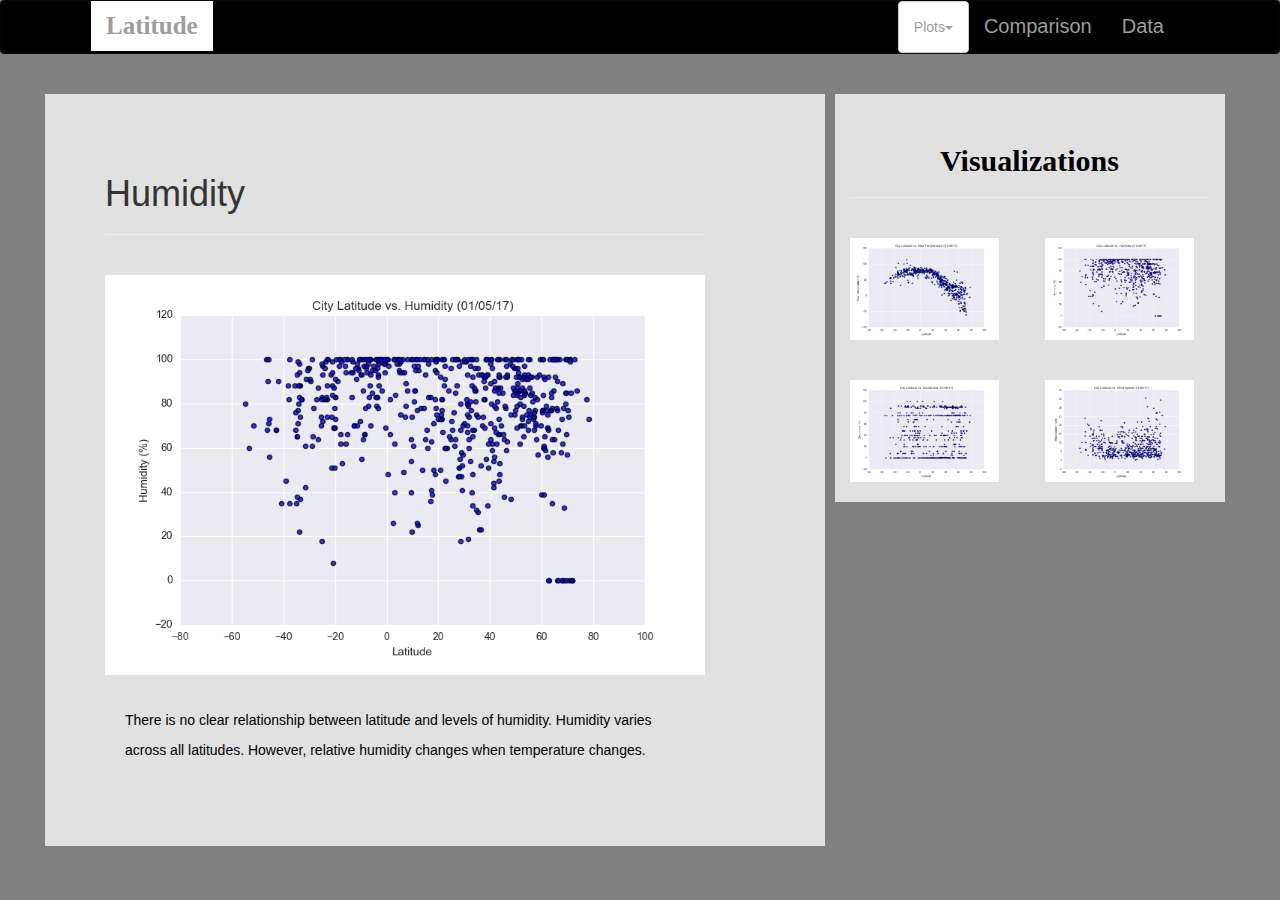
<file: humidity.html>
<!DOCTYPE html>
<html lang="en-us">
<head>
    <meta charset="utf-8" />
    <title>WEATHER</title>
    <link rel="stylesheet" href="https://maxcdn.bootstrapcdn.com/bootstrap/3.3.7/css/bootstrap.min.css" integrity="sha384-BVYiiSIFeK1dGmJRAkycuHAHRg32OmUcww7on3RYdg4Va+PmSTsz/K68vbdEjh4u" crossorigin="anonymous">
    <link rel="stylesheet" href="style.css">

</head>
<style>
    body {background-color:grey}
</style>
<body>
<nav class="navbar navbar-inverse">
    <div class="container-fluid">
        <div class="navbar-header">
            <a class="navbar-brand" href="index.html">Latitude</a>

        </div>
        <ul class="nav navbar-nav navbar-right">
            <li class="dropdown"><a class="btn btn-default dropdown-toggle" data-toggle="dropdown" href="#" type="button" id="menu1">Plots<span class="caret"></span></a>
                <ul class="dropdown-menu" role="menu" aria-labelledby="menu1">
                    <li><a href="temp.html">Max Temperature</a></li>
                    <li><a href="humidity.html">Humidity</a></li>
                    <li><a href="cloudiness.html">Cloudiness</a></li>
                    <li><a href="wind.html">Wind Speed</a></li>

                </ul>

            </li>
            <li><a href="comparison.html">Comparison</a></li>
            <li><a href="data.html">Data</a></li>

        </ul>

    </div>
</nav>
<br>
<div class="container">
    <div class="row row-grid">
        <div class="col-md-8" style="background-color:rgb(226, 225, 225);">
            <div class="box box-left">
                <section id="intro">
                    <h1>Humidity</h1>
                    <hr>
                    <img src="Resources/assets/images/Fig2.png" alt="humid" height="400" width="600" align="center">
                    <p>There is no clear relationship between latitude and levels of humidity.  Humidity varies across all latitudes.  However,
                            relative humidity changes when temperature changes.
                        </p>
                </section>
            </div>
        </div>

    <div class="col-md-4 sidenav">
        <div class="box box-right">
            <h2>Visualizations</h2>
            <hr>
            <div class="content">
                <div class="row">
                    <div class="col-lg-6 col-md-6 col-sm-6 col-xs-6"><a href="temp.html"><img class = "img img-responsive" src="Resources/assets/images/Fig1.png" style="width:90%" alt=""></a></div>
                    <div class="col-lg-6 col-md-6 col-sm-6 col-xs-6"><a href="humidity.html"><img class = "img img-responsive" src="Resources/assets/images/Fig2.png" style="width:90%" alt=""></a></div>

                </div>
                <div class="row">
                    <div class="col-lg-6 col-md-6 col-sm-6 col-xs-6"><a href="cloudiness.html"><img class = "img img-responsive" src="Resources/assets/images/Fig3.png" style="width:90%" alt=""></a></div>
                    <div class="col-lg-6 col-md-6 col-sm-6 col-xs-6"><a href="wind.html"><img class = "img img-responsive" src="Resources/assets/images/Fig4.png" style="width:90%" alt=""></a></div>

                </div>

            </div>
            

        </div>

    </div>



    </div>

</div>
</body>
</html>
</file>
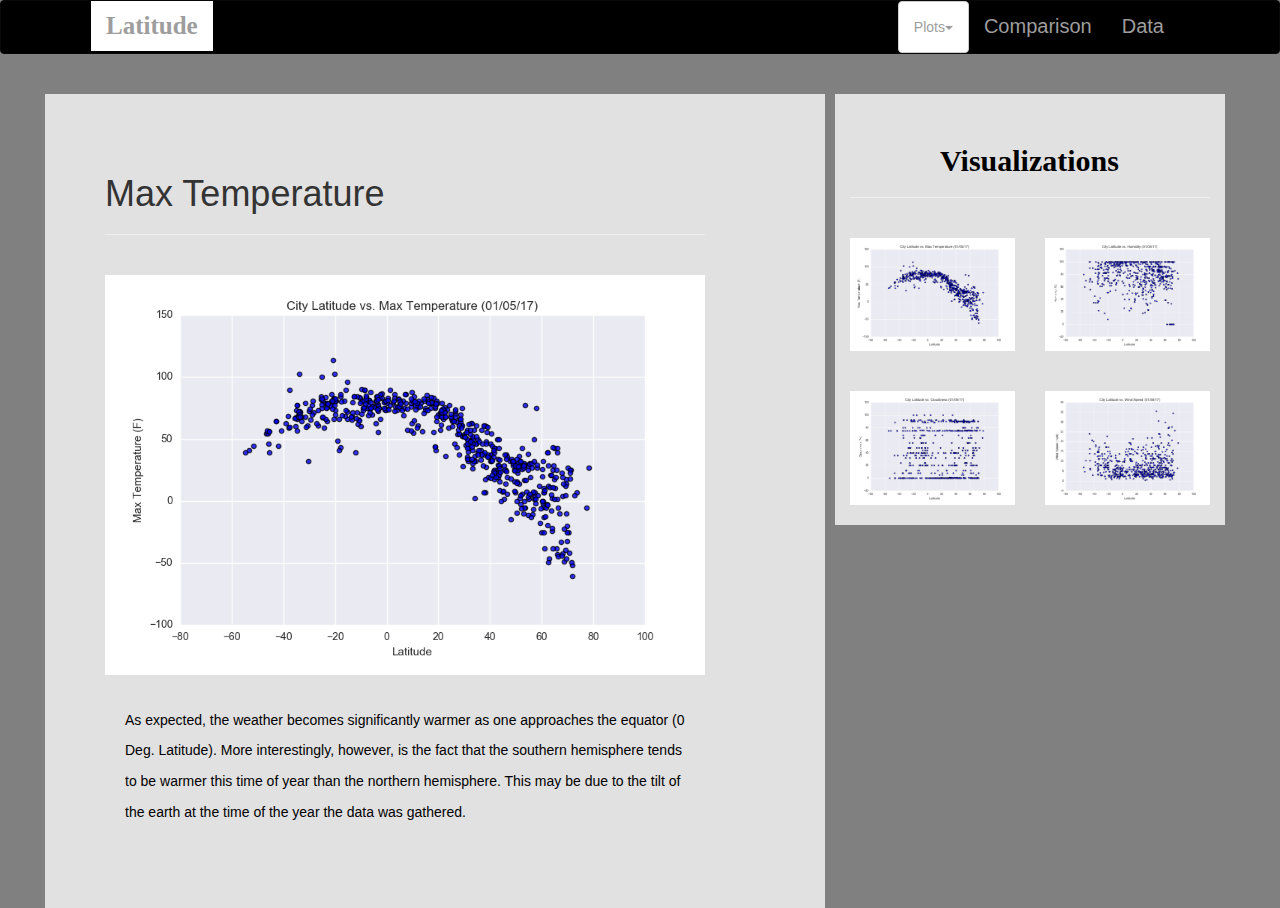
<file: temp.html>
<!DOCTYPE html>
<html lang="en-us">
<head>
    <meta charset="utf-8" />
    <title>WEATHER</title>
    <link rel="stylesheet" href="https://maxcdn.bootstrapcdn.com/bootstrap/3.3.7/css/bootstrap.min.css" integrity="sha384-BVYiiSIFeK1dGmJRAkycuHAHRg32OmUcww7on3RYdg4Va+PmSTsz/K68vbdEjh4u" crossorigin="anonymous">
    <link rel="stylesheet" href="style.css">

</head>
<style>
    body {background-color:grey}
</style>
<body>
<nav class="navbar navbar-inverse">
    <div class="container-fluid">
        <div class="navbar-header">
            <a class="navbar-brand" href="index.html">Latitude</a>

        </div>
        <ul class="nav navbar-nav navbar-right">
            <li class="dropdown"><a class="btn btn-default dropdown-toggle" data-toggle="dropdown" href="#" type="button" id="menu1">Plots<span class="caret"></span></a>
                <ul class="dropdown-menu" role="menu" aria-labelledby="menu1">
                    <li><a href="temp.html">Max Temperature</a></li>
                    <li><a href="humidity.html">Humidity</a></li>
                    <li><a href="cloudiness.html">Cloudiness</a></li>
                    <li><a href="wind.html">Wind Speed</a></li>

                </ul>

            </li>
            <li><a href="comparison.html">Comparison</a></li>
            <li><a href="data.html">Data</a></li>

        </ul>

    </div>
</nav>
<br>
<div class="container">
    <div class="row row-grid">
        <div class="col-md-8" style="background-color:rgb(226, 225, 225);">
            <div class="box box-left">
                <section id="intro">
                    <h1>Max Temperature</h1>
                    <hr>
                    <img src="Resources/assets/images/Fig1.png" alt="maxtemp" height="400" width="600" align="center">
                    <p>As expected, the weather becomes significantly warmer as one approaches the equator (0 Deg. Latitude). 
                            More interestingly, however, is the fact that the southern hemisphere tends to be warmer this time of year
                            than the northern hemisphere.  This may be due to the tilt of the earth at the time of the year the data was gathered.
                            </p>
                </section>
            </div>
        </div>

    <div class="col-md-4 sidenav">
        <div class="box box-right">
            <h2>Visualizations</h2>
            <hr>
            <div class="content">
                <div class="row">
                    <div class="col-xs-6"><a href="temp.html"><img class = "img img-responsive" src="Resources/assets/images/Fig1.png" alt=""></a></div>
                    <div class="col-xs-6"><a href="humidity.html"><img class = "img img-responsive" src="Resources/assets/images/Fig2.png" alt=""></a></div>

                </div>
                <div class="row">
                    <div class="col-xs-6"><a href="cloudiness.html"><img class = "img img-responsive" src="Resources/assets/images/Fig3.png" alt=""></a></div>
                    <div class="col-xs-6"><a href="wind.html"><img class = "img img-responsive" src="Resources/assets/images/Fig4.png" alt=""></a></div>

                </div>

            </div>
            

        </div>

    </div>




    </div>

</div>
</body>
</html>
</file>
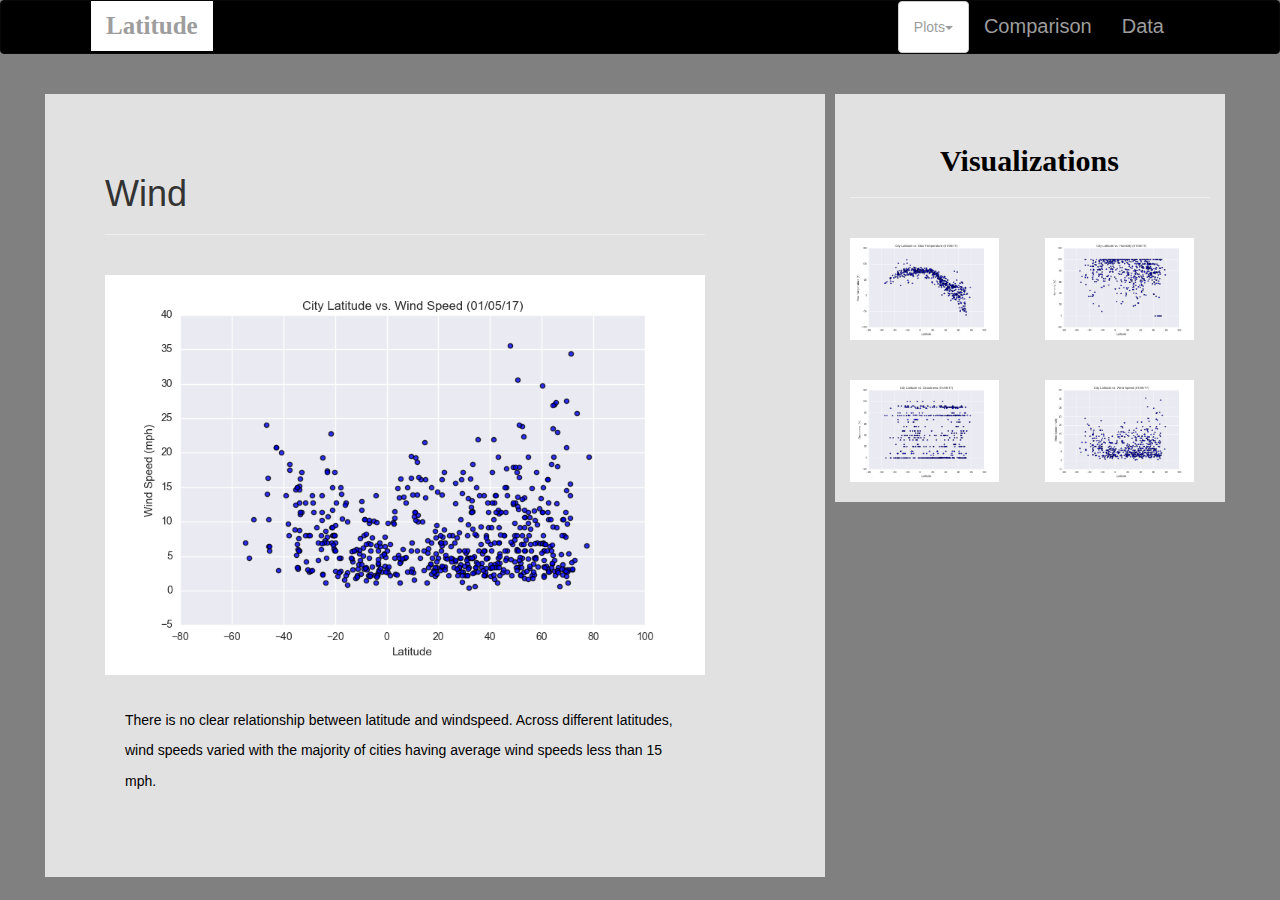
<file: wind.html>
<!DOCTYPE html>
<html lang="en-us">
<head>
    <meta charset="utf-8" />
    <title>WEATHER</title>
    <link rel="stylesheet" href="https://maxcdn.bootstrapcdn.com/bootstrap/3.3.7/css/bootstrap.min.css" integrity="sha384-BVYiiSIFeK1dGmJRAkycuHAHRg32OmUcww7on3RYdg4Va+PmSTsz/K68vbdEjh4u" crossorigin="anonymous">
    <link rel="stylesheet" href="style.css">

</head>
<style>
    body {background-color:grey}
</style>
<body>
<nav class="navbar navbar-inverse">
    <div class="container-fluid">
        <div class="navbar-header">
            <a class="navbar-brand" href="index.html">Latitude</a>

        </div>
        <ul class="nav navbar-nav navbar-right">
            <li class="dropdown"><a class="btn btn-default dropdown-toggle" data-toggle="dropdown" href="#" type="button" id="menu1">Plots<span class="caret"></span></a>
                <ul class="dropdown-menu" role="menu" aria-labelledby="menu1">
                    <li><a href="temp.html">Max Temperature</a></li>
                    <li><a href="humidity.html">Humidity</a></li>
                    <li><a href="cloudiness.html">Cloudiness</a></li>
                    <li><a href="wind.html">Wind Speed</a></li>

                </ul>

            </li>
            <li><a href="comparison.html">Comparison</a></li>
            <li><a href="data.html">Data</a></li>

        </ul>

    </div>
</nav>
<br>
<div class="container">
    <div class="row row-grid">
        <div class="col-md-8" style="background-color:rgb(226, 225, 225);">
            <div class="box box-left">
                <section id="intro">
                    <h1>Wind</h1>
                    <hr>
                    <img src="Resources/assets/images/Fig4.png" alt="wind" height="400" width="600" align="center">
                    <p>There is no clear relationship between latitude and windspeed.  Across different latitudes, wind speeds varied with the majority 
                            of cities having average wind speeds less than 15 mph.
                        </p>
                </section>
            </div>
        </div>

    <div class="col-md-4 sidenav">
        <div class="box box-right">
            <h2>Visualizations</h2>
            <hr>
            <div class="content">
                <div class="row">
                    <div class="col-lg-6 col-md-6 col-sm-6 col-xs-6"><a href="temp.html"><img class = "img img-responsive" src="Resources/assets/images/Fig1.png" style="width:90%" alt=""></a></div>
                    <div class="col-lg-6 col-md-6 col-sm-6 col-xs-6"><a href="humidity.html"><img class = "img img-responsive" src="Resources/assets/images/Fig2.png" style="width:90%" alt=""></a></div>

                </div>
                <div class="row">
                    <div class="col-lg-6 col-md-6 col-sm-6 col-xs-6"><a href="cloudiness.html"><img class = "img img-responsive" src="Resources/assets/images/Fig3.png" style="width:90%" alt=""></a></div>
                    <div class="col-lg-6 col-md-6 col-sm-6 col-xs-6"><a href="wind.html"><img class = "img img-responsive" src="Resources/assets/images/Fig4.png" style="width:90%" alt=""></a></div>

                </div>

            </div>
            

        </div>

    </div>

    </div>

</div>
</body>
</html>
</file>
<file: style.css>
.dropdown-menu{
    display: none;
    position: absolute;
}

nav ul li:hover ul{
    display: block;
    background-color:white;
}

.col-md-8 {
    margin-left: -10px;
}


.container h2 {
    color:  black;
    padding-top: 30px;
    padding-left: 90px;
    font-family: Book Antiqua;
    font-weight: bold;
}

.container p {
    display: block;
    padding: 10px;
    line-height: 2.2;
    padding-left: 20px;
    padding-right: 20px;
    color: black;
}

.col-md-8 {
    border-right: solid rgb(226, 225, 225);
    border-right-width: 60px;
    padding: 60px;
}

.container img {
    margin: 20px 0px;
}

.navbar-brand {
    font-size: 25px;
    font-family: Book Antiqua;
    font-weight: bold;
    color: black;
    background: white;
}

.navbar {
    background: black;
    font-size: 20px;
    padding-left: 90px;
    padding-right: 100px;
  }

.container h3 {color: rgb(6, 6, 107);
    text-align: center;
    font-family: Book Antiqua;
    font-weight: bold;

}

#maintable td, th { border: none !important; 
text-align:  center;}  


#maintable th {  
    background: #F3F3F3; /* Light grey background */
    font-weight: bold; /* Make sure they're bold */
}

#maintable td {  
    background: #FAFAFA; /* Lighter grey background */
    text-align: center; /* Center our text */
}

thead {
    background-color: rgb(1, 3, 5);
    color: #FFFFFF;
}

.sidenav {
    /*position: absolute;
    top: 15%;
    left: 115%;*/
    margin-left: 10px;
    background-color: rgb(226, 225, 225);
}
</file>
